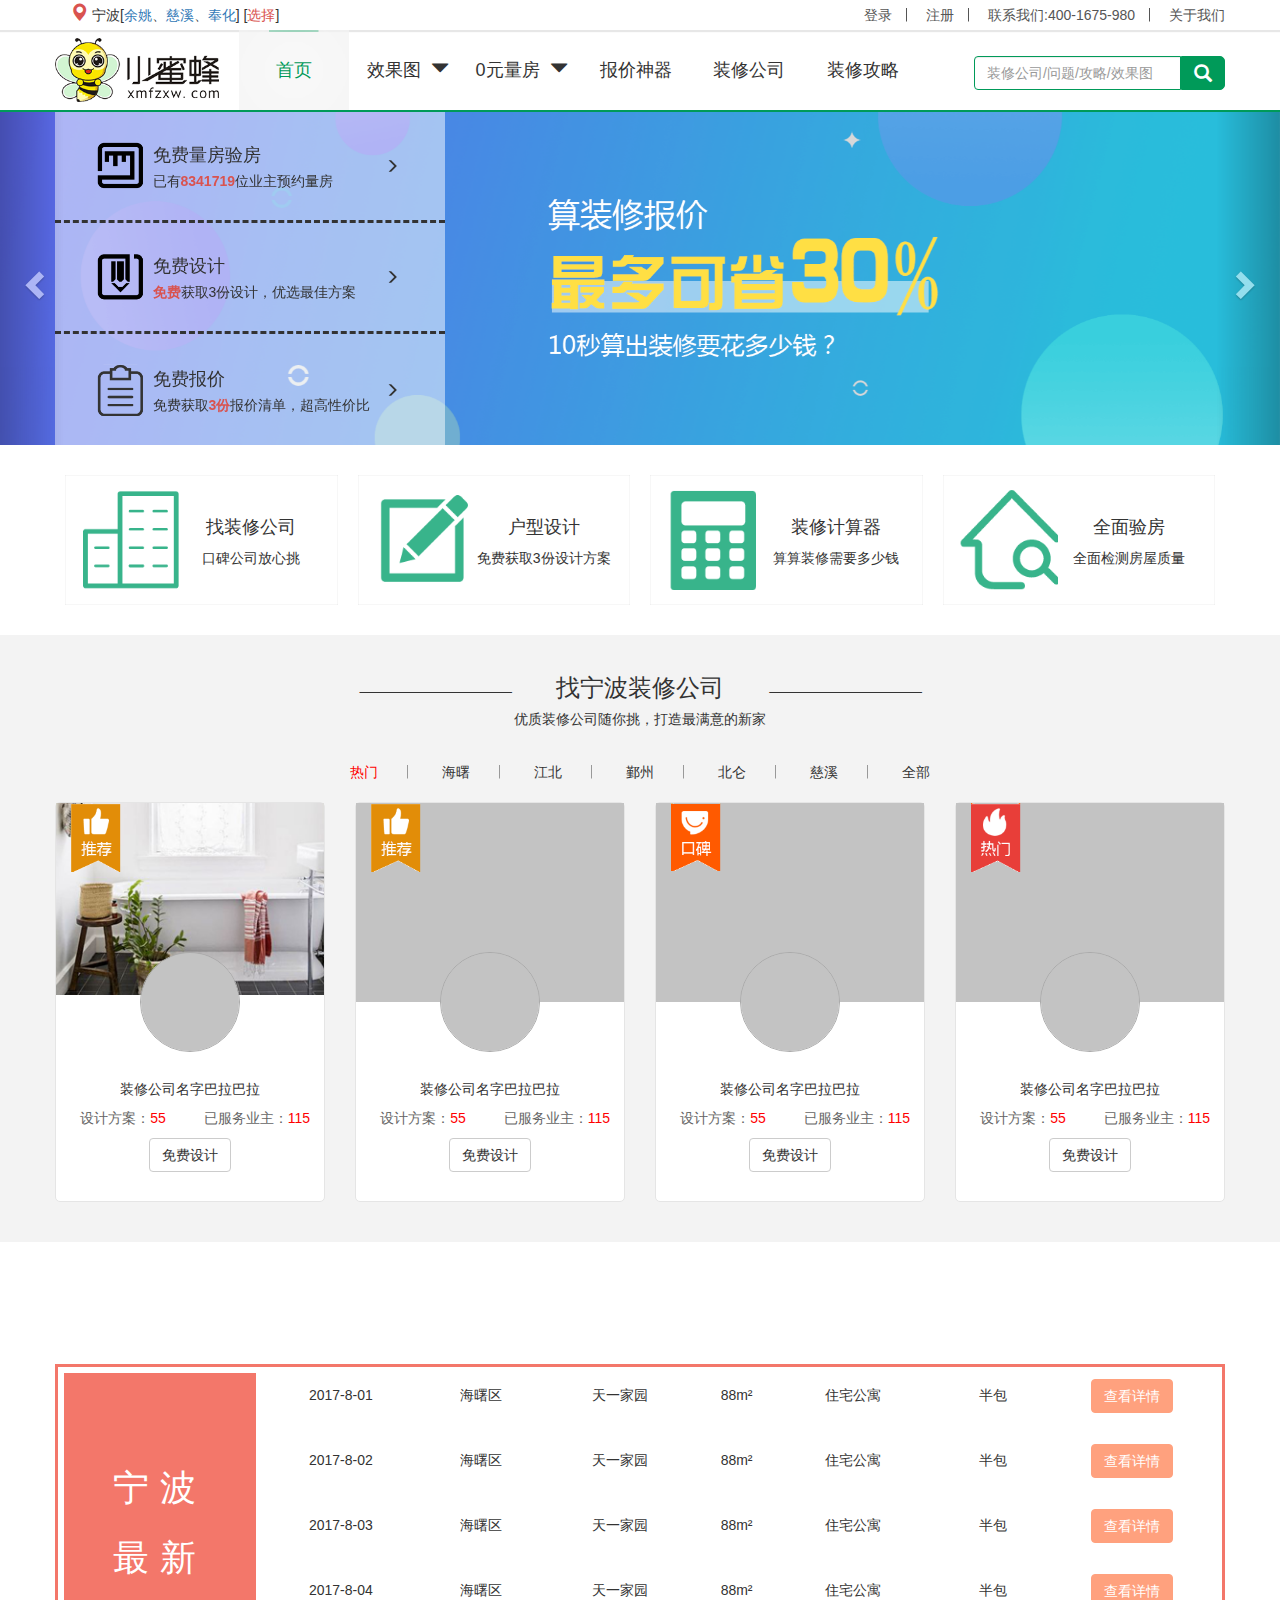
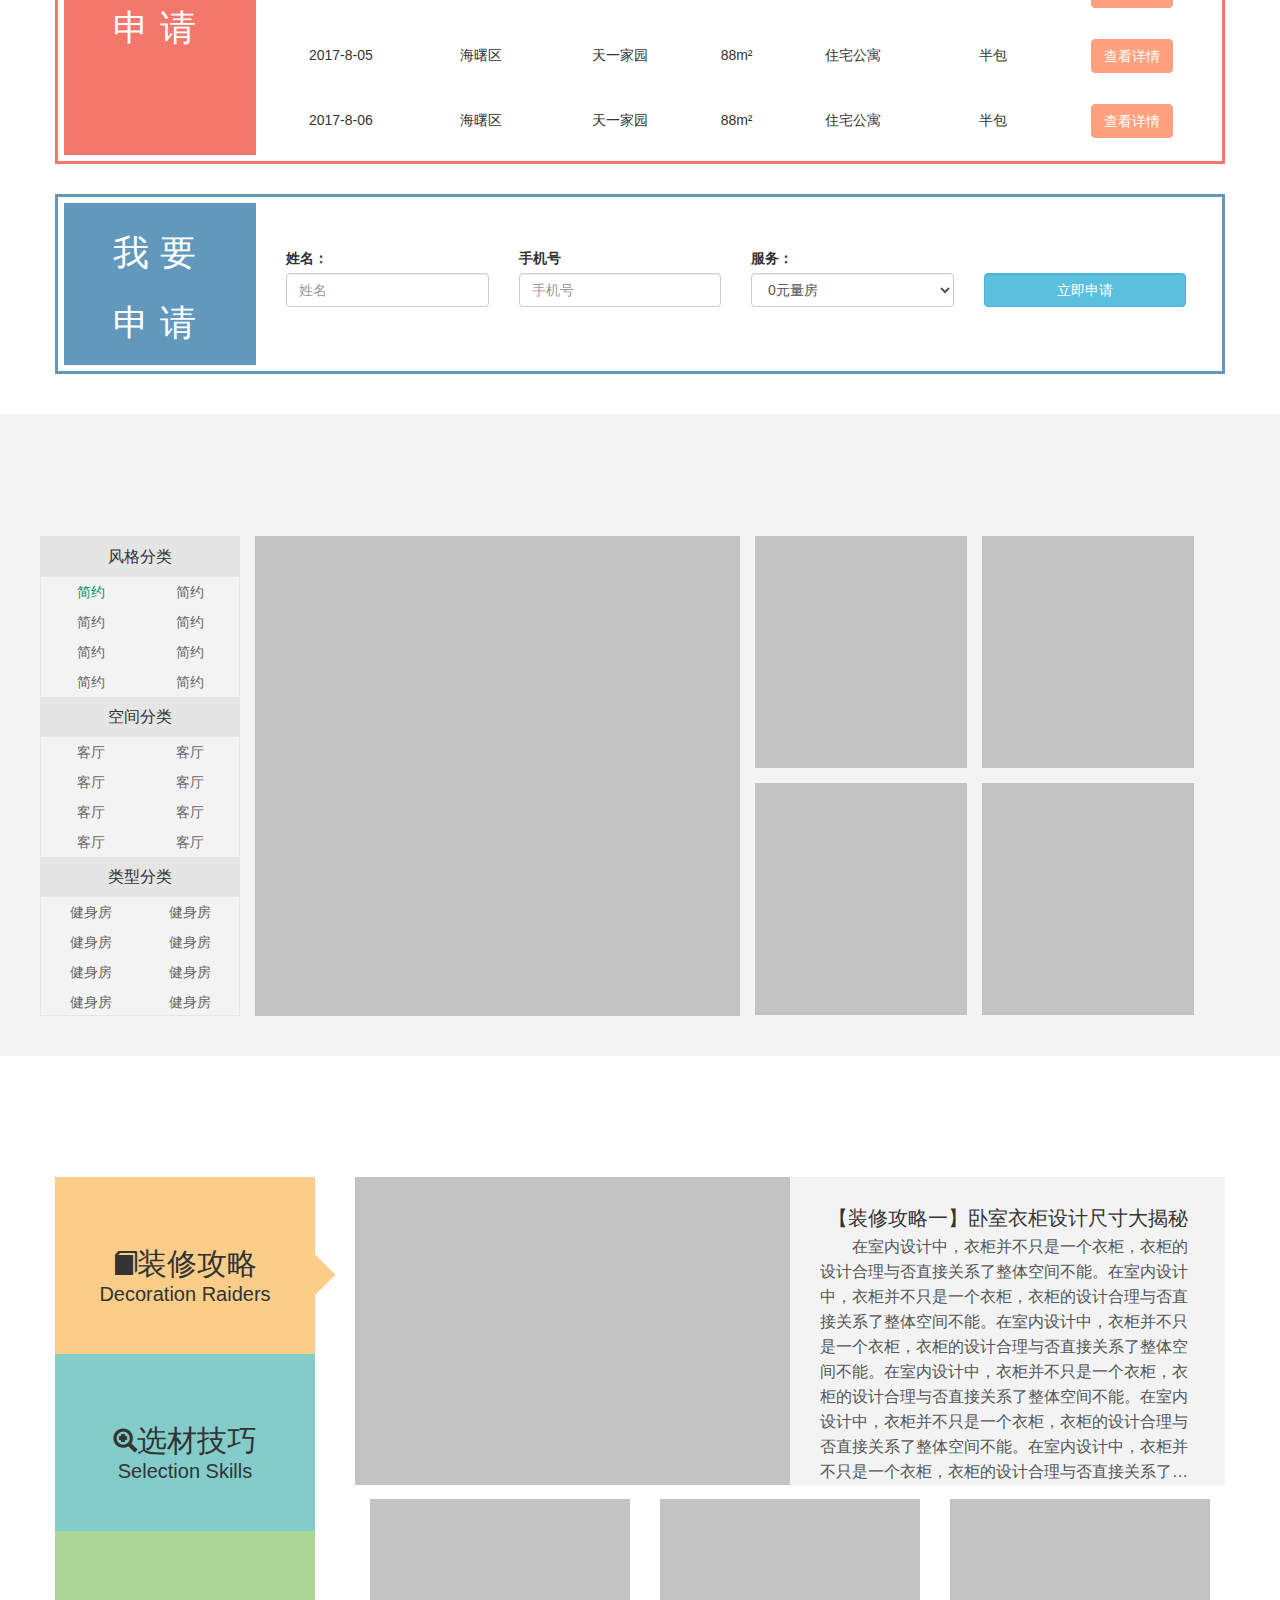
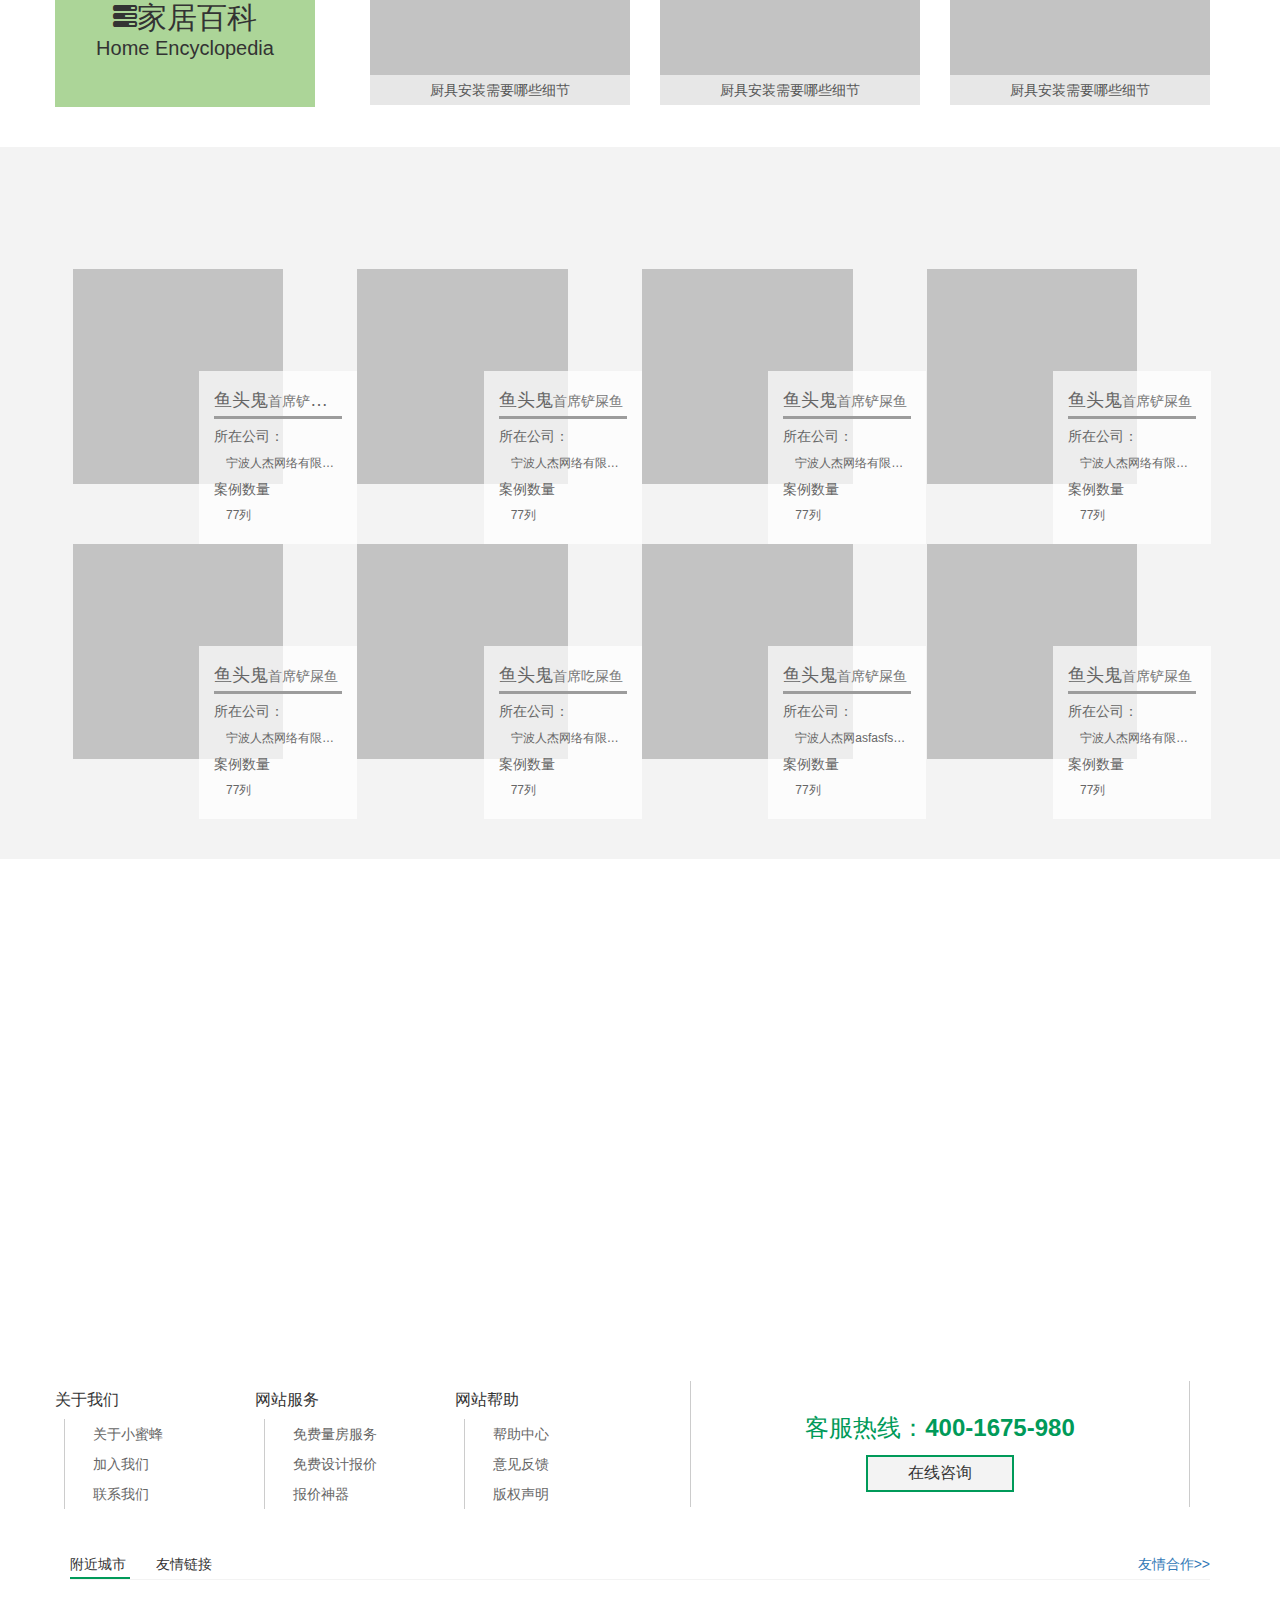
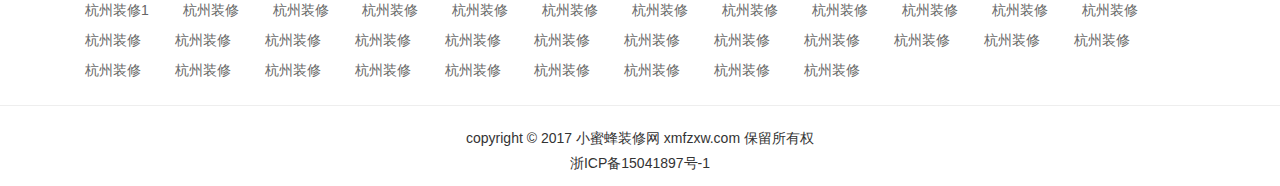
<file: index.html>
<!doctype html>
<html lang="en">
<head>
    <meta charset="UTF-8">
    <meta name="viewport" content="width=device-width, user-scalable=no, initial-scale=1.0, maximum-scale=1.0, minimum-scale=1.0">
    <meta http-equiv="X-UA-Compatible" content="ie=edge">
    <link rel="stylesheet" href="public/PC/1.0/bootstrap/css/bootstrap.min.css">
    <link rel="stylesheet" href="public/PC/1.0/animate.min.css">
    <link rel="stylesheet" href="css/PC/1.0/base.css">
    <link rel="stylesheet" href="css/PC/1.0/index.css">
    <title>首页</title>
</head>
<body>
<!--header start-->
<div class="container-fluid header">
    <div class="w1200">
        <div class="col-xs-3">
            <span class="glyphicon glyphicon-map-marker"></span>
            宁波[<a href="">余姚</a>、<a href="">慈溪</a>、<a href="">奉化</a>]&nbsp;[<a href="" class="choose">选择</a>]
        </div>
        <ul class="pull-right">
            <li><a href="">登录</a></li>
            <li><a href="">注册</a></li>
            <li><a href="">联系我们:400-1675-980</a></li>
            <li><a href="">关于我们</a></li>
        </ul>
    </div>
</div>
<!--header end-->
<!--menu start-->
<div class="container-fluid menu_box">
    <div class="menu">
        <img class="menu_logo" src="images/PC/1.0/logo.png">
        <ul class="menu_list">
            <li><a href="" class="active">首页</a></li>
            <li><a href="">效果图&nbsp;&nbsp;<span class="glyphicon glyphicon-triangle-bottom"></span></a>
                <ul>
                    <li><a href="">家居美图</a></li>
                    <li><a href="">公装效果图</a></li>
                </ul>
            </li>
            <li><a href="">0元量房&nbsp;&nbsp;<span class="glyphicon glyphicon-triangle-bottom"></span></a>
                <ul>
                    <li><a href="">装修流程</a></li>
                    <li><a href="">选材手册</a></li>
                    <li><a href="">装修风水</a></li>
                    <li><a href="">家居百科</a></li>
                    <li><a href="">装修资讯</a></li>
                </ul>
            </li>
            <li><a href="">报价神器</a></li>
            <li><a href="">装修公司</a></li>
            <li><a href="">装修攻略</a></li>
        </ul>
        <form class="form-inline menu_form">
            <div class="form-group">
                <div class="input-group">
                    <input type="text" class="form-control" id="exampleInputAmount" placeholder="装修公司/问题/攻略/效果图">
                    <div class="input-group-addon" id="menu_search"><span class="glyphicon glyphicon-search"></span></div>
                    <button type="submit" style="display: none;" id="menu_search_button"></button>
                </div>
            </div>
        </form>
    </div>
</div>
<!--menu end-->
<!--banner start-->
<div id="carousel-example-generic" class="carousel slide" data-ride="carousel">
    <div class="carousel-inner banner_box" role="listbox">
        <div class="item active">
            <a href="http://www.baidu1.com"><img src="images/PC/1.0/index_banner_bg.png"></a>
        </div>
        <div class="item">
            <a href="http://www.baidu2.com"><img src="images/PC/1.0/index_banner2.png"></a>
        </div>
        <div class="item">
            <a href="http://www.baidu3.com"><img src="images/PC/1.0/index_banner2.png"></a>
        </div>
        <div class="banner">
            <div class="b1">
                <div id="b1_mfyf">
                    <em></em>
                    <h4>免费量房验房
                        <p>已有<strong>8341719</strong>位业主预约量房</p>
                    </h4>
                    <span class="glyphicon glyphicon-menu-right"></span>
                </div>
                <div id="b1_mfsj">
                    <em></em>
                    <h4>免费设计
                        <p><strong>免费</strong>获取3份设计，优选最佳方案</p>
                    </h4>
                    <span class="glyphicon glyphicon-menu-right"></span>
                </div>
                <div id="b1_mfbj">
                    <em></em>
                    <h4>免费报价
                        <p>免费获取<strong>3份</strong>报价清单，超高性价比</p>
                    </h4>
                    <span class="glyphicon glyphicon-menu-right"></span>
                </div>
            </div>
            <div class="b2">
                <form action="" class="form-group">
                    <h4>已有<strong>8341719</strong>位业主预约量房</h4>
                    <input type="text" class="form-control" placeholder="请输入您的姓名" name="name">
                    <input type="text" class="form-control" placeholder="请输入您的手机号" name="mobile">
                    <div class="form-inline">
                        <select class="form-control" name="province">
                            <option selected disabled value="0">选择省份</option>
                            <option>1</option>
                            <option>2</option>
                            <option>3</option>
                            <option>4</option>
                        </select>
                        <select class="form-control" name="city">
                            <option selected disabled value="0">选择市区</option>
                            <option>1</option>
                            <option>2</option>
                            <option>3</option>
                            <option>4</option>
                        </select>
                    </div>
                    <div class="input-group">
                        <input type="text" class="form-control" placeholder="装修面积" name="area">
                        <div class="input-group-addon">m&sup2;</div>
                    </div>
                    <input type="submit" class="btn btn-success form-control" value="立即申请" id="banner_submit">
                    <p class="promise"><span class="glyphicon glyphicon-star text-danger">&nbsp;</span>此服务完全免费，不会向您收取任何费用。</p>
                </form>
            </div>
            <div class="b3">
                <h1>什么是免费量房</h1>
                <span></span>
                <h2>一键申请</h2>
                <h3><em class="text-danger">免费</em>量房验房</h3>
                <p>专业仪器曲察测量，空鼓，脱皮，漏水裂经首房屋质品问题一网打尽，通过精准量房做出准确设计和报价，让装修更省钱</p>
            </div>
        </div>
    </div>
    <!-- Controls -->
    <a class="left carousel-control" href="#carousel-example-generic" role="button" data-slide="prev">
        <span class="glyphicon glyphicon-chevron-left" aria-hidden="true"></span>
        <span class="sr-only">Previous</span>
    </a>
    <a class="right carousel-control" href="#carousel-example-generic" role="button" data-slide="next">
        <span class="glyphicon glyphicon-chevron-right" aria-hidden="true"></span>
        <span class="sr-only">Next</span>
    </a>
</div>
<!--banner end-->
<!--links start-->
<div class="container link_box wow fadeInUp">
    <div class="row">
        <a href="" class="col-xs-3">
            <em></em>
            <h4>找装修公司</h4>
            <p>口碑公司放心挑</p>
        </a>
        <a href="" class="col-xs-3">
            <em></em>
            <h4>户型设计</h4>
            <p>免费获取3份设计方案</p>
        </a>
        <a href="" class="col-xs-3">
            <em></em>
            <h4>装修计算器</h4>
            <p>算算装修需要多少钱</p>
        </a>
        <a href="" class="col-xs-3">
            <em></em>
            <h4>全面验房</h4>
            <p>全面检测房屋质量</p>
        </a>
    </div>
</div>
<!--links end-->
<!--company start-->
<div class="container-fluid company_box">
    <div class="company">
        <h1 class="lm_title wow fadeInUp">找宁波装修公司</h2>
        <h5 class="lm_title_small wow fadeInUp">优质装修公司随你挑，打造最满意的新家</h5>
        <ul class="company_area" id="company_area">
            <li><a href="11" class="active">热门</a></li>
            <li><a href="12">海曙</a></li>
            <li><a href="13">江北</a></li>
            <li><a href="14">鄞州</a></li>
            <li><a href="15">北仑</a></li>
            <li><a href="16">慈溪</a></li>
            <li><a href="17">全部</a></li>
        </ul>
        <div id="company_list">
            <ul>
                <li>
                    <a href="" class="recommend">
                        <div class="mentou">
                            <img data-original="images/PC/1.0/company_mentou_temp.png" alt="">
                        </div>
                        <img data-original="images/PC/1.0/company_logo_temp.png" alt="" class="company_logo">
                        <div class="describe">
                            <h5>装修公司名字巴拉巴拉</h5>
                            <p><span>设计方案：<em>55</em></span><span>已服务业主：<em>115</em></span></p>
                            <b class="btn btn-default">免费设计</b>
                        </div>
                    </a>
                </li>
                <li>
                    <a href="" class="recommend">
                        <div class="mentou">
                            <img data-original="images/PC/1.0/company_mentou_temp.png" alt="">
                        </div>
                        <img data-original="images/PC/1.0/company_logo_temp.png" alt="" class="company_logo">
                        <div class="describe">
                            <h5>装修公司名字巴拉巴拉</h5>
                            <p><span>设计方案：<em>55</em></span><span>已服务业主：<em>115</em></span></p>
                            <b class="btn btn-default">免费设计</b>
                        </div>
                    </a>
                </li>
                <li>
                    <a href="" class="praise">
                        <div class="mentou">
                            <img data-original="images/PC/1.0/company_mentou_temp.png" alt="">
                        </div>
                        <img data-original="images/PC/1.0/company_logo_temp.png" alt="" class="company_logo">
                        <div class="describe">
                            <h5>装修公司名字巴拉巴拉</h5>
                            <p><span>设计方案：<em>55</em></span><span>已服务业主：<em>115</em></span></p>
                            <b class="btn btn-default">免费设计</b>
                        </div>
                    </a>
                </li>
                <li>
                    <a href="" class="hot">
                        <div class="mentou">
                            <img data-original="images/PC/1.0/company_mentou_temp.png" alt="">
                        </div>
                        <img data-original="images/PC/1.0/company_logo_temp.png" alt="" class="company_logo">
                        <div class="describe">
                            <h5>装修公司名字巴拉巴拉</h5>
                            <p><span>设计方案：<em>55</em></span><span>已服务业主：<em>115</em></span></p>
                            <b class="btn btn-default">免费设计</b>
                        </div>
                    </a>
                </li>
            </ul>
        </div>
    </div>
</div>
<!--company end-->
<!--owner start-->
<div class="owner_box">
    <h1 class="lm_title wow fadeInUp">宁波最新申请业主</h2>
    <h5 class="lm_title_small wow fadeInUp">已有<strong>8341719</strong>位业主申请装修服务</h5>
    <div class="owner">
        <div class="col-xs-2">
            宁波最新申请
        </div>
        <div class="col-xs-10">
            <!--<p><span>申请时间</span><span>地区</span><span>所在小区</span><span>面积</span><span>装修类型</span><span>装修方式</span><span>查看详情</span></p>-->
            <ul class="owner_list" id="owner_list">
                <li><span>2017-8-01</span><span>海曙区</span><span>天一家园</span><span>88m&sup2;</span><span>住宅公寓</span><span>半包</span><span><a href="" class="btn btn-danger">查看详情</a></span></li>
                <li><span>2017-8-02</span><span>海曙区</span><span>天一家园</span><span>88m&sup2;</span><span>住宅公寓</span><span>半包</span><span><a href="" class="btn btn-danger">查看详情</a></span></li>
                <li><span>2017-8-03</span><span>海曙区</span><span>天一家园</span><span>88m&sup2;</span><span>住宅公寓</span><span>半包</span><span><a href="" class="btn btn-danger">查看详情</a></span></li>
                <li><span>2017-8-04</span><span>海曙区</span><span>天一家园</span><span>88m&sup2;</span><span>住宅公寓</span><span>半包</span><span><a href="http://www.baidu.com"
                                                                                                                                          class="btn btn-danger">查看详情</a></span></li>
                <li><span>2017-8-05</span><span>海曙区</span><span>天一家园</span><span>88m&sup2;</span><span>住宅公寓</span><span>半包</span><span><a href="" class="btn btn-danger">查看详情</a></span></li>
                <li><span>2017-8-06</span><span>海曙区</span><span>天一家园</span><span>88m&sup2;</span><span>住宅公寓</span><span>半包</span><span><a href="" class="btn btn-danger">查看详情</a></span></li>
                <li><span>2017-8-07</span><span>海曙区</span><span>天一家园</span><span>88m&sup2;</span><span>住宅公寓</span><span>半包</span><span><a href="" class="btn btn-danger">查看详情</a></span></li>
                <li><span>2017-8-08</span><span>海曙区</span><span>天一家园</span><span>88m&sup2;</span><span>住宅公寓</span><span>半包</span><span><a href="" class="btn btn-danger">查看详情</a></span></li>
                <li><span>2017-8-09</span><span>海曙区</span><span>天一家园</span><span>88m&sup2;</span><span>住宅公寓</span><span>半包</span><span><a href="" class="btn btn-danger">查看详情</a></span></li>
            </ul>
        </div>
    </div>
    <div class="apply">
        <div class="col-xs-2">我要申请</div>
        <form class="col-xs-10" id="apply" action="123">
            <div class="col-xs-3">
                <div class="form-group">
                    <label>姓名：</label>
                    <input type="text" class="form-control" placeholder="姓名" name="apply_name">
                </div>
            </div>
            <div class="col-xs-3">
                <div class="form-group">
                    <label>手机号</label>
                    <input type="text" class="form-control" placeholder="手机号" name="apply_mobile">
                </div>
            </div>
            <div class="col-xs-3">
                <div class="form-group">
                    <label>服务：</label>
                    <select class="form-control" name="apply_service">
                        <option>0元量房</option>
                        <option>2</option>
                        <option>3</option>
                        <option>4</option>
                        <option>5</option>
                    </select>
                </div>
            </div>
            <div class="col-xs-3">
                <input type="submit" class="btn btn-info form-control" id="apply_submit" value="立即申请">
            </div>
        </form>
    </div>
</div>
<!--owner end-->
<!--picture start-->
<div class="picture_box container-fluid">
    <div class="picture">
        <h1 class="lm_title wow fadeInUp">装修效果图</h2>
        <h5 class="lm_title_small wow fadeInUp">海量装修美图，带来装修灵感</h5>
        <div class="row">
            <div class="col-xs-2" id="picture_type_control">
                <h1>风格分类</h1>
                <ul>
                    <li><a href="5" class="active">简约</a></li>
                    <li><a href="">简约</a></li>
                    <li><a href="">简约</a></li>
                    <li><a href="">简约</a></li>
                    <li><a href="">简约</a></li>
                    <li><a href="">简约</a></li>
                    <li><a href="">简约</a></li>
                    <li><a href="">简约</a></li>
                </ul>
                <h1>空间分类</h1>
                <ul>
                    <li><a href="4">客厅</a></li>
                    <li><a href="">客厅</a></li>
                    <li><a href="">客厅</a></li>
                    <li><a href="">客厅</a></li>
                    <li><a href="">客厅</a></li>
                    <li><a href="">客厅</a></li>
                    <li><a href="">客厅</a></li>
                    <li><a href="">客厅</a></li>
                </ul>
                <h1>类型分类</h1>
                <ul>
                    <li><a href="1">健身房</a></li>
                    <li><a href="2">健身房</a></li>
                    <li><a href="">健身房</a></li>
                    <li><a href="">健身房</a></li>
                    <li><a href="">健身房</a></li>
                    <li><a href="">健身房</a></li>
                    <li><a href="">健身房</a></li>
                    <li><a href="">健身房</a></li>
                </ul>
            </div>
            <div class="col-xs-10 pictures">
            <a href="" class="col-xs-6 picture_big">
                <img data-original="images/PC/1.0/picture_1_temp.png" alt="">
                <p>(12市)XX小区X室X厅XX风格效果图</p>
            </a>
            <div class="col-xs-6">
                <div class="row">
                    <a href="" class="col-xs-6 picture_small">
                        <img data-original="images/PC/1.0/picture_2_temp.png" alt="">
                        <p>(XX市)XX小区X室X厅XX风格效果图</p>
                    </a>
                    <a href="" class="col-xs-6 picture_small">
                        <img data-original="images/PC/1.0/picture_2_temp.png" alt="">
                        <p>(XX市)XX小区X室X厅XX风格效果图</p>
                    </a>
                    <a href="" class="col-xs-6 picture_small">
                        <img data-original="images/PC/1.0/picture_2_temp.png" alt="">
                        <p>(XX市)XX小区X室X厅XX风格效果图</p>
                    </a>
                    <a href="" class="col-xs-6 picture_small">
                        <img data-original="images/PC/1.0/picture_2_temp.png" alt="">
                        <p>(XX市)XX小区X室X厅XX风格效果图</p>
                    </a>
                </div>
            </div>
        </div>
        </div>
    </div>
</div>
<!--picture end-->
<!--Fitment start-->
<div class="fitment_box">
    <h1 class="lm_title wow fadeInUp">学装修</h2>
    <h5 class="lm_title_small wow fadeInUp">学习装修经验，装修知识全知道</h5>
    <div class="fitment">
        <div class="fitment_menu" id="fitment_menu">
            <div class="active">
                <h3><span class="glyphicon glyphicon-book"></span>装修攻略</h3>
                <p>Decoration Raiders</p>
            </div>
            <div>
                <h3><span class="glyphicon glyphicon-zoom-in"></span>选材技巧</h3>
                <p>Selection Skills</p>
            </div>
            <div>
                <h3><span class="glyphicon glyphicon-tasks"></span>家居百科</h3>
                <p>Home Encyclopedia</p>
            </div>

        </div>
        <div class="fitment_main">
            <div class="in_main">
                <a href="" class="in_main_up">
                    <div class="col-xs-6">
                        <img data-original="images/PC/1.0/picture_1_temp.png" alt="">
                    </div>
                    <div class="col-xs-6">
                        <h4>【装修攻略一】卧室衣柜设计尺寸大揭秘</h4>
                        <p>
                            在室内设计中，衣柜并不只是一个衣柜，衣柜的设计合理与否直接关系了整体空间不能。在室内设计中，衣柜并不只是一个衣柜，衣柜的设计合理与否直接关系了整体空间不能。在室内设计中，衣柜并不只是一个衣柜，衣柜的设计合理与否直接关系了整体空间不能。在室内设计中，衣柜并不只是一个衣柜，衣柜的设计合理与否直接关系了整体空间不能。在室内设计中，衣柜并不只是一个衣柜，衣柜的设计合理与否直接关系了整体空间不能。在室内设计中，衣柜并不只是一个衣柜，衣柜的设计合理与否直接关系了整体空间不能。</p>
                    </div>
                </a>
                <div class="in_main_down">
                    <a href="" class="col-xs-4">
                        <img data-original="images/PC/1.0/picture_1_temp.png" alt="">
                        <p>厨具安装需要哪些细节</p>
                    </a>
                    <a href="" class="col-xs-4">
                        <img data-original="images/PC/1.0/picture_1_temp.png" alt="">
                        <p>厨具安装需要哪些细节</p>
                    </a>
                    <a href="" class="col-xs-4">
                        <img data-original="images/PC/1.0/picture_1_temp.png" alt="">
                        <p>厨具安装需要哪些细节</p>
                    </a>
                </div>
            </div>
            <div class="in_main">
                <a href="" class="in_main_up">
                    <div class="col-xs-6">
                        <img data-original="images/PC/1.0/picture_1_temp.png" alt="">
                    </div>
                    <div class="col-xs-6">
                        <h4>【装修攻略二】卧室衣柜设计尺寸大揭秘</h4>
                        <p>
                            在室内设计中，衣柜并不只是一个衣柜，衣柜的设计合理与否直接关系了整体空间不能。在室内设计中，衣柜并不只是一个衣柜，衣柜的设计合理与否直接关系了整体空间不能。在室内设计中，衣柜并不只是一个衣柜，衣柜的设计合理与否直接关系了整体空间不能。在室内设计中，衣柜并不只是一个衣柜，衣柜的设计合理与否直接关系了整体空间不能。在室内设计中，衣柜并不只是一个衣柜，衣柜的设计合理与否直接关系了整体空间不能。在室内设计中，衣柜并不只是一个衣柜，衣柜的设计合理与否直接关系了整体空间不能。</p>
                    </div>
                </a>
                <div class="in_main_down">
                    <a href="" class="col-xs-4">
                        <img data-original="images/PC/1.0/picture_1_temp.png" alt="">
                        <p>厨具安装需要哪些细节</p>
                    </a>
                    <a href="" class="col-xs-4">
                        <img data-original="images/PC/1.0/picture_1_temp.png" alt="">
                        <p>厨具安装需要哪些细节</p>
                    </a>
                    <a href="" class="col-xs-4">
                        <img data-original="images/PC/1.0/picture_1_temp.png" alt="">
                        <p>厨具安装需要哪些细节</p>
                    </a>
                </div>
            </div>
            <div class="in_main">
                <a href="" class="in_main_up">
                    <div class="col-xs-6">
                        <img data-original="images/PC/1.0/picture_1_temp.png" alt="">
                    </div>
                    <div class="col-xs-6">
                        <h4>【装修攻略三】卧室衣柜设计尺寸大揭秘</h4>
                        <p>
                            在室内设计中，衣柜并不只是一个衣柜，衣柜的设计合理与否直接关系了整体空间不能。在室内设计中，衣柜并不只是一个衣柜，衣柜的设计合理与否直接关系了整体空间不能。在室内设计中，衣柜并不只是一个衣柜，衣柜的设计合理与否直接关系了整体空间不能。在室内设计中，衣柜并不只是一个衣柜，衣柜的设计合理与否直接关系了整体空间不能。在室内设计中，衣柜并不只是一个衣柜，衣柜的设计合理与否直接关系了整体空间不能。在室内设计中，衣柜并不只是一个衣柜，衣柜的设计合理与否直接关系了整体空间不能。</p>
                    </div>
                </a>
                <div class="in_main_down">
                    <a href="" class="col-xs-4">
                        <img data-original="images/PC/1.0/picture_1_temp.png" alt="">
                        <p>厨具安装需要哪些细节</p>
                    </a>
                    <a href="" class="col-xs-4">
                        <img data-original="images/PC/1.0/picture_1_temp.png" alt="">
                        <p>厨具安装需要哪些细节</p>
                    </a>
                    <a href="" class="col-xs-4">
                        <img data-original="images/PC/1.0/picture_1_temp.png" alt="">
                        <p>厨具安装需要哪些细节</p>
                    </a>
                </div>
            </div>
        </div>
    </div>
</div>
<!--Fitment end-->
<!-- designer start -->
<div class="designer_box container-fluid">
    <div class="designer">
        <h1 class="lm_title wow fadeInUp">优秀设计师</h2>
        <h5 class="lm_title_small wow fadeInUp">目前已有<strong>1154897</strong>位设计师入驻小蜜蜂装修网</h5>
        <ul>
            <li>
                <a href="">
                    <img data-original="images/PC/1.0/designer_tmp.png">
                    <div>
                        <h5>鱼头鬼<small>首席铲屎鱼首席铲屎鱼</small></h5>
                        <h6>所在公司：</h6>
                        <p>宁波人杰网络有限公司</p>
                        <h6>案例数量</h6>
                        <p>77列</p>
                    </div>
                </a>
            </li>
            <li>
                <a href="">
                    <img data-original="images/PC/1.0/designer_tmp.png">
                    <div>
                        <h5>鱼头鬼<small>首席铲屎鱼</small></h5>
                        <h6>所在公司：</h6>
                        <p>宁波人杰网络有限公司</p>
                        <h6>案例数量</h6>
                        <p>77列</p>
                    </div>
                </a>
            </li>
            <li>
                <a href="">
                    <img data-original="images/PC/1.0/designer_tmp.png">
                    <div>
                        <h5>鱼头鬼<small>首席铲屎鱼</small></h5>
                        <h6>所在公司：</h6>
                        <p>宁波人杰网络有限公司</p>
                        <h6>案例数量</h6>
                        <p>77列</p>
                    </div>
                </a>
            </li>
            <li>
                <a href="">
                    <img data-original="images/PC/1.0/designer_tmp.png">
                    <div>
                        <h5>鱼头鬼<small>首席铲屎鱼</small></h5>
                        <h6>所在公司：</h6>
                        <p>宁波人杰网络有限公司</p>
                        <h6>案例数量</h6>
                        <p>77列</p>
                    </div>
                </a>
            </li>
            <li>
                <a href="">
                    <img data-original="images/PC/1.0/designer_tmp.png">
                    <div>
                        <h5>鱼头鬼<small>首席铲屎鱼</small></h5>
                        <h6>所在公司：</h6>
                        <p>宁波人杰网络有限公司</p>
                        <h6>案例数量</h6>
                        <p>77列</p>
                    </div>
                </a>
            </li>
            <li>
                <a href="">
                    <img data-original="images/PC/1.0/designer_tmp.png">
                    <div>
                        <h5>鱼头鬼<small>首席吃屎鱼</small></h5>
                        <h6>所在公司：</h6>
                        <p>宁波人杰网络有限公司</p>
                        <h6>案例数量</h6>
                        <p>77列</p>
                    </div>
                </a>
            </li>
            <li>
                <a href="">
                    <img data-original="images/PC/1.0/designer_tmp.png">
                    <div>
                        <h5>鱼头鬼<small>首席铲屎鱼</small></h5>
                        <h6>所在公司：</h6>
                        <p>宁波人杰网asfasfsdf sdf络有限公司</p>
                        <h6>案例数量</h6>
                        <p>77列</p>
                    </div>
                </a>
            </li>
            <li>
                <a href="">
                    <img data-original="images/PC/1.0/designer_tmp.png">
                    <div>
                        <h5>鱼头鬼<small>首席铲屎鱼</small></h5>
                        <h6>所在公司：</h6>
                        <p>宁波人杰网络有限公司</p>
                        <h6>案例数量</h6>
                        <p>77列</p>
                    </div>
                </a>
            </li>
        </ul>
    </div>
</div>
<!-- designer end -->
<!--service start-->
<div class="container-fluid service_box">
    <div class="service">
        <h1 class="lm_title wow fadeInUp">三大特色服务</h2>
        <h5 class="lm_title_small wow fadeInUp">提供专属您的特色服务</h5>
        <div class="row">
            <a href="" class="col-xs-4 wow fadeInLeft">
                <img data-original="images/PC/1.0/service1.png" alt="">
            </a>
            <a href="" class="col-xs-4 wow fadeInUp">
                <img data-original="images/PC/1.0/service3.png" alt="">
            </a>
            <a href="" class="col-xs-4 wow fadeInRight">
                <img data-original="images/PC/1.0/service5.png" alt="">
            </a>
        </div>
    </div>
</div>
<!--service end-->
<!--footer start-->
<div class="container footer_on">
    <div class="row">
        <div class="col-xs-2">
            <h3 class="panel-title">关于我们</h3>
            <ul>
                <li><a href="#">关于小蜜蜂</a></li>
                <li><a href="#">加入我们</a></li>
                <li><a href="#">联系我们</a></li>
            </ul>
        </div>
        <div class="col-xs-2">
            <h3 class="panel-title">网站服务</h3>
            <ul>
                <li><a href="#">免费量房服务</a></li>
                <li><a href="#">免费设计报价</a></li>
                <li><a href="#">报价神器</a></li>
            </ul>
        </div>
        <div class="col-xs-2">
            <h3 class="panel-title">网站帮助</h3>
            <ul>
                <li><a href="#">帮助中心</a></li>
                <li><a href="#">意见反馈</a></li>
                <li><a href="#">版权声明</a></li>
            </ul>
        </div>
        <div class="col-xs-6">
            <div class="col-xs-1 pull-right"></div>
            <div class="col-xs-10 pull-right">
                <p>客服热线：<strong>400-1675-980</strong></p>
                <a href="">在线咨询</a>
            </div>
        </div>
    </div>
</div>
<div class="container footer_down">
    <div id="footer_type_control">
        <span class="active">附近城市</span><span>友情链接</span><a href="">友情合作&gt;&gt;</a>
    </div>
    <ul>
        <li><a href="">杭州装修1</a></li>
        <li><a href="">杭州装修</a></li>
        <li><a href="">杭州装修</a></li>
        <li><a href="">杭州装修</a></li>
        <li><a href="">杭州装修</a></li>
        <li><a href="">杭州装修</a></li>
        <li><a href="">杭州装修</a></li>
        <li><a href="">杭州装修</a></li>
        <li><a href="">杭州装修</a></li>
        <li><a href="">杭州装修</a></li>
        <li><a href="">杭州装修</a></li>
        <li><a href="">杭州装修</a></li>
        <li><a href="">杭州装修</a></li>
        <li><a href="">杭州装修</a></li>
        <li><a href="">杭州装修</a></li>
        <li><a href="">杭州装修</a></li>
        <li><a href="">杭州装修</a></li>
        <li><a href="">杭州装修</a></li>
        <li><a href="">杭州装修</a></li>
        <li><a href="">杭州装修</a></li>
        <li><a href="">杭州装修</a></li>
        <li><a href="">杭州装修</a></li>
        <li><a href="">杭州装修</a></li>
        <li><a href="">杭州装修</a></li>
        <li><a href="">杭州装修</a></li>
        <li><a href="">杭州装修</a></li>
        <li><a href="">杭州装修</a></li>
        <li><a href="">杭州装修</a></li>
        <li><a href="">杭州装修</a></li>
        <li><a href="">杭州装修</a></li>
        <li><a href="">杭州装修</a></li>
        <li><a href="">杭州装修</a></li>
        <li><a href="">杭州装修</a></li>
    </ul>
    <ul>
        <li><a href="">小蜜蜂装修网1</a></li>
        <li><a href="">小蜜蜂装修网</a></li>
        <li><a href="">小蜜蜂装修网</a></li>
        <li><a href="">小蜜蜂装修网</a></li>
        <li><a href="">小蜜蜂装修网</a></li>
        <li><a href="">小蜜蜂装修网</a></li>
        <li><a href="">小蜜蜂装修网</a></li>
        <li><a href="">小蜜蜂装修网</a></li>
        <li><a href="">小蜜蜂装修网</a></li>
        <li><a href="">小蜜蜂装修网</a></li>
        <li><a href="">小蜜蜂装修网</a></li>
        <li><a href="">小蜜蜂装修网</a></li>
        <li><a href="">小蜜蜂装修网</a></li>
        <li><a href="">小蜜蜂装修网</a></li>
        <li><a href="">小蜜蜂装修网</a></li>
    </ul>
</div>
<hr>
<p class="banquan">copyright &copy; 2017 小蜜蜂装修网 xmfzxw.com 保留所有权</p>
<p class="banquan">浙ICP备15041897号-1</p>
<p></p>
<!--footer end-->
<!--modal-->
<div class="modal fade bs-example-modal-sm" id="myModal" tabindex="-1" role="dialog" aria-labelledby="mySmallModalLabel">
    <div class="modal-dialog modal-sm" role="document">
        <div class="modal-content">
            <div class="modal-header">
                <button type="button" class="close" data-dismiss="modal" aria-label="Close"><span aria-hidden="true">&times;</span></button>
                <h4 class="modal-title">提示：</h4>
            </div>
            <div class="modal-body">
                <p></p>
            </div>
        </div>
    </div>
</div>
<!--modal-->
<script src="js/PC/1.0/jquery-1.11.2.min.js"></script>
<script src="public/PC/1.0/bootstrap/js/bootstrap.min.js"></script>
<script src="public/PC/1.0/jquery.lazyload.min.js"></script>
<script src="public/PC/1.0/wow.min.js"></script>
<script src="js/PC/1.0/index.js"></script>
</body>
</html>
</file>
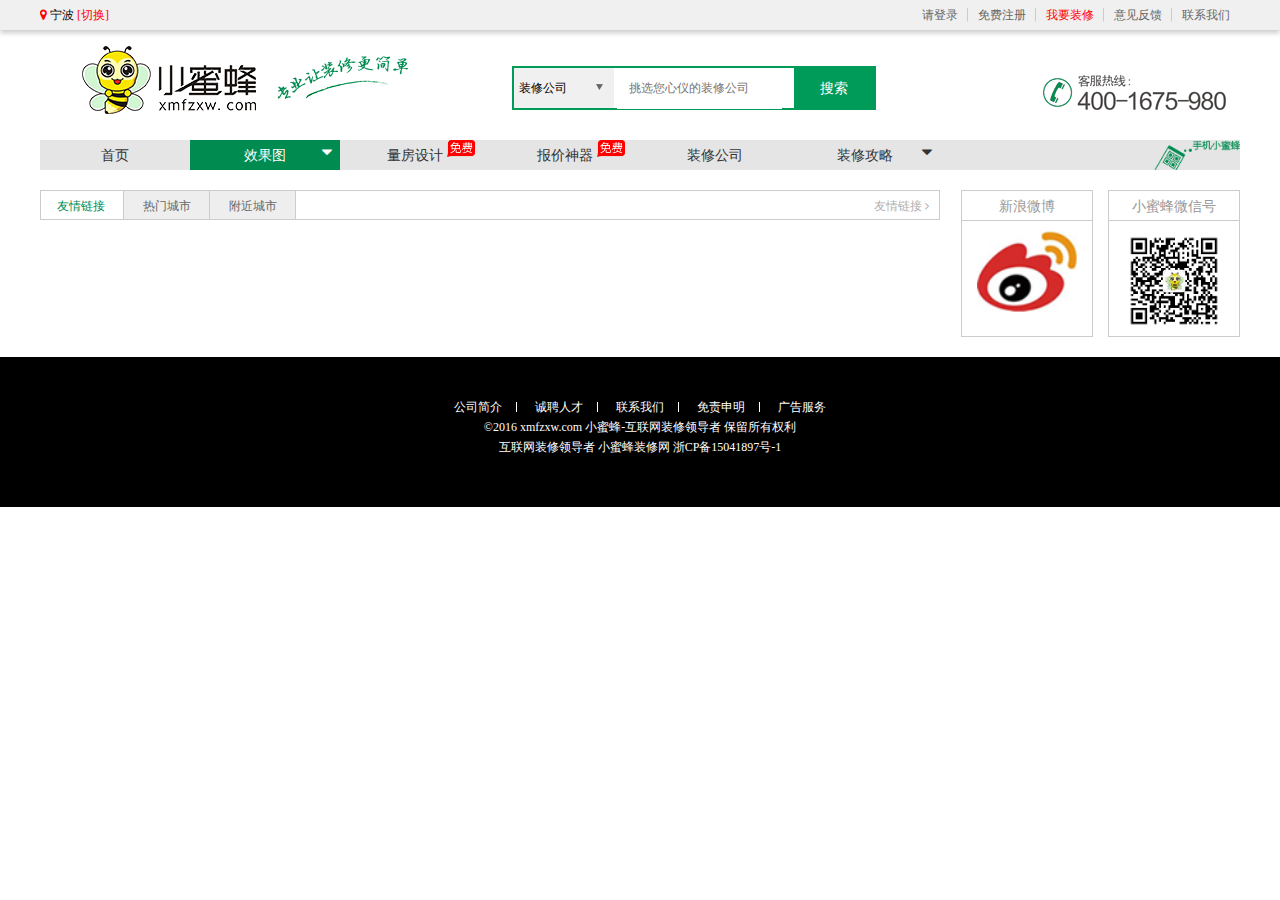
<file: common.html>
<!DOCTYPE html>
<html lang="en">
<head>
    <meta charset="UTF-8">
    <title>公用</title>
    <link rel="stylesheet" href="public/PC/1.0/Font-Awesome-3.2.1/css/font-awesome.min.css">
    <link rel="stylesheet" href="css/PC/1.0/common.css">
</head>

<body>
    <!--头部导航-->
    <header>
        <div class="headerbox w1200">
            <p class="headerbox-left">
                <i class="icon-map-marker"></i>
                <span>宁波</span>
                <em><a href="">[切换]</a></em>
            </p>
            <ul class="headerbox-right">
                <li><a href="">请登录</a></li>
                <li><a href="">免费注册</a></li>
                <li><a href="" class="red">我要装修</a></li>
                <li><a href="">意见反馈</a></li>
                <li><a href="">联系我们</a></li>
            </ul>
        </div>
    </header>
    <!--头部导航-->
    <!--    头部以下搜索、logo、联系方式-->
    <div class="search w1200">
        <img src="images/PC/1.0/common/logo.png" alt="网站logo" class="search-logo">
        <form action="" class="clearfix">
            <div class="search-form">
                <select name="sslx" id="sslx">
                    <option value="">装修公司</option>
                    <option value="">设计师</option>
                    <option value="">装修效果图</option>
                </select>
                <input type="text" placeholder="挑选您心仪的装修公司">
                <input type="submit" value="搜索">
            </div>
            <img src="images/PC/1.0/common/contactphone.gif" alt="联系方式图片" class="search-contact">
        </form>
    </div>
    <!--    头部以下搜索、logo、联系方式-->
    <!--    头部导航-->
    <nav class="header-nav w1200">
        <ul>
            <!--<li>比一比，哪家性价比更高<i class="icon-caret-down icon-2x"></i></li>-->
            <li><a href="">首页</a></li>
            <li><a href="" class="on">效果图<i class="icon-caret-down"></i></a>
                <ul>
                    <li><a href="">家装美图</a></li>
                    <li><a href="">公装美图</a></li>
                    <li><a href="">精品专题</a></li>
                </ul>
            </li>
            <li><a href="">量房设计<img src="images/PC/1.0/common/free.png" alt=""></a></li>
            <li><a href="">报价神器<img src="images/PC/1.0/common/free.png" alt=""></a></li>
            <li><a href="">装修公司</a></li>
            <li><a href="">装修攻略<i class="icon-caret-down"></i></a>
                <ul>
                    <li><a href="">装修流程</a></li>
                    <li><a href="">选材手册</a></li>
                    <li><a href="">装修风水</a></li>
                    <li><a href="">家具百科</a></li>
                    <li><a href="">装修资讯</a></li>
                </ul>
            </li>
        </ul>
        <div class="mobilelogo">
            <img src="images/PC/1.0/common/mobilelogo.png" alt="手机logo" id="wxewm">
            <img src="images/PC/1.0/common/weixin.png" alt="微信二维码">
        </div>
    </nav>
    <!--    头部导航-->

    
    <!--    页脚-->
    <footer>
        <div class="footertop w1200 clearfix">
            <div class="footer-left">
                <p>
                    <span class="on">友情链接</span>
                    <span>热门城市</span>
                    <span>附近城市</span>
                    <em>友情链接&nbsp;<i class="icon-angle-right"></i></em>
                </p>
                <ul>
                    <li><a href="">移动房产网</a></li>
                    <li><a href="">移动房产网</a></li>
                    <li><a href="">移动房产网</a></li>
                    <li><a href="">移动房产网</a></li>
                    <li><a href="">移动房产网</a></li>
                    <li><a href="">移动房产网</a></li>
                    <li><a href="">移动房产网</a></li>
                    <li><a href="">移动房产网</a></li>
                    <li><a href="">移动房产网</a></li>
                    <li><a href="">移动房产网</a></li>
                    <li><a href="">移动房产网</a></li>
                    <li><a href="">移动房产网</a></li>
                    <li><a href="">移动房产网</a></li>
                    <li><a href="">移动房产网</a></li>
                    <li><a href="">移动房产网</a></li>
                    <li><a href="">移动房产网</a></li>
                    <li><a href="">移动房产网</a></li>
                    <li><a href="">移动房产网</a></li>
                    <li><a href="">移动房产网</a></li>
                    <li><a href="">移动房产网</a></li>
                    <li><a href="">移动房产网</a></li>
                    <li><a href="">移动房产网</a></li>
                    <li><a href="">移动房产网</a></li>
                    <li><a href="">移动房产网</a></li>
                    <li><a href="">移动房产网</a></li>
                    <li><a href="">移动房产网</a></li>
                    <li><a href="">移动房产网</a></li>
                    <li><a href="">移动房产网</a></li>
                    <li><a href="">移动房产网</a></li>
                </ul>
                <ul>
                    <li><a href="">小蜜蜂装修网</a></li>
                    <li><a href="">小蜜蜂装修网</a></li>
                    <li><a href="">小蜜蜂装修网</a></li>
                    <li><a href="">小蜜蜂装修网</a></li>
                    <li><a href="">小蜜蜂装修网</a></li>
                    <li><a href="">小蜜蜂装修网</a></li>
                    <li><a href="">小蜜蜂装修网</a></li>
                    <li><a href="">小蜜蜂装修网</a></li>
                    <li><a href="">小蜜蜂装修网</a></li>
                    <li><a href="">小蜜蜂装修网</a></li>
                    <li><a href="">小蜜蜂装修网</a></li>
                    <li><a href="">小蜜蜂装修网</a></li>
                    <li><a href="">小蜜蜂装修网</a></li>
                    <li><a href="">小蜜蜂装修网</a></li>
                    <li><a href="">小蜜蜂装修网</a></li>
                    <li><a href="">小蜜蜂装修网</a></li>
                    <li><a href="">小蜜蜂装修网</a></li>
                    <li><a href="">小蜜蜂装修网</a></li>
                    <li><a href="">小蜜蜂装修网</a></li>
                    <li><a href="">小蜜蜂装修网</a></li>
                    <li><a href="">小蜜蜂装修网</a></li>
                    <li><a href="">小蜜蜂装修网</a></li>
                    <li><a href="">小蜜蜂装修网</a></li>
                    <li><a href="">小蜜蜂装修网</a></li>
                </ul>
                <ul>
                    <li><a href="">中翰装饰</a></li>
                    <li><a href="">中翰装饰</a></li>
                    <li><a href="">中翰装饰</a></li>
                    <li><a href="">中翰装饰</a></li>
                    <li><a href="">中翰装饰</a></li>
                    <li><a href="">中翰装饰</a></li>
                    <li><a href="">中翰装饰</a></li>
                    <li><a href="">中翰装饰</a></li>
                    <li><a href="">中翰装饰</a></li>
                    <li><a href="">中翰装饰</a></li>
                    <li><a href="">中翰装饰</a></li>
                    <li><a href="">中翰装饰</a></li>
                    <li><a href="">中翰装饰</a></li>
                    <li><a href="">中翰装饰</a></li>
                    <li><a href="">中翰装饰</a></li>
                    <li><a href="">中翰装饰</a></li>
                    <li><a href="">中翰装饰</a></li>
                    <li><a href="">中翰装饰</a></li>
                    <li><a href="">中翰装饰</a></li>
                    <li><a href="">中翰装饰</a></li>
                    <li><a href="">中翰装饰</a></li>
                    <li><a href="">中翰装饰</a></li>
                    <li><a href="">中翰装饰</a></li>
                    <li><a href="">中翰装饰</a></li>
                    <li><a href="">中翰装饰</a></li>
                    <li><a href="">中翰装饰</a></li>
                    <li><a href="">中翰装饰</a></li>
                    <li><a href="">中翰装饰</a></li>
                    <li><a href="">中翰装饰</a></li>
                    <li><a href="">中翰装饰</a></li>
                    <li><a href="">中翰装饰</a></li>
                </ul>
            </div>
            <div class="footer-right">
                <dl>
                    <dt>新浪微博</dt>
                    <dd><img src="images/PC/1.0/common/sina.jpg" alt=""></dd>
                </dl>
                <dl>
                    <dt>小蜜蜂微信号</dt>
                    <dd><img src="images/PC/1.0/common/weixin.png" alt=""></dd>
                </dl>
            </div>
        </div>
        <div class="footerbottom clearfix">
            <p>
                <span><a href="">公司简介</a></span>
                <span><a href="">诚聘人才</a></span>
                <span><a href="">联系我们</a></span>
                <span><a href="">免责申明</a></span>
                <span><a href="">广告服务</a></span>
            </p>
            <p>&copy;2016 xmfzxw.com 小蜜蜂-互联网装修领导者 保留所有权利</p>
            <p>互联网装修领导者 小蜜蜂装修网 浙CP备15041897号-1</p>
        </div>
        <!-- 页脚下半部分 -->
    </footer>
    <!--    页脚-->
</body>

</html>
<script type="text/javascript" src="http://apps.bdimg.com/libs/jquery/2.1.4/jquery.min.js"></script>
<script type="text/javascript" src="js/PC/1.0/common.js"></script>
</file>
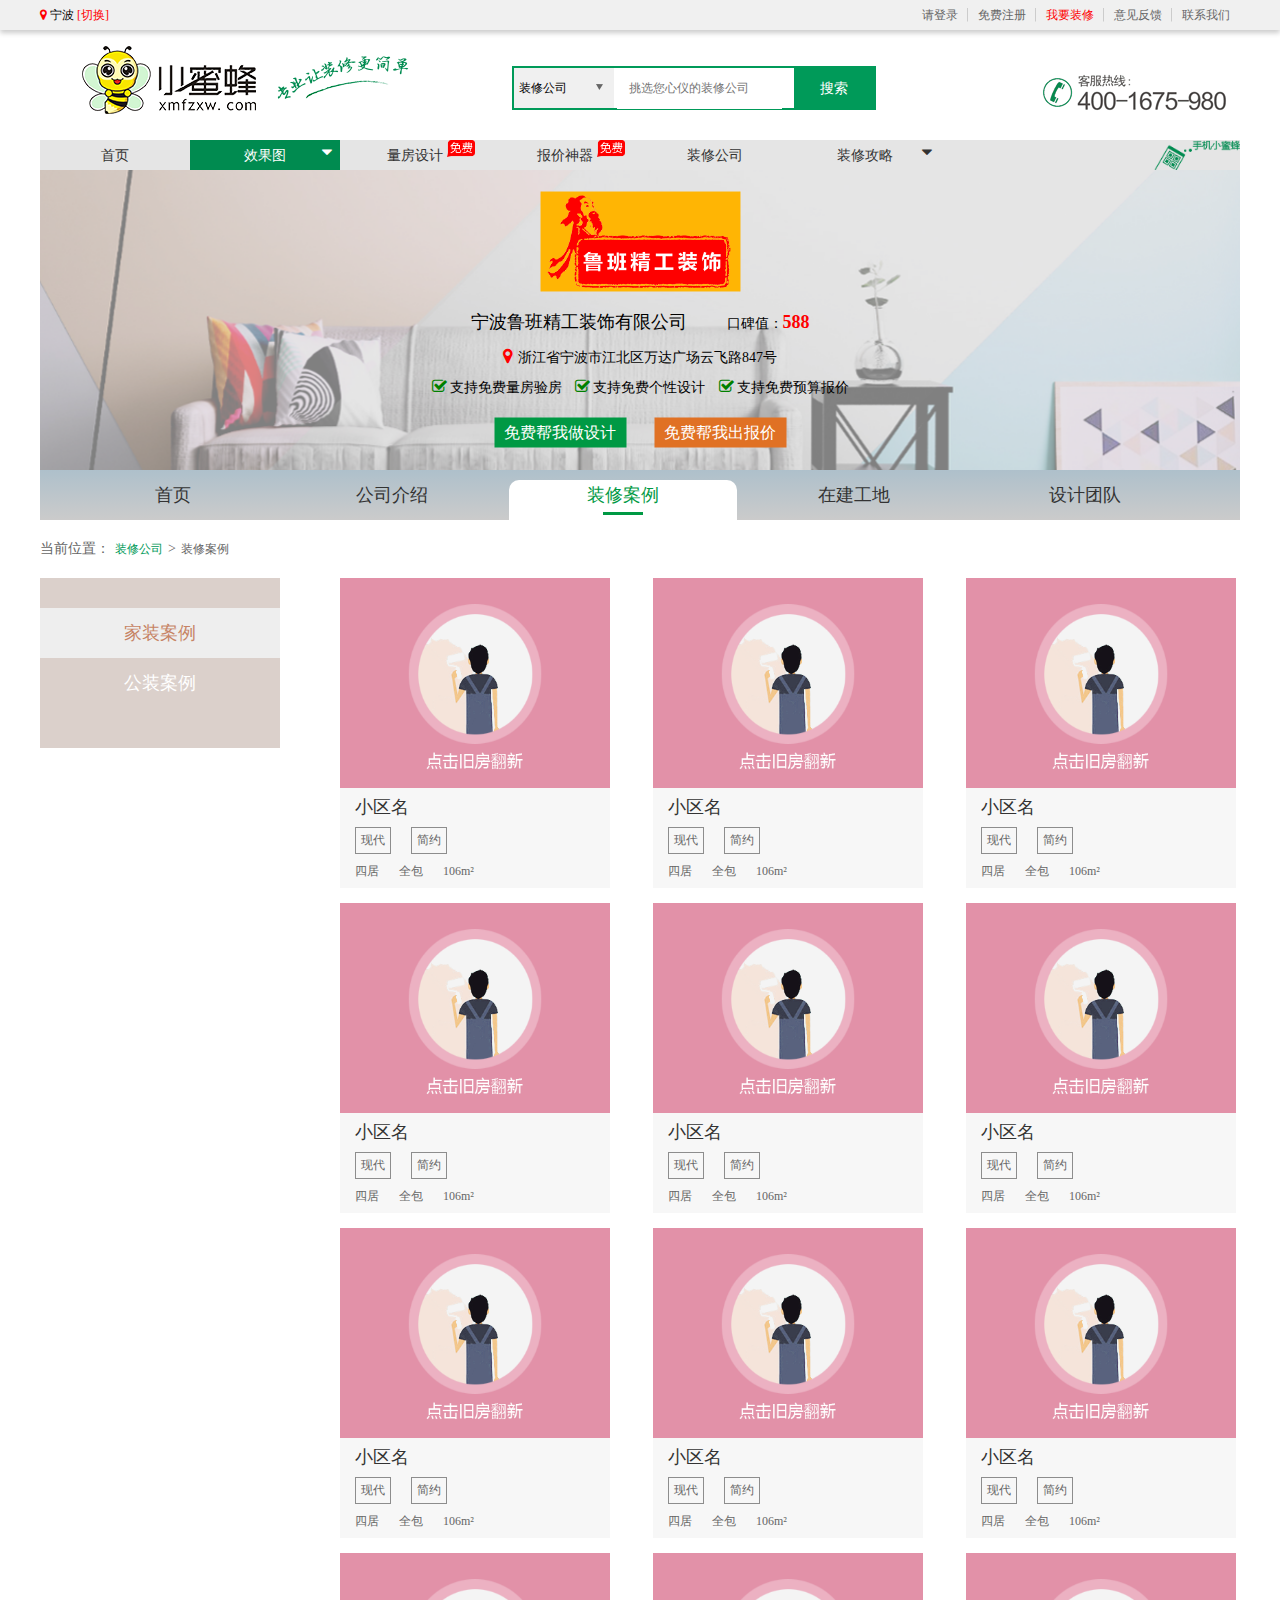
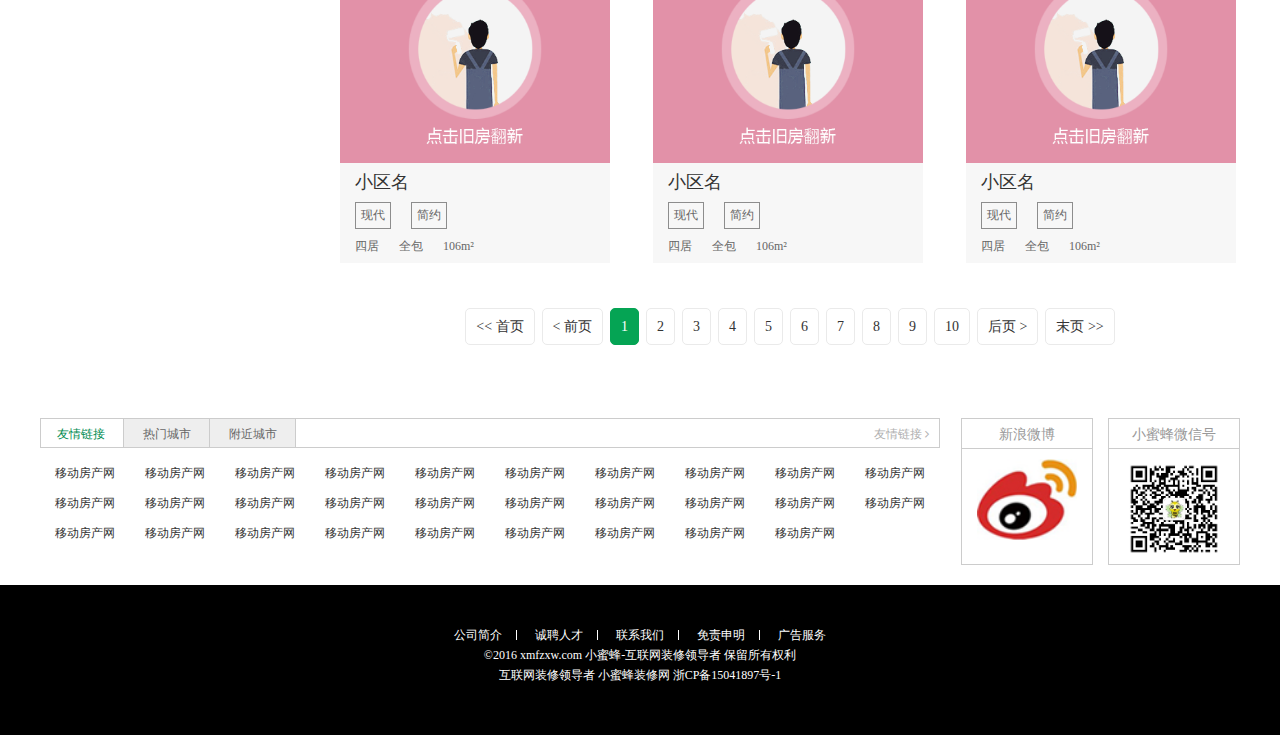
<file: company_case.html>
<!DOCTYPE html>
<html lang="en">
<head>
    <meta charset="UTF-8">
    <title>公用</title>
    <link rel="stylesheet" href="public/PC/1.0/Font-Awesome-3.2.1/css/font-awesome.min.css">
    <link rel="stylesheet" href="css/PC/1.0/common.css">
    <link rel="stylesheet" href="css/PC/1.0/company.css">
</head>
<body>
<!--头部导航-->
<header>
    <div class="headerbox w1200">
        <p class="headerbox-left">
            <i class="icon-map-marker"></i>
            <span>宁波</span>
            <em><a href="">[切换]</a></em>
        </p>
        <ul class="headerbox-right">
            <li><a href="">请登录</a></li>
            <li><a href="">免费注册</a></li>
            <li><a href="" class="red">我要装修</a></li>
            <li><a href="">意见反馈</a></li>
            <li><a href="">联系我们</a></li>
        </ul>
    </div>
</header>
<!--头部导航-->
<!--    头部以下搜索、logo、联系方式-->
<div class="search w1200">
    <img src="images/PC/1.0/common/logo.png" alt="网站logo" class="search-logo">

    <form action="" class="clearfix">
        <div class="search-form">
            <select name="sslx" id="sslx">
                <option value="">装修公司</option>
                <option value="">设计师</option>
                <option value="">装修效果图</option>
            </select>
            <input type="text" placeholder="挑选您心仪的装修公司">
            <input type="submit" value="搜索">
        </div>
        <img src="images/PC/1.0/common/contactphone.gif" alt="联系方式图片" class="search-contact">
    </form>
</div>
<!--    头部以下搜索、logo、联系方式-->
<!--    头部导航-->
<nav class="header-nav w1200">
    <ul>
        <!--<li>比一比，哪家性价比更高<i class="icon-caret-down icon-2x"></i></li>-->
        <li><a href="">首页</a></li>
        <li><a href="" class="on">效果图<i class="icon-caret-down"></i></a>
            <ul>
                <li><a href="">家装美图</a></li>
                <li><a href="">公装美图</a></li>
                <li><a href="">精品专题</a></li>
            </ul>
        </li>
        <li><a href="">量房设计<img src="images/PC/1.0/common/free.png" alt=""></a></li>
        <li><a href="">报价神器<img src="images/PC/1.0/common/free.png" alt=""></a></li>
        <li><a href="">装修公司</a></li>
        <li><a href="">装修攻略<i class="icon-caret-down"></i></a>
            <ul>
                <li><a href="">装修流程</a></li>
                <li><a href="">选材手册</a></li>
                <li><a href="">装修风水</a></li>
                <li><a href="">家具百科</a></li>
                <li><a href="">装修资讯</a></li>
            </ul>
        </li>
    </ul>
    <div class="mobilelogo">
        <img src="images/PC/1.0/common/mobilelogo.png" alt="手机logo" id="wxewm">
        <img src="images/PC/1.0/common/weixin.png" alt="微信二维码">
    </div>
</nav>
<!--    头部导航-->
<div class="banner">
    <div class="banner_in">
        <img src="images/PC/1.0/company/company_logo.png" alt="" class="company_logo">

        <p class="company_name">宁波鲁班精工装饰有限公司<span>口碑值：<b>588</b></span></p>

        <p class="company_address"><i class="icon-map-marker"></i>浙江省宁波市江北区万达广场云飞路847号</p>

        <p class="company_label">
            <!--<span><i class="icon-star"></i>588</span>-->
            <span><i class="icon-check"></i>支持免费量房验房</span>
            <span><i class="icon-check"></i>支持免费个性设计</span>
            <span><i class="icon-check"></i>支持免费预算报价</span>
        </p>

        <p class="company_link"><a href="">免费帮我做设计</a> <a href="">免费帮我出报价</a></p>
    </div>
</div>
<div class="banner_menu">
    <ul>
        <li><a href="">首页</a></li>
        <li><a href="">公司介绍</a></li>
        <li><a href="" class="on">装修案例</a></li>
        <li><a href="">在建工地</a></li>
        <li><a href="">设计团队</a></li>
    </ul>
</div>
<p class="crumbs w1200">当前位置：<span><a href="">装修公司</a></span>&gt;<span>装修案例</span></p>
<div class="case_zxal clearfix">
    <div class="menu">
        <span><a href=""  class="on">家装案例</a></span>
        <span><a href="">公装案例</a></span>
    </div>
    <div class="al_box jz">
        <div class="al">
            <a href="">
                <img src="images/PC/1.0/xiaoguotu-index/service5.png" alt="">
                <p class="al_name">小区名</p>
                <p class="al_style"><span>现代</span><span>简约</span></p>
                <p class="al_type"><em>四居</em><em>全包</em><em>106m&sup2;</em></p>
            </a>
        </div>
        <div class="al">
            <a href="">
                <img src="images/PC/1.0/xiaoguotu-index/service5.png" alt="">
                <p class="al_name">小区名</p>
                <p class="al_style"><span>现代</span><span>简约</span></p>
                <p class="al_type"><em>四居</em><em>全包</em><em>106m&sup2;</em></p>
            </a>
        </div>
        <div class="al">
            <a href="">
                <img src="images/PC/1.0/xiaoguotu-index/service5.png" alt="">
                <p class="al_name">小区名</p>
                <p class="al_style"><span>现代</span><span>简约</span></p>
                <p class="al_type"><em>四居</em><em>全包</em><em>106m&sup2;</em></p>
            </a>
        </div>
        <div class="al">
            <a href="">
                <img src="images/PC/1.0/xiaoguotu-index/service5.png" alt="">
                <p class="al_name">小区名</p>
                <p class="al_style"><span>现代</span><span>简约</span></p>
                <p class="al_type"><em>四居</em><em>全包</em><em>106m&sup2;</em></p>
            </a>
        </div>
        <div class="al">
            <a href="">
                <img src="images/PC/1.0/xiaoguotu-index/service5.png" alt="">
                <p class="al_name">小区名</p>
                <p class="al_style"><span>现代</span><span>简约</span></p>
                <p class="al_type"><em>四居</em><em>全包</em><em>106m&sup2;</em></p>
            </a>
        </div>
        <div class="al">
            <a href="">
                <img src="images/PC/1.0/xiaoguotu-index/service5.png" alt="">
                <p class="al_name">小区名</p>
                <p class="al_style"><span>现代</span><span>简约</span></p>
                <p class="al_type"><em>四居</em><em>全包</em><em>106m&sup2;</em></p>
            </a>
        </div>
        <div class="al">
            <a href="">
                <img src="images/PC/1.0/xiaoguotu-index/service5.png" alt="">
                <p class="al_name">小区名</p>
                <p class="al_style"><span>现代</span><span>简约</span></p>
                <p class="al_type"><em>四居</em><em>全包</em><em>106m&sup2;</em></p>
            </a>
        </div>
        <div class="al">
            <a href="">
                <img src="images/PC/1.0/xiaoguotu-index/service5.png" alt="">
                <p class="al_name">小区名</p>
                <p class="al_style"><span>现代</span><span>简约</span></p>
                <p class="al_type"><em>四居</em><em>全包</em><em>106m&sup2;</em></p>
            </a>
        </div>
        <div class="al">
            <a href="">
                <img src="images/PC/1.0/xiaoguotu-index/service5.png" alt="">
                <p class="al_name">小区名</p>
                <p class="al_style"><span>现代</span><span>简约</span></p>
                <p class="al_type"><em>四居</em><em>全包</em><em>106m&sup2;</em></p>
            </a>
        </div>
        <div class="al">
            <a href="">
                <img src="images/PC/1.0/xiaoguotu-index/service5.png" alt="">
                <p class="al_name">小区名</p>
                <p class="al_style"><span>现代</span><span>简约</span></p>
                <p class="al_type"><em>四居</em><em>全包</em><em>106m&sup2;</em></p>
            </a>
        </div>
        <div class="al">
            <a href="">
                <img src="images/PC/1.0/xiaoguotu-index/service5.png" alt="">
                <p class="al_name">小区名</p>
                <p class="al_style"><span>现代</span><span>简约</span></p>
                <p class="al_type"><em>四居</em><em>全包</em><em>106m&sup2;</em></p>
            </a>
        </div>
        <div class="al">
            <a href="">
                <img src="images/PC/1.0/xiaoguotu-index/service5.png" alt="">
                <p class="al_name">小区名</p>
                <p class="al_style"><span>现代</span><span>简约</span></p>
                <p class="al_type"><em>四居</em><em>全包</em><em>106m&sup2;</em></p>
            </a>
        </div>
        <div class="page_updown"> <ul class="" id="yw0"><li class="first hidden"><a href="/art/list.html">&lt;&lt; 首页</a></li>
            <li class="previous hidden"><a href="/art/list.html">&lt; 前页</a></li>
            <li class="page selected"><a href="/art/list.html">1</a></li>
            <li class="page"><a href="/art/list.html?page=2">2</a></li>
            <li class="page"><a href="/art/list.html?page=3">3</a></li>
            <li class="page"><a href="/art/list.html?page=4">4</a></li>
            <li class="page"><a href="/art/list.html?page=5">5</a></li>
            <li class="page"><a href="/art/list.html?page=6">6</a></li>
            <li class="page"><a href="/art/list.html?page=7">7</a></li>
            <li class="page"><a href="/art/list.html?page=8">8</a></li>
            <li class="page"><a href="/art/list.html?page=9">9</a></li>
            <li class="page"><a href="/art/list.html?page=10">10</a></li>
            <li class="next"><a href="/art/list.html?page=2">后页 &gt;</a></li>
            <li class="last"><a href="/art/list.html?page=10">末页 &gt;&gt;</a></li></ul></div>
    </div>
</div>

<!--    页脚-->
<footer>
    <div class="footertop w1200 clearfix">
        <div class="footer-left">
            <p>
                <span class="on">友情链接</span>
                <span>热门城市</span>
                <span>附近城市</span>
                <em>友情链接&nbsp;<i class="icon-angle-right"></i></em>
            </p>
            <ul>
                <li><a href="">移动房产网</a></li>
                <li><a href="">移动房产网</a></li>
                <li><a href="">移动房产网</a></li>
                <li><a href="">移动房产网</a></li>
                <li><a href="">移动房产网</a></li>
                <li><a href="">移动房产网</a></li>
                <li><a href="">移动房产网</a></li>
                <li><a href="">移动房产网</a></li>
                <li><a href="">移动房产网</a></li>
                <li><a href="">移动房产网</a></li>
                <li><a href="">移动房产网</a></li>
                <li><a href="">移动房产网</a></li>
                <li><a href="">移动房产网</a></li>
                <li><a href="">移动房产网</a></li>
                <li><a href="">移动房产网</a></li>
                <li><a href="">移动房产网</a></li>
                <li><a href="">移动房产网</a></li>
                <li><a href="">移动房产网</a></li>
                <li><a href="">移动房产网</a></li>
                <li><a href="">移动房产网</a></li>
                <li><a href="">移动房产网</a></li>
                <li><a href="">移动房产网</a></li>
                <li><a href="">移动房产网</a></li>
                <li><a href="">移动房产网</a></li>
                <li><a href="">移动房产网</a></li>
                <li><a href="">移动房产网</a></li>
                <li><a href="">移动房产网</a></li>
                <li><a href="">移动房产网</a></li>
                <li><a href="">移动房产网</a></li>
            </ul>
            <ul>
                <li><a href="">小蜜蜂装修网</a></li>
                <li><a href="">小蜜蜂装修网</a></li>
                <li><a href="">小蜜蜂装修网</a></li>
                <li><a href="">小蜜蜂装修网</a></li>
                <li><a href="">小蜜蜂装修网</a></li>
                <li><a href="">小蜜蜂装修网</a></li>
                <li><a href="">小蜜蜂装修网</a></li>
                <li><a href="">小蜜蜂装修网</a></li>
                <li><a href="">小蜜蜂装修网</a></li>
                <li><a href="">小蜜蜂装修网</a></li>
                <li><a href="">小蜜蜂装修网</a></li>
                <li><a href="">小蜜蜂装修网</a></li>
                <li><a href="">小蜜蜂装修网</a></li>
                <li><a href="">小蜜蜂装修网</a></li>
                <li><a href="">小蜜蜂装修网</a></li>
                <li><a href="">小蜜蜂装修网</a></li>
                <li><a href="">小蜜蜂装修网</a></li>
                <li><a href="">小蜜蜂装修网</a></li>
                <li><a href="">小蜜蜂装修网</a></li>
                <li><a href="">小蜜蜂装修网</a></li>
                <li><a href="">小蜜蜂装修网</a></li>
                <li><a href="">小蜜蜂装修网</a></li>
                <li><a href="">小蜜蜂装修网</a></li>
                <li><a href="">小蜜蜂装修网</a></li>
            </ul>
            <ul>
                <li><a href="">中翰装饰</a></li>
                <li><a href="">中翰装饰</a></li>
                <li><a href="">中翰装饰</a></li>
                <li><a href="">中翰装饰</a></li>
                <li><a href="">中翰装饰</a></li>
                <li><a href="">中翰装饰</a></li>
                <li><a href="">中翰装饰</a></li>
                <li><a href="">中翰装饰</a></li>
                <li><a href="">中翰装饰</a></li>
                <li><a href="">中翰装饰</a></li>
                <li><a href="">中翰装饰</a></li>
                <li><a href="">中翰装饰</a></li>
                <li><a href="">中翰装饰</a></li>
                <li><a href="">中翰装饰</a></li>
                <li><a href="">中翰装饰</a></li>
                <li><a href="">中翰装饰</a></li>
                <li><a href="">中翰装饰</a></li>
                <li><a href="">中翰装饰</a></li>
                <li><a href="">中翰装饰</a></li>
                <li><a href="">中翰装饰</a></li>
                <li><a href="">中翰装饰</a></li>
                <li><a href="">中翰装饰</a></li>
                <li><a href="">中翰装饰</a></li>
                <li><a href="">中翰装饰</a></li>
                <li><a href="">中翰装饰</a></li>
                <li><a href="">中翰装饰</a></li>
                <li><a href="">中翰装饰</a></li>
                <li><a href="">中翰装饰</a></li>
                <li><a href="">中翰装饰</a></li>
                <li><a href="">中翰装饰</a></li>
                <li><a href="">中翰装饰</a></li>
            </ul>
        </div>
        <div class="footer-right">
            <dl>
                <dt>新浪微博</dt>
                <dd><img src="images/PC/1.0/common/sina.jpg" alt=""></dd>
            </dl>
            <dl>
                <dt>小蜜蜂微信号</dt>
                <dd><img src="images/PC/1.0/common/weixin.png" alt=""></dd>
            </dl>
        </div>
    </div>
    <div class="footerbottom clearfix">
        <p>
            <span><a href="">公司简介</a></span>
            <span><a href="">诚聘人才</a></span>
            <span><a href="">联系我们</a></span>
            <span><a href="">免责申明</a></span>
            <span><a href="">广告服务</a></span>
        </p>

        <p>&copy;2016 xmfzxw.com 小蜜蜂-互联网装修领导者 保留所有权利</p>

        <p>互联网装修领导者 小蜜蜂装修网 浙CP备15041897号-1</p>
    </div>
    <!-- 页脚下半部分 -->
</footer>
<!--    页脚-->
</body>

</html>
<script type="text/javascript" src="js/PC/1.0/jquery-1.11.2.min.js"></script>
<script type="text/javascript" src="js/PC/1.0/common.js"></script>
<script type="text/javascript" src="js/PC/1.0/company_case.js"></script>
</file>
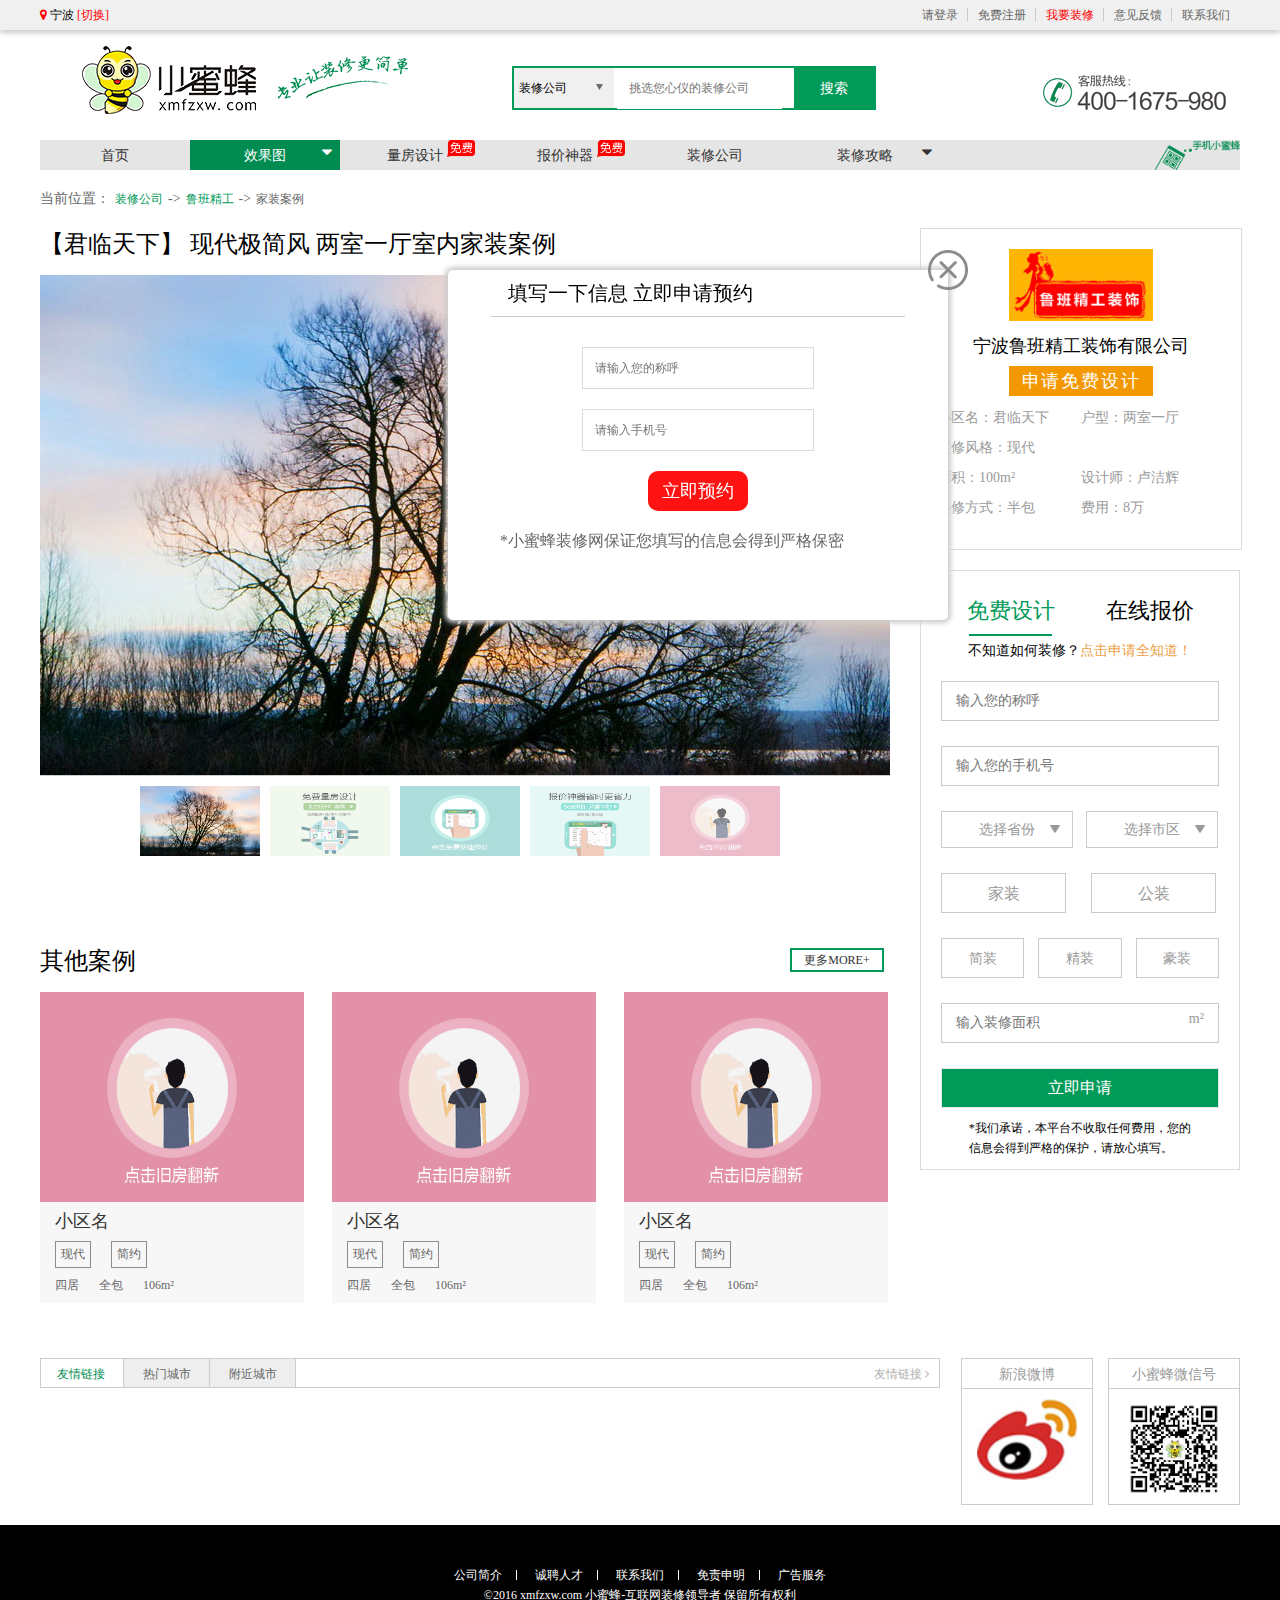
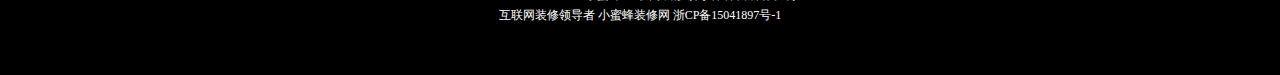
<file: company_case_show.html>
<!DOCTYPE html>
<html lang="en">
<head>
    <meta charset="UTF-8">
    <title>公用</title>
    <link rel="stylesheet" href="public/PC/1.0/Font-Awesome-3.2.1/css/font-awesome.min.css">
    <link rel="stylesheet" href="css/PC/1.0/common.css">
    <link rel="stylesheet" href="css/PC/1.0/company.css">
    <link rel="stylesheet" href="public/PC/1.0/animate.min.css">
    <style type="text/css">
        .play {
            width: 100%;
            height: 650px;
            font: 12px Arial;
            margin: 0 auto
        }

        .big_pic {
            width: 100%;
            height: 500px;
            overflow: hidden;
            border-bottom: 1px solid #ccc;
            background: #222;
            position: relative;
            overflow: hidden;
        }

        .big_pic li {
            width: 100%;
            height: 500px;
            overflow: hidden;
            position: absolute;
            top: 0;
            left: 0;
            z-index: 0;
            background: url(images/PC/1.0/company/loading.gif) no-repeat center center;
        }
        .big_pic li img{
            width: auto;
            height: 500px;
            position: absolute;
    		left: 50%;
    		-webkit-transform: translateX(-50%);
    		transform: translateX(-50%);
    		-webkit-box-shadow: 0 0 0 200px #CCC;
    		box-shadow: 0 0 0 200px #CCC;
        }
        .mark_left {
            width: 400px;
            height: 500px;
            position: absolute;
            left: 0;
            top: 0;
            background: red;
            filter: alpha(opacity:0);
            opacity: 0;
            z-index: 3000;
        }

        .mark_right {
            width: 400px;
            height: 500px;
            position: absolute;
            right: 0;
            top: 0;
            background: green;
            filter: alpha(opacity:0);
            opacity: 0;
            z-index: 3000;
        }

        .big_pic .prev {
            width: 60px;
            height: 60px;
            background: url(images/PC/1.0/company/btn.gif) no-repeat;
            position: absolute;
            top: 260px;
            left: 10px;
            z-index: 3001;
            cursor: pointer;
            filter: alpha(opacity:0);
            opacity: 0;
        }

        .big_pic .next {
            width: 60px;
            height: 60px;
            background: url(images/PC/1.0/company/btn.gif) no-repeat 0 -60px;
            position: absolute;
            top: 260px;
            right: 10px;
            z-index: 3001;
            cursor: pointer;
            filter: alpha(opacity:0);
            opacity: 0;
        }

        .big_pic .text {
            position: absolute;
            left: 10px;
            top: 302px;
            z-index: 3000;
            color: #ccc;
        }

        .big_pic .length {
            position: absolute;
            right: 10px;
            bottom: 4px;
            z-index: 3000;
            color: #ccc;
        }

        .big_pic .bg {
            width: 400px;
            height: 25px;
            background: #000;
            filter: alpha(opacity=60);
            opacity: 0.6;
            position: absolute;
            z-index: 2999;
            bottom: 0;
            left: 0;
        }

        .small_pic {
            width: 100%;
            height: 94px;
            position: relative;
            top: 10px;
            left: 0;
            overflow: hidden;
        }

        .small_pic ul {
            height: 94px;
            position: absolute;
            top: 0;
            left: 50%;
            transform: translateX(-50%);
        }

        .small_pic li {
            width: 120px;
            height: 70px;
            float: left;
            padding-right: 10px;
            background: url(images/PC/1.0/company/loading.gif) no-repeat center center;
            cursor: pointer;
            filter: alpha(opacity=60);
            opacity: 0.6;
        }

        .small_pic img {
            width: 120px;
            height: 70px;
        }
    </style>
</head>

<body>
<!--头部导航-->
<header>
    <div class="headerbox w1200">
        <p class="headerbox-left">
            <i class="icon-map-marker"></i>
            <span>宁波</span>
            <em><a href="">[切换]</a></em>
        </p>
        <ul class="headerbox-right">
            <li><a href="">请登录</a></li>
            <li><a href="">免费注册</a></li>
            <li><a href="" class="red">我要装修</a></li>
            <li><a href="">意见反馈</a></li>
            <li><a href="">联系我们</a></li>
        </ul>
    </div>
</header>
<!--头部导航-->
<!--    头部以下搜索、logo、联系方式-->
<div class="search w1200">
    <img src="images/PC/1.0/common/logo.png" alt="网站logo" class="search-logo">

    <form action="" class="clearfix">
        <div class="search-form">
            <select name="sslx" id="sslx">
                <option value="">装修公司</option>
                <option value="">设计师</option>
                <option value="">装修效果图</option>
            </select>
            <input type="text" placeholder="挑选您心仪的装修公司">
            <input type="submit" value="搜索">
        </div>
        <img src="images/PC/1.0/common/contactphone.gif" alt="联系方式图片" class="search-contact">
    </form>
</div>
<!--    头部以下搜索、logo、联系方式-->
<!--    头部导航-->
<nav class="header-nav w1200">
    <ul>
        <!--<li>比一比，哪家性价比更高<i class="icon-caret-down icon-2x"></i></li>-->
        <li><a href="">首页</a></li>
        <li><a href="" class="on">效果图<i class="icon-caret-down"></i></a>
            <ul>
                <li><a href="">家装美图</a></li>
                <li><a href="">公装美图</a></li>
                <li><a href="">精品专题</a></li>
            </ul>
        </li>
        <li><a href="">量房设计<img src="images/PC/1.0/common/free.png" alt=""></a></li>
        <li><a href="">报价神器<img src="images/PC/1.0/common/free.png" alt=""></a></li>
        <li><a href="">装修公司</a></li>
        <li><a href="">装修攻略<i class="icon-caret-down"></i></a>
            <ul>
                <li><a href="">装修流程</a></li>
                <li><a href="">选材手册</a></li>
                <li><a href="">装修风水</a></li>
                <li><a href="">家具百科</a></li>
                <li><a href="">装修资讯</a></li>
            </ul>
        </li>
    </ul>
    <div class="mobilelogo">
        <img src="images/PC/1.0/common/mobilelogo.png" alt="手机logo" id="wxewm">
        <img src="images/PC/1.0/common/weixin.png" alt="微信二维码">
    </div>
</nav>
<!--    头部导航-->
<p class="crumbs w1200">当前位置：<span><a href="">装修公司</a></span>-&gt;<span><a href="">鲁班精工</a></span>-><span>家装案例</span></p>

<div class="case_show_main clearfix w1200">
    <div class="case_banner">
        <h1 class="company_bt">【君临天下】 现代极简风 两室一厅室内家装案例</h1>
        <div class="case_banner_show">
            <div id="playimages" class="play">
                <ul class="big_pic">
                    <img src="images/PC/1.0/company/money.png" alt="" class="how_money">
                    <div class="prev"></div>
                    <div class="next"></div>
                    <!--<div class="text">加载图片说明……</div>
                    <div class="length">计算图片数量……</div>-->
                    <a class="mark_left" href="javascript:;"></a>
                    <a class="mark_right" href="javascript:;"></a>
                    <!--<div class="bg"></div>	-->
                    <li style="z-index:1;"><img src="images/PC/1.0/company/case.jpg"/></li>
                    <li><img src="images/PC/1.0/xiaoguotu-index/service2.png"/></li>
                    <li><img src="images/PC/1.0/xiaoguotu-index/service3.png"/></li>
                    <li><img src="images/PC/1.0/xiaoguotu-index/service4.png"/></li>
                    <li><img src="images/PC/1.0/xiaoguotu-index/service5.png"/></li>
                </ul>
                <div class="small_pic">
                    <ul style="width:390px;">
                        <li style="filter: 100; opacity: 1;"><img src="images/PC/1.0/company/case.jpg"/></li>
                        <li><img src="images/PC/1.0/xiaoguotu-index/service2.png"/></li>
                        <li><img src="images/PC/1.0/xiaoguotu-index/service3.png"/></li>
                        <li><img src="images/PC/1.0/xiaoguotu-index/service4.png"/></li>
                        <li><img src="images/PC/1.0/xiaoguotu-index/service5.png"/></li>
                    </ul>
                </div>
            </div>
            <!--End-->
        </div>
        <div class="more_case">
            <h1 class="company_bt">其他案例 <span class="more_case_link"><a href="">更多MORE+</a></span></h1>

            <div class="al_box">
                <div class="al">
                    <a href="">
                        <img src="images/PC/1.0/xiaoguotu-index/service5.png" alt="">

                        <p class="al_name">小区名</p>

                        <p class="al_style"><span>现代</span><span>简约</span></p>

                        <p class="al_type"><em>四居</em><em>全包</em><em>106m&sup2;</em></p>
                    </a>
                </div>
                <div class="al">
                    <a href="">
                        <img src="images/PC/1.0/xiaoguotu-index/service5.png" alt="">

                        <p class="al_name">小区名</p>

                        <p class="al_style"><span>现代</span><span>简约</span></p>

                        <p class="al_type"><em>四居</em><em>全包</em><em>106m&sup2;</em></p>
                    </a>
                </div>
                <div class="al">
                    <a href="">
                        <img src="images/PC/1.0/xiaoguotu-index/service5.png" alt="">

                        <p class="al_name">小区名</p>

                        <p class="al_style"><span>现代</span><span>简约</span></p>

                        <p class="al_type"><em>四居</em><em>全包</em><em>106m&sup2;</em></p>
                    </a>
                </div>
            </div>
        </div>
    </div>
    <!--右侧盒子 start-->
    <div class="right_box">
        <div class="right_company_intro">
            <img src="images/PC/1.0/company/company_logo.png" alt="" class="logo">
            <p class="company_name">宁波鲁班精工装饰有限公司</p>
            <p class="company_design_link"><a href="">申请免费设计</a></p>
            <p><span>小区名：<em>君临天下</em></span><span>户型：<em>两室一厅</em></span></p>
            <p><span>装修风格：<em>现代</em></span></p>
            <p><span>面积：<em>100m&sup2;</em></span><span>设计师：<em>卢洁辉</em></span></p>
            <p><span>装修方式：<em>半包</em></span><span>费用：<em>8万</em></span></p>
        </div>
        <div class="baojia_box">
            <p class="leibie"><em class="on">免费设计</em><em>在线报价</em></p>
            <ul>
                <li>
                    <div class="mfsj_box">
                        <p class="biaoyu">不知道如何装修？<em>点击申请全知道！</em></p>

                        <form action="">
                            <input type="text" placeholder="输入您的称呼" class="shuru name">

                            <p class="tishi">*请输入您真实的姓名</p>
                            <input type="text" placeholder="输入您的手机号" class="shuru mobile">

                            <p class="tishi">*请输入您真实的手机号码</p>

                            <div class="my-select">
                                <input type="text" value="选择省份" readonly class="select2 sheng">
                                <ul class="select2">
                                    <li data-value="1">浙江</li>
                                    <li data-value="2">上海</li>
                                    <li data-value="3">江苏</li>
                                </ul>
                            </div>
                            <div class="my-select nomargin">
                                <input type="text" value="选择市区" readonly class="select2 shi">
                                <ul class="select2">
                                    <li data-value="1">浙江</li>
                                    <li data-value="2">上海</li>
                                    <li data-value="3">江苏</li>
                                </ul>
                            </div>
                            <p class="tishi">*请选择地址</p>

                            <p class="zxzl"><span>家装</span><span>公装</span></p>

                            <p class="tishi">*请输入装修种类</p>

                            <p class="zxlx"><span>简装</span><span>精装</span><span>豪装</span></p>

                            <p class="tishi">*请输入装修类型</p>
                            <input type="text" placeholder="输入装修面积" class="shuru mianji"><em class="pfm">m&sup2;</em>

                            <p class="tishi">*请输入装修面积</p>
                            <input type="submit" value="立即申请" class="submit  mfsj_btn">

                            <p class="cn">*我们承诺，本平台不收取任何费用，您的信息会得到严格的保护，请放心填写。</p>
                        </form>
                    </div>
                </li>
                <li style="display: none;">
                    <div class="zxbj_box">
                        <p class="biaoyu">不知道如何装修？<em>点击申请全知道！</em></p>

                        <form action="">
                            <p class="zxzl"><span>家装</span><span>公装</span></p>

                            <p class="tishi">*请输入装修种类</p>

                            <p class="zxlx"><span>简装</span><span>精装</span><span>豪装</span></p>

                            <p class="tishi">*请输入装修类型</p>

                            <div class="my-select">
                                <input type="text" value="选择省份" readonly class="select2 sheng">
                                <ul class="select2">
                                    <li data-value="1">浙江</li>
                                    <li data-value="2">上海</li>
                                    <li data-value="3">江苏</li>
                                </ul>
                            </div>
                            <div class="my-select nomargin">
                                <input type="text" value="选择市区" readonly class="select2 shi">
                                <ul class="select2">
                                    <li data-value="1">浙江</li>
                                    <li data-value="2">上海</li>
                                    <li data-value="3">江苏</li>
                                </ul>
                            </div>
                            <p class="tishi">*请选择地址</p>
                            <input type="text" placeholder="输入装修面积" class="shuru mianji"><em class="pfm">m&sup2;</em>

                            <p class="tishi">*请输入装修面积</p>
                            <input type="text" placeholder="输入您的称呼" class="shuru name">

                            <p class="tishi">*请输入您真实的姓名</p>
                            <input type="text" placeholder="输入您的手机号" class="shuru mobile">

                            <p class="tishi">*请输入您真实的手机号码</p>
                            <input type="submit" value="获取报价" class="submit  zxbj_btn">

                            <p class="cn">*我们承诺，本平台不收取任何费用，您的信息会得到严格的保护，请放心填写。</p>
                        </form>
                    </div>
                </li>
            </ul>
        </div>
        <div class="baojia_jg_box" style="display: none">
            <h5>报价结果</h5>

            <p class="biaoyu">您家毛坯房半包装修预估价<em class="total">0</em>万元</p>

            <div class="bj_jieguo">
                <p>材料费：<em class="clf">0</em>元</p>

                <p>人工费：<em class="rgf">0</em>元</p>

                <p>设计费：<em>0</em>元</p>
            </div>
            <p class="ljqb"><a href="">了解半包全包区别>></a></p>

            <p class="link"><a href="">找装修公司>></a><a href="">装修效果图>></a></p>

            <p class="cn">*稍后客服将会给您回电，向您详细介绍装修预算细节</p>
        </div>
    </div>
    <!--右侧盒子 end-->
</div>
<div class="company_free_modal">
    <h1>
        填写一下信息 立即申请预约
        <img src="images/PC/1.0/common/sjs_modal_close.png" alt="" class="close_btn">
    </h1>
    <form action="">
        <input type="text" placeholder="请输入您的称呼">
        <span>*请输入您的称呼</span>
        <input type="text" placeholder="请输入手机号">
        <span>*请输入正确的手机号</span>
        <button class="order_btn">立即预约</button>
    </form>
    <p class="secrecy">*小蜜蜂装修网保证您填写的信息会得到严格保密</p>
</div>
<div class="company_order_result">
    <h1>
        <img src="images/PC/1.0/company/company_order_logo.png" alt="" class="logo">
        恭喜您，申请成功
        <img src="images/PC/1.0/common/sjs_modal_close.png" alt="" class="close_btn">
    </h1>
    <p class="contact">稍后小蜜蜂装修业主服务中心会联系您，请保持电话畅通。</p>
    <p class="service">小蜜蜂免费提供以下服务</p>
    <ul>
        <li>
            <img src="images/PC/1.0/company/company_order_1.png" alt="">
            <span><em>01</em>免费量房</span>
            <p>测量全屋面积、外墙尺寸，为装修设计、制定预算奠定基础。</p>
        </li>
        <li>
            <img src="images/PC/1.0/company/company_order_2.png" alt="">
            <span><em>01</em>免费量房</span>
            <p>测量全屋面积、外墙尺寸，为装修设计、制定预算奠定基础。</p>
        </li>
        <li>
            <img src="images/PC/1.0/company/company_order_3.png" alt="">
            <span><em>01</em>免费量房</span>
            <p>测量全屋面积、外墙尺寸，为装修设计、制定预算奠定基础。</p>
        </li>
    </ul>
</div>
<!--    页脚-->
<footer>
    <div class="footertop w1200 clearfix">
        <div class="footer-left">
            <p>
                <span class="on">友情链接</span>
                <span>热门城市</span>
                <span>附近城市</span>
                <em>友情链接&nbsp;<i class="icon-angle-right"></i></em>
            </p>
            <ul>
                <li><a href="">移动房产网</a></li>
                <li><a href="">移动房产网</a></li>
                <li><a href="">移动房产网</a></li>
                <li><a href="">移动房产网</a></li>
                <li><a href="">移动房产网</a></li>
                <li><a href="">移动房产网</a></li>
                <li><a href="">移动房产网</a></li>
                <li><a href="">移动房产网</a></li>
                <li><a href="">移动房产网</a></li>
                <li><a href="">移动房产网</a></li>
                <li><a href="">移动房产网</a></li>
                <li><a href="">移动房产网</a></li>
                <li><a href="">移动房产网</a></li>
                <li><a href="">移动房产网</a></li>
                <li><a href="">移动房产网</a></li>
                <li><a href="">移动房产网</a></li>
                <li><a href="">移动房产网</a></li>
                <li><a href="">移动房产网</a></li>
                <li><a href="">移动房产网</a></li>
                <li><a href="">移动房产网</a></li>
                <li><a href="">移动房产网</a></li>
                <li><a href="">移动房产网</a></li>
                <li><a href="">移动房产网</a></li>
                <li><a href="">移动房产网</a></li>
                <li><a href="">移动房产网</a></li>
                <li><a href="">移动房产网</a></li>
                <li><a href="">移动房产网</a></li>
                <li><a href="">移动房产网</a></li>
                <li><a href="">移动房产网</a></li>
            </ul>
            <ul>
                <li><a href="">小蜜蜂装修网</a></li>
                <li><a href="">小蜜蜂装修网</a></li>
                <li><a href="">小蜜蜂装修网</a></li>
                <li><a href="">小蜜蜂装修网</a></li>
                <li><a href="">小蜜蜂装修网</a></li>
                <li><a href="">小蜜蜂装修网</a></li>
                <li><a href="">小蜜蜂装修网</a></li>
                <li><a href="">小蜜蜂装修网</a></li>
                <li><a href="">小蜜蜂装修网</a></li>
                <li><a href="">小蜜蜂装修网</a></li>
                <li><a href="">小蜜蜂装修网</a></li>
                <li><a href="">小蜜蜂装修网</a></li>
                <li><a href="">小蜜蜂装修网</a></li>
                <li><a href="">小蜜蜂装修网</a></li>
                <li><a href="">小蜜蜂装修网</a></li>
                <li><a href="">小蜜蜂装修网</a></li>
                <li><a href="">小蜜蜂装修网</a></li>
                <li><a href="">小蜜蜂装修网</a></li>
                <li><a href="">小蜜蜂装修网</a></li>
                <li><a href="">小蜜蜂装修网</a></li>
                <li><a href="">小蜜蜂装修网</a></li>
                <li><a href="">小蜜蜂装修网</a></li>
                <li><a href="">小蜜蜂装修网</a></li>
                <li><a href="">小蜜蜂装修网</a></li>
            </ul>
            <ul>
                <li><a href="">中翰装饰</a></li>
                <li><a href="">中翰装饰</a></li>
                <li><a href="">中翰装饰</a></li>
                <li><a href="">中翰装饰</a></li>
                <li><a href="">中翰装饰</a></li>
                <li><a href="">中翰装饰</a></li>
                <li><a href="">中翰装饰</a></li>
                <li><a href="">中翰装饰</a></li>
                <li><a href="">中翰装饰</a></li>
                <li><a href="">中翰装饰</a></li>
                <li><a href="">中翰装饰</a></li>
                <li><a href="">中翰装饰</a></li>
                <li><a href="">中翰装饰</a></li>
                <li><a href="">中翰装饰</a></li>
                <li><a href="">中翰装饰</a></li>
                <li><a href="">中翰装饰</a></li>
                <li><a href="">中翰装饰</a></li>
                <li><a href="">中翰装饰</a></li>
                <li><a href="">中翰装饰</a></li>
                <li><a href="">中翰装饰</a></li>
                <li><a href="">中翰装饰</a></li>
                <li><a href="">中翰装饰</a></li>
                <li><a href="">中翰装饰</a></li>
                <li><a href="">中翰装饰</a></li>
                <li><a href="">中翰装饰</a></li>
                <li><a href="">中翰装饰</a></li>
                <li><a href="">中翰装饰</a></li>
                <li><a href="">中翰装饰</a></li>
                <li><a href="">中翰装饰</a></li>
                <li><a href="">中翰装饰</a></li>
                <li><a href="">中翰装饰</a></li>
            </ul>
        </div>
        <div class="footer-right">
            <dl>
                <dt>新浪微博</dt>
                <dd><img src="images/PC/1.0/common/sina.jpg" alt=""></dd>
            </dl>
            <dl>
                <dt>小蜜蜂微信号</dt>
                <dd><img src="images/PC/1.0/common/weixin.png" alt=""></dd>
            </dl>
        </div>
    </div>
    <div class="footerbottom clearfix">
        <p>
            <span><a href="">公司简介</a></span>
            <span><a href="">诚聘人才</a></span>
            <span><a href="">联系我们</a></span>
            <span><a href="">免责申明</a></span>
            <span><a href="">广告服务</a></span>
        </p>

        <p>&copy;2016 xmfzxw.com 小蜜蜂-互联网装修领导者 保留所有权利</p>

        <p>互联网装修领导者 小蜜蜂装修网 浙CP备15041897号-1</p>
    </div>
    <!-- 页脚下半部分 -->
</footer>
<!--    页脚-->
</body>

</html>
<script type="text/javascript" src="http://apps.bdimg.com/libs/jquery/2.1.4/jquery.min.js"></script>
<script type="text/javascript" src="js/PC/1.0/common.js"></script>
<script type="text/javascript" src="js/PC/1.0/mfbj.js"></script>
<script type="text/javascript" src="js/PC/1.0/select.js"></script>
<script type="text/javascript" src="js/PC/1.0/company_case_show.js"></script>
</file>
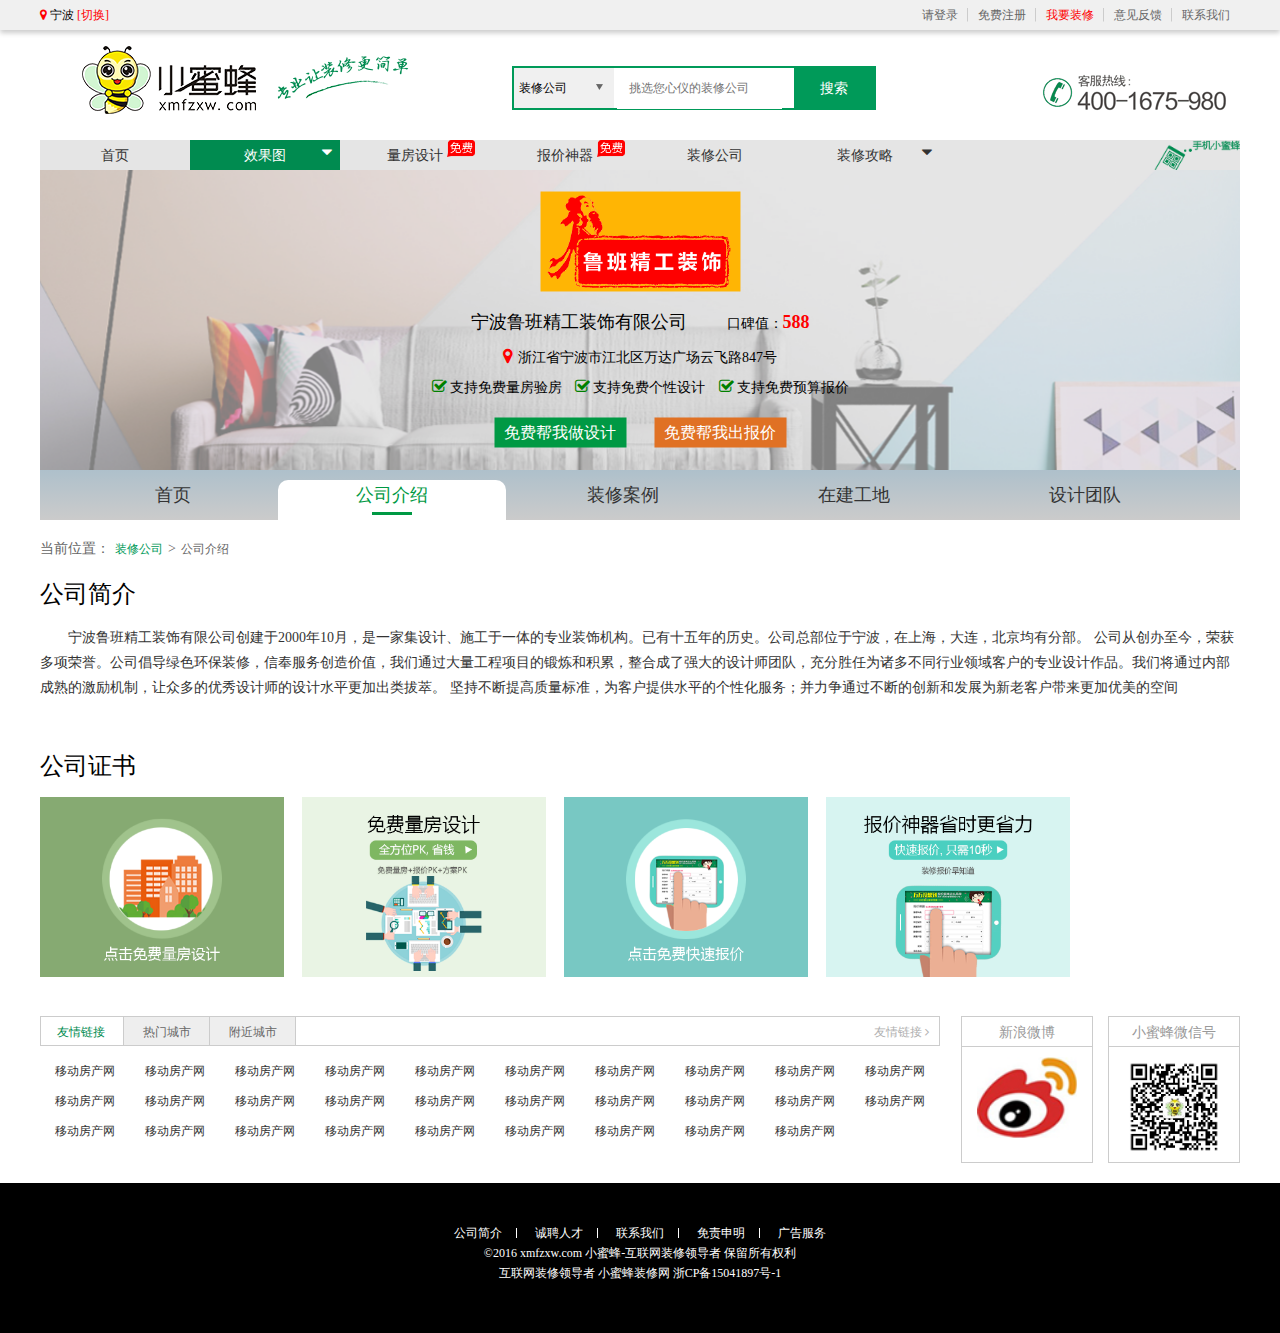
<file: company_intro.html>
<!DOCTYPE html>
<html lang="en">
<head>
    <meta charset="UTF-8">
    <title>公用</title>
    <link rel="stylesheet" href="public/PC/1.0/Font-Awesome-3.2.1/css/font-awesome.min.css">
    <link rel="stylesheet" href="css/PC/1.0/common.css">
    <link rel="stylesheet" href="css/PC/1.0/company.css">
</head>
<body>
<!--头部导航-->
<header>
    <div class="headerbox w1200">
        <p class="headerbox-left">
            <i class="icon-map-marker"></i>
            <span>宁波</span>
            <em><a href="">[切换]</a></em>
        </p>
        <ul class="headerbox-right">
            <li><a href="">请登录</a></li>
            <li><a href="">免费注册</a></li>
            <li><a href="" class="red">我要装修</a></li>
            <li><a href="">意见反馈</a></li>
            <li><a href="">联系我们</a></li>
        </ul>
    </div>
</header>
<!--头部导航-->
<!--    头部以下搜索、logo、联系方式-->
<div class="search w1200">
    <img src="images/PC/1.0/common/logo.png" alt="网站logo" class="search-logo">

    <form action="" class="clearfix">
        <div class="search-form">
            <select name="sslx" id="sslx">
                <option value="">装修公司</option>
                <option value="">设计师</option>
                <option value="">装修效果图</option>
            </select>
            <input type="text" placeholder="挑选您心仪的装修公司">
            <input type="submit" value="搜索">
        </div>
        <img src="images/PC/1.0/common/contactphone.gif" alt="联系方式图片" class="search-contact">
    </form>
</div>
<!--    头部以下搜索、logo、联系方式-->
<!--    头部导航-->
<nav class="header-nav w1200">
    <ul>
        <!--<li>比一比，哪家性价比更高<i class="icon-caret-down icon-2x"></i></li>-->
        <li><a href="">首页</a></li>
        <li><a href="" class="on">效果图<i class="icon-caret-down"></i></a>
            <ul>
                <li><a href="">家装美图</a></li>
                <li><a href="">公装美图</a></li>
                <li><a href="">精品专题</a></li>
            </ul>
        </li>
        <li><a href="">量房设计<img src="images/PC/1.0/common/free.png" alt=""></a></li>
        <li><a href="">报价神器<img src="images/PC/1.0/common/free.png" alt=""></a></li>
        <li><a href="">装修公司</a></li>
        <li><a href="">装修攻略<i class="icon-caret-down"></i></a>
            <ul>
                <li><a href="">装修流程</a></li>
                <li><a href="">选材手册</a></li>
                <li><a href="">装修风水</a></li>
                <li><a href="">家具百科</a></li>
                <li><a href="">装修资讯</a></li>
            </ul>
        </li>
    </ul>
    <div class="mobilelogo">
        <img src="images/PC/1.0/common/mobilelogo.png" alt="手机logo" id="wxewm">
        <img src="images/PC/1.0/common/weixin.png" alt="微信二维码">
    </div>
</nav>
<!--    头部导航-->
<div class="banner">
    <div class="banner_in">
        <img src="images/PC/1.0/company/company_logo.png" alt="" class="company_logo">

        <p class="company_name">宁波鲁班精工装饰有限公司<span>口碑值：<b>588</b></span></p>

        <p class="company_address"><i class="icon-map-marker"></i>浙江省宁波市江北区万达广场云飞路847号</p>

        <p class="company_label">
            <!--<span><i class="icon-star"></i>588</span>-->
            <span><i class="icon-check"></i>支持免费量房验房</span>
            <span><i class="icon-check"></i>支持免费个性设计</span>
            <span><i class="icon-check"></i>支持免费预算报价</span>
        </p>

        <p class="company_link"><a href="">免费帮我做设计</a> <a href="">免费帮我出报价</a></p>
    </div>
</div>
<div class="banner_menu">
    <ul>
        <li><a href="">首页</a></li>
        <li><a href="" class="on">公司介绍</a></li>
        <li><a href="">装修案例</a></li>
        <li><a href="">在建工地</a></li>
        <li><a href="">设计团队</a></li>
    </ul>
</div>
<p class="crumbs w1200">当前位置：<span><a href="">装修公司</a></span>&gt;<span>公司介绍</span></p>

<div class="gsjj w1200">
    <h1 class="company_bt">公司简介</h1>
    <p>
        宁波鲁班精工装饰有限公司创建于2000年10月，是一家集设计、施工于一体的专业装饰机构。已有十五年的历史。公司总部位于宁波，在上海，大连，北京均有分部。
        公司从创办至今，荣获多项荣誉。公司倡导绿色环保装修，信奉服务创造价值，我们通过大量工程项目的锻炼和积累，整合成了强大的设计师团队，充分胜任为诸多不同行业领域客户的专业设计作品。我们将通过内部成熟的激励机制，让众多的优秀设计师的设计水平更加出类拔萃。
        坚持不断提高质量标准，为客户提供水平的个性化服务；并力争通过不断的创新和发展为新老客户带来更加优美的空间
    </p>
</div>
<div class="gszs w1200">
    <h1 class="company_bt">公司证书</h1>
    <div class="gszs_box">
        <img src="images/PC/1.0/xiaoguotu-index/service1.png" alt="">
        <img src="images/PC/1.0/xiaoguotu-index/service2.png" alt="">
        <img src="images/PC/1.0/xiaoguotu-index/service3.png" alt="">
        <img src="images/PC/1.0/xiaoguotu-index/service4.png" alt="">
    </div>
</div>

<!--    页脚-->
<footer>
    <div class="footertop w1200 clearfix">
        <div class="footer-left">
            <p>
                <span class="on">友情链接</span>
                <span>热门城市</span>
                <span>附近城市</span>
                <em>友情链接&nbsp;<i class="icon-angle-right"></i></em>
            </p>
            <ul>
                <li><a href="">移动房产网</a></li>
                <li><a href="">移动房产网</a></li>
                <li><a href="">移动房产网</a></li>
                <li><a href="">移动房产网</a></li>
                <li><a href="">移动房产网</a></li>
                <li><a href="">移动房产网</a></li>
                <li><a href="">移动房产网</a></li>
                <li><a href="">移动房产网</a></li>
                <li><a href="">移动房产网</a></li>
                <li><a href="">移动房产网</a></li>
                <li><a href="">移动房产网</a></li>
                <li><a href="">移动房产网</a></li>
                <li><a href="">移动房产网</a></li>
                <li><a href="">移动房产网</a></li>
                <li><a href="">移动房产网</a></li>
                <li><a href="">移动房产网</a></li>
                <li><a href="">移动房产网</a></li>
                <li><a href="">移动房产网</a></li>
                <li><a href="">移动房产网</a></li>
                <li><a href="">移动房产网</a></li>
                <li><a href="">移动房产网</a></li>
                <li><a href="">移动房产网</a></li>
                <li><a href="">移动房产网</a></li>
                <li><a href="">移动房产网</a></li>
                <li><a href="">移动房产网</a></li>
                <li><a href="">移动房产网</a></li>
                <li><a href="">移动房产网</a></li>
                <li><a href="">移动房产网</a></li>
                <li><a href="">移动房产网</a></li>
            </ul>
            <ul>
                <li><a href="">小蜜蜂装修网</a></li>
                <li><a href="">小蜜蜂装修网</a></li>
                <li><a href="">小蜜蜂装修网</a></li>
                <li><a href="">小蜜蜂装修网</a></li>
                <li><a href="">小蜜蜂装修网</a></li>
                <li><a href="">小蜜蜂装修网</a></li>
                <li><a href="">小蜜蜂装修网</a></li>
                <li><a href="">小蜜蜂装修网</a></li>
                <li><a href="">小蜜蜂装修网</a></li>
                <li><a href="">小蜜蜂装修网</a></li>
                <li><a href="">小蜜蜂装修网</a></li>
                <li><a href="">小蜜蜂装修网</a></li>
                <li><a href="">小蜜蜂装修网</a></li>
                <li><a href="">小蜜蜂装修网</a></li>
                <li><a href="">小蜜蜂装修网</a></li>
                <li><a href="">小蜜蜂装修网</a></li>
                <li><a href="">小蜜蜂装修网</a></li>
                <li><a href="">小蜜蜂装修网</a></li>
                <li><a href="">小蜜蜂装修网</a></li>
                <li><a href="">小蜜蜂装修网</a></li>
                <li><a href="">小蜜蜂装修网</a></li>
                <li><a href="">小蜜蜂装修网</a></li>
                <li><a href="">小蜜蜂装修网</a></li>
                <li><a href="">小蜜蜂装修网</a></li>
            </ul>
            <ul>
                <li><a href="">中翰装饰</a></li>
                <li><a href="">中翰装饰</a></li>
                <li><a href="">中翰装饰</a></li>
                <li><a href="">中翰装饰</a></li>
                <li><a href="">中翰装饰</a></li>
                <li><a href="">中翰装饰</a></li>
                <li><a href="">中翰装饰</a></li>
                <li><a href="">中翰装饰</a></li>
                <li><a href="">中翰装饰</a></li>
                <li><a href="">中翰装饰</a></li>
                <li><a href="">中翰装饰</a></li>
                <li><a href="">中翰装饰</a></li>
                <li><a href="">中翰装饰</a></li>
                <li><a href="">中翰装饰</a></li>
                <li><a href="">中翰装饰</a></li>
                <li><a href="">中翰装饰</a></li>
                <li><a href="">中翰装饰</a></li>
                <li><a href="">中翰装饰</a></li>
                <li><a href="">中翰装饰</a></li>
                <li><a href="">中翰装饰</a></li>
                <li><a href="">中翰装饰</a></li>
                <li><a href="">中翰装饰</a></li>
                <li><a href="">中翰装饰</a></li>
                <li><a href="">中翰装饰</a></li>
                <li><a href="">中翰装饰</a></li>
                <li><a href="">中翰装饰</a></li>
                <li><a href="">中翰装饰</a></li>
                <li><a href="">中翰装饰</a></li>
                <li><a href="">中翰装饰</a></li>
                <li><a href="">中翰装饰</a></li>
                <li><a href="">中翰装饰</a></li>
            </ul>
        </div>
        <div class="footer-right">
            <dl>
                <dt>新浪微博</dt>
                <dd><img src="images/PC/1.0/common/sina.jpg" alt=""></dd>
            </dl>
            <dl>
                <dt>小蜜蜂微信号</dt>
                <dd><img src="images/PC/1.0/common/weixin.png" alt=""></dd>
            </dl>
        </div>
    </div>
    <div class="footerbottom clearfix">
        <p>
            <span><a href="">公司简介</a></span>
            <span><a href="">诚聘人才</a></span>
            <span><a href="">联系我们</a></span>
            <span><a href="">免责申明</a></span>
            <span><a href="">广告服务</a></span>
        </p>

        <p>&copy;2016 xmfzxw.com 小蜜蜂-互联网装修领导者 保留所有权利</p>

        <p>互联网装修领导者 小蜜蜂装修网 浙CP备15041897号-1</p>
    </div>
    <!-- 页脚下半部分 -->
</footer>
<!--    页脚-->
</body>

</html>
<script type="text/javascript" src="js/PC/1.0/jquery-1.11.2.min.js"></script>
<script type="text/javascript" src="js/PC/1.0/common.js"></script>
</file>
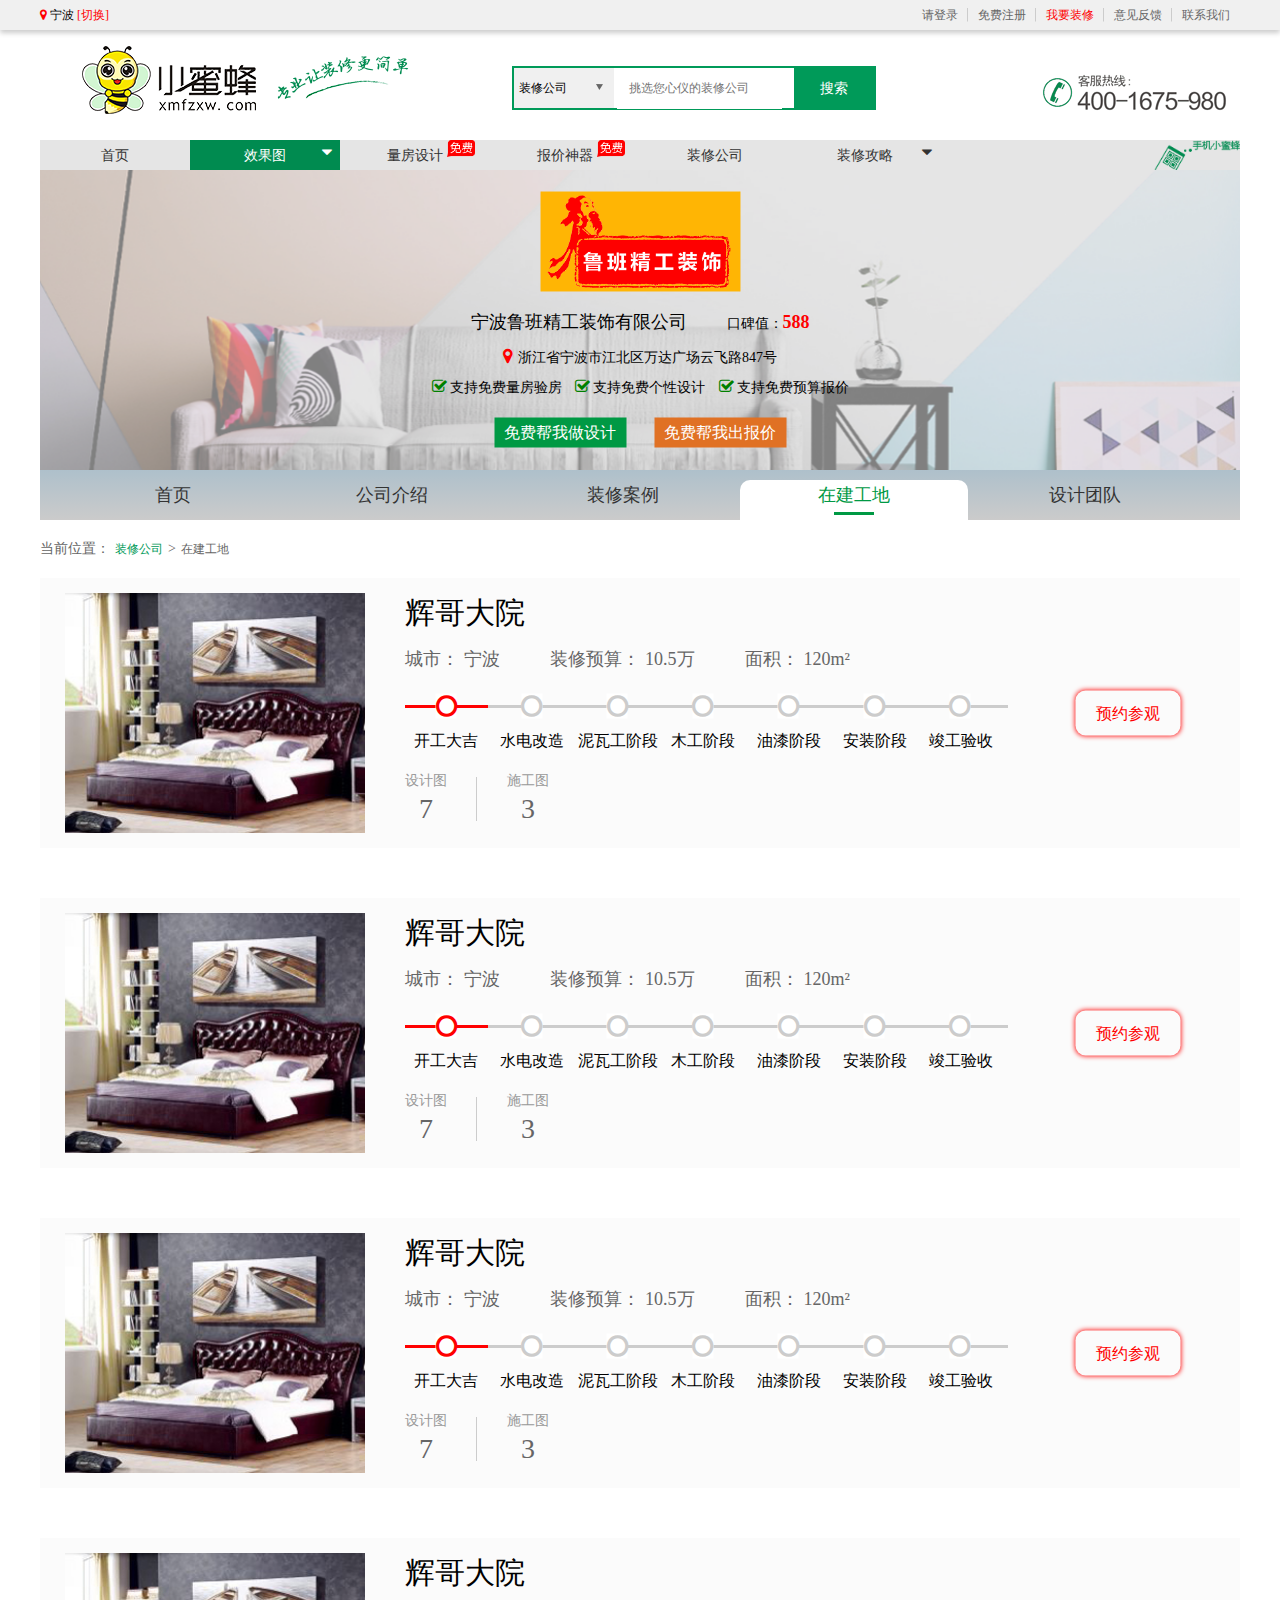
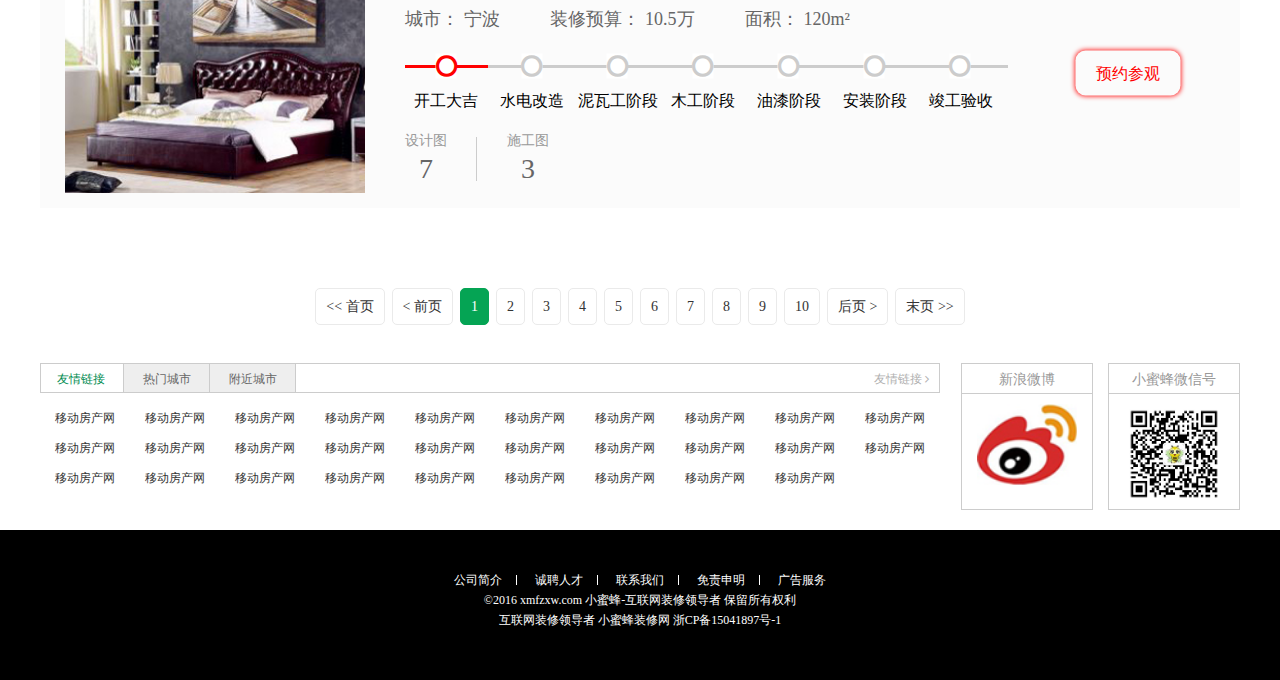
<file: company_site.html>
<!DOCTYPE html>
<html lang="en">
<head>
    <meta charset="UTF-8">
    <title>公用</title>
    <link rel="stylesheet" href="public/PC/1.0/Font-Awesome-3.2.1/css/font-awesome.min.css">
    <link rel="stylesheet" href="css/PC/1.0/common.css">
    <link rel="stylesheet" href="css/PC/1.0/company.css">
</head>
<body>
<!--头部导航-->
<header>
    <div class="headerbox w1200">
        <p class="headerbox-left">
            <i class="icon-map-marker"></i>
            <span>宁波</span>
            <em><a href="">[切换]</a></em>
        </p>
        <ul class="headerbox-right">
            <li><a href="">请登录</a></li>
            <li><a href="">免费注册</a></li>
            <li><a href="" class="red">我要装修</a></li>
            <li><a href="">意见反馈</a></li>
            <li><a href="">联系我们</a></li>
        </ul>
    </div>
</header>
<!--头部导航-->
<!--    头部以下搜索、logo、联系方式-->
<div class="search w1200">
    <img src="images/PC/1.0/common/logo.png" alt="网站logo" class="search-logo">

    <form action="" class="clearfix">
        <div class="search-form">
            <select name="sslx" id="sslx">
                <option value="">装修公司</option>
                <option value="">设计师</option>
                <option value="">装修效果图</option>
            </select>
            <input type="text" placeholder="挑选您心仪的装修公司">
            <input type="submit" value="搜索">
        </div>
        <img src="images/PC/1.0/common/contactphone.gif" alt="联系方式图片" class="search-contact">
    </form>
</div>
<!--    头部以下搜索、logo、联系方式-->
<!--    头部导航-->
<nav class="header-nav w1200">
    <ul>
        <!--<li>比一比，哪家性价比更高<i class="icon-caret-down icon-2x"></i></li>-->
        <li><a href="">首页</a></li>
        <li><a href="" class="on">效果图<i class="icon-caret-down"></i></a>
            <ul>
                <li><a href="">家装美图</a></li>
                <li><a href="">公装美图</a></li>
                <li><a href="">精品专题</a></li>
            </ul>
        </li>
        <li><a href="">量房设计<img src="images/PC/1.0/common/free.png" alt=""></a></li>
        <li><a href="">报价神器<img src="images/PC/1.0/common/free.png" alt=""></a></li>
        <li><a href="">装修公司</a></li>
        <li><a href="">装修攻略<i class="icon-caret-down"></i></a>
            <ul>
                <li><a href="">装修流程</a></li>
                <li><a href="">选材手册</a></li>
                <li><a href="">装修风水</a></li>
                <li><a href="">家具百科</a></li>
                <li><a href="">装修资讯</a></li>
            </ul>
        </li>
    </ul>
    <div class="mobilelogo">
        <img src="images/PC/1.0/common/mobilelogo.png" alt="手机logo" id="wxewm">
        <img src="images/PC/1.0/common/weixin.png" alt="微信二维码">
    </div>
</nav>
<!--    头部导航-->
<div class="banner">
    <div class="banner_in">
        <img src="images/PC/1.0/company/company_logo.png" alt="" class="company_logo">

        <p class="company_name">宁波鲁班精工装饰有限公司<span>口碑值：<b>588</b></span></p>

        <p class="company_address"><i class="icon-map-marker"></i>浙江省宁波市江北区万达广场云飞路847号</p>

        <p class="company_label">
            <!--<span><i class="icon-star"></i>588</span>-->
            <span><i class="icon-check"></i>支持免费量房验房</span>
            <span><i class="icon-check"></i>支持免费个性设计</span>
            <span><i class="icon-check"></i>支持免费预算报价</span>
        </p>

        <p class="company_link"><a href="">免费帮我做设计</a> <a href="">免费帮我出报价</a></p>
    </div>
</div>
<div class="banner_menu">
    <ul>
        <li><a href="">首页</a></li>
        <li><a href="">公司介绍</a></li>
        <li><a href="">装修案例</a></li>
        <li><a href=""  class="on">在建工地</a></li>
        <li><a href="">设计团队</a></li>
    </ul>
</div>
<p class="crumbs w1200">当前位置：<span><a href="">装修公司</a></span>&gt;<span>在建工地</span></p>
<ul class="zjgd_box">
    <li>
            <img src="images/PC/1.0/xiaoguotu-index/jxmt1.jpg" alt="" class="gd_img">
            <div class="center">
                <h3>辉哥大院</h3>
                <p class="label"><span>城市：<em>宁波</em></span><span>装修预算：<em>10.5万</em></span><span>面积：<em>120m&sup2;</em></span></p>
                <p class="schedule_input">
                    <span class="on"><i class="icon-circle-blank"></i></span>
                    <span><i class="icon-circle-blank"></i></span>
                    <span><i class="icon-circle-blank"></i></span>
                    <span><i class="icon-circle-blank"></i></span>
                    <span><i class="icon-circle-blank"></i></span>
                    <span><i class="icon-circle-blank"></i></span>
                    <span><i class="icon-circle-blank"></i></span>
                </p>
                <p class="schedule_label">
                    <span>开工大吉</span><span>水电改造</span><span>泥瓦工阶段</span><span>木工阶段</span><span>油漆阶段</span><span>安装阶段</span><span>竣工验收</span>
                </p>
                <p class="number"><span>设计图<em>7</em></span><span>施工图<em>3</em></span></p>
            </div>
            <div class="yycg"><a href="">预约参观</a></div>
    </li>
    <li>
        <img src="images/PC/1.0/xiaoguotu-index/jxmt1.jpg" alt="" class="gd_img">
        <div class="center">
            <h3>辉哥大院</h3>
            <p class="label"><span>城市：<em>宁波</em></span><span>装修预算：<em>10.5万</em></span><span>面积：<em>120m&sup2;</em></span></p>
            <p class="schedule_input">
                <span class="on"><i class="icon-circle-blank"></i></span>
                <span><i class="icon-circle-blank"></i></span>
                <span><i class="icon-circle-blank"></i></span>
                <span><i class="icon-circle-blank"></i></span>
                <span><i class="icon-circle-blank"></i></span>
                <span><i class="icon-circle-blank"></i></span>
                <span><i class="icon-circle-blank"></i></span>
            </p>
            <p class="schedule_label">
                <span>开工大吉</span><span>水电改造</span><span>泥瓦工阶段</span><span>木工阶段</span><span>油漆阶段</span><span>安装阶段</span><span>竣工验收</span>
            </p>
            <p class="number"><span>设计图<em>7</em></span><span>施工图<em>3</em></span></p>
        </div>
        <div class="yycg"><a href="">预约参观</a></div>
    </li>
    <li>
        <img src="images/PC/1.0/xiaoguotu-index/jxmt1.jpg" alt="" class="gd_img">
        <div class="center">
            <h3>辉哥大院</h3>
            <p class="label"><span>城市：<em>宁波</em></span><span>装修预算：<em>10.5万</em></span><span>面积：<em>120m&sup2;</em></span></p>
            <p class="schedule_input">
                <span class="on"><i class="icon-circle-blank"></i></span>
                <span><i class="icon-circle-blank"></i></span>
                <span><i class="icon-circle-blank"></i></span>
                <span><i class="icon-circle-blank"></i></span>
                <span><i class="icon-circle-blank"></i></span>
                <span><i class="icon-circle-blank"></i></span>
                <span><i class="icon-circle-blank"></i></span>
            </p>
            <p class="schedule_label">
                <span>开工大吉</span><span>水电改造</span><span>泥瓦工阶段</span><span>木工阶段</span><span>油漆阶段</span><span>安装阶段</span><span>竣工验收</span>
            </p>
            <p class="number"><span>设计图<em>7</em></span><span>施工图<em>3</em></span></p>
        </div>
        <div class="yycg"><a href="">预约参观</a></div>
    </li>
    <li>
        <img src="images/PC/1.0/xiaoguotu-index/jxmt1.jpg" alt="" class="gd_img">
        <div class="center">
            <h3>辉哥大院</h3>
            <p class="label"><span>城市：<em>宁波</em></span><span>装修预算：<em>10.5万</em></span><span>面积：<em>120m&sup2;</em></span></p>
            <p class="schedule_input">
                <span class="on"><i class="icon-circle-blank"></i></span>
                <span><i class="icon-circle-blank"></i></span>
                <span><i class="icon-circle-blank"></i></span>
                <span><i class="icon-circle-blank"></i></span>
                <span><i class="icon-circle-blank"></i></span>
                <span><i class="icon-circle-blank"></i></span>
                <span><i class="icon-circle-blank"></i></span>
            </p>
            <p class="schedule_label">
                <span>开工大吉</span><span>水电改造</span><span>泥瓦工阶段</span><span>木工阶段</span><span>油漆阶段</span><span>安装阶段</span><span>竣工验收</span>
            </p>
            <p class="number"><span>设计图<em>7</em></span><span>施工图<em>3</em></span></p>
        </div>
        <div class="yycg"><a href="">预约参观</a></div>
    </li>


</ul>
<!--page start-->
<div class="page_updown">
    <ul class="" id="yw0">
        <li class="first hidden"><a href="/art/list.html">&lt;&lt; 首页</a></li>
        <li class="previous hidden"><a href="/art/list.html">&lt; 前页</a></li>
        <li class="page selected"><a href="/art/list.html">1</a></li>
        <li class="page"><a href="/art/list.html?page=2">2</a></li>
        <li class="page"><a href="/art/list.html?page=3">3</a></li>
        <li class="page"><a href="/art/list.html?page=4">4</a></li>
        <li class="page"><a href="/art/list.html?page=5">5</a></li>
        <li class="page"><a href="/art/list.html?page=6">6</a></li>
        <li class="page"><a href="/art/list.html?page=7">7</a></li>
        <li class="page"><a href="/art/list.html?page=8">8</a></li>
        <li class="page"><a href="/art/list.html?page=9">9</a></li>
        <li class="page"><a href="/art/list.html?page=10">10</a></li>
        <li class="next"><a href="/art/list.html?page=2">后页 &gt;</a></li>
        <li class="last"><a href="/art/list.html?page=10">末页 &gt;&gt;</a></li>
    </ul>
</div>

<!--    页脚-->
<footer>
    <div class="footertop w1200 clearfix">
        <div class="footer-left">
            <p>
                <span class="on">友情链接</span>
                <span>热门城市</span>
                <span>附近城市</span>
                <em>友情链接&nbsp;<i class="icon-angle-right"></i></em>
            </p>
            <ul>
                <li><a href="">移动房产网</a></li>
                <li><a href="">移动房产网</a></li>
                <li><a href="">移动房产网</a></li>
                <li><a href="">移动房产网</a></li>
                <li><a href="">移动房产网</a></li>
                <li><a href="">移动房产网</a></li>
                <li><a href="">移动房产网</a></li>
                <li><a href="">移动房产网</a></li>
                <li><a href="">移动房产网</a></li>
                <li><a href="">移动房产网</a></li>
                <li><a href="">移动房产网</a></li>
                <li><a href="">移动房产网</a></li>
                <li><a href="">移动房产网</a></li>
                <li><a href="">移动房产网</a></li>
                <li><a href="">移动房产网</a></li>
                <li><a href="">移动房产网</a></li>
                <li><a href="">移动房产网</a></li>
                <li><a href="">移动房产网</a></li>
                <li><a href="">移动房产网</a></li>
                <li><a href="">移动房产网</a></li>
                <li><a href="">移动房产网</a></li>
                <li><a href="">移动房产网</a></li>
                <li><a href="">移动房产网</a></li>
                <li><a href="">移动房产网</a></li>
                <li><a href="">移动房产网</a></li>
                <li><a href="">移动房产网</a></li>
                <li><a href="">移动房产网</a></li>
                <li><a href="">移动房产网</a></li>
                <li><a href="">移动房产网</a></li>
            </ul>
            <ul>
                <li><a href="">小蜜蜂装修网</a></li>
                <li><a href="">小蜜蜂装修网</a></li>
                <li><a href="">小蜜蜂装修网</a></li>
                <li><a href="">小蜜蜂装修网</a></li>
                <li><a href="">小蜜蜂装修网</a></li>
                <li><a href="">小蜜蜂装修网</a></li>
                <li><a href="">小蜜蜂装修网</a></li>
                <li><a href="">小蜜蜂装修网</a></li>
                <li><a href="">小蜜蜂装修网</a></li>
                <li><a href="">小蜜蜂装修网</a></li>
                <li><a href="">小蜜蜂装修网</a></li>
                <li><a href="">小蜜蜂装修网</a></li>
                <li><a href="">小蜜蜂装修网</a></li>
                <li><a href="">小蜜蜂装修网</a></li>
                <li><a href="">小蜜蜂装修网</a></li>
                <li><a href="">小蜜蜂装修网</a></li>
                <li><a href="">小蜜蜂装修网</a></li>
                <li><a href="">小蜜蜂装修网</a></li>
                <li><a href="">小蜜蜂装修网</a></li>
                <li><a href="">小蜜蜂装修网</a></li>
                <li><a href="">小蜜蜂装修网</a></li>
                <li><a href="">小蜜蜂装修网</a></li>
                <li><a href="">小蜜蜂装修网</a></li>
                <li><a href="">小蜜蜂装修网</a></li>
            </ul>
            <ul>
                <li><a href="">中翰装饰</a></li>
                <li><a href="">中翰装饰</a></li>
                <li><a href="">中翰装饰</a></li>
                <li><a href="">中翰装饰</a></li>
                <li><a href="">中翰装饰</a></li>
                <li><a href="">中翰装饰</a></li>
                <li><a href="">中翰装饰</a></li>
                <li><a href="">中翰装饰</a></li>
                <li><a href="">中翰装饰</a></li>
                <li><a href="">中翰装饰</a></li>
                <li><a href="">中翰装饰</a></li>
                <li><a href="">中翰装饰</a></li>
                <li><a href="">中翰装饰</a></li>
                <li><a href="">中翰装饰</a></li>
                <li><a href="">中翰装饰</a></li>
                <li><a href="">中翰装饰</a></li>
                <li><a href="">中翰装饰</a></li>
                <li><a href="">中翰装饰</a></li>
                <li><a href="">中翰装饰</a></li>
                <li><a href="">中翰装饰</a></li>
                <li><a href="">中翰装饰</a></li>
                <li><a href="">中翰装饰</a></li>
                <li><a href="">中翰装饰</a></li>
                <li><a href="">中翰装饰</a></li>
                <li><a href="">中翰装饰</a></li>
                <li><a href="">中翰装饰</a></li>
                <li><a href="">中翰装饰</a></li>
                <li><a href="">中翰装饰</a></li>
                <li><a href="">中翰装饰</a></li>
                <li><a href="">中翰装饰</a></li>
                <li><a href="">中翰装饰</a></li>
            </ul>
        </div>
        <div class="footer-right">
            <dl>
                <dt>新浪微博</dt>
                <dd><img src="images/PC/1.0/common/sina.jpg" alt=""></dd>
            </dl>
            <dl>
                <dt>小蜜蜂微信号</dt>
                <dd><img src="images/PC/1.0/common/weixin.png" alt=""></dd>
            </dl>
        </div>
    </div>
    <div class="footerbottom clearfix">
        <p>
            <span><a href="">公司简介</a></span>
            <span><a href="">诚聘人才</a></span>
            <span><a href="">联系我们</a></span>
            <span><a href="">免责申明</a></span>
            <span><a href="">广告服务</a></span>
        </p>

        <p>&copy;2016 xmfzxw.com 小蜜蜂-互联网装修领导者 保留所有权利</p>

        <p>互联网装修领导者 小蜜蜂装修网 浙CP备15041897号-1</p>
    </div>
    <!-- 页脚下半部分 -->
</footer>
<!--    页脚-->
</body>

</html>
<script type="text/javascript" src="js/PC/1.0/jquery-1.11.2.min.js"></script>
<script type="text/javascript" src="js/PC/1.0/common.js"></script>
</file>
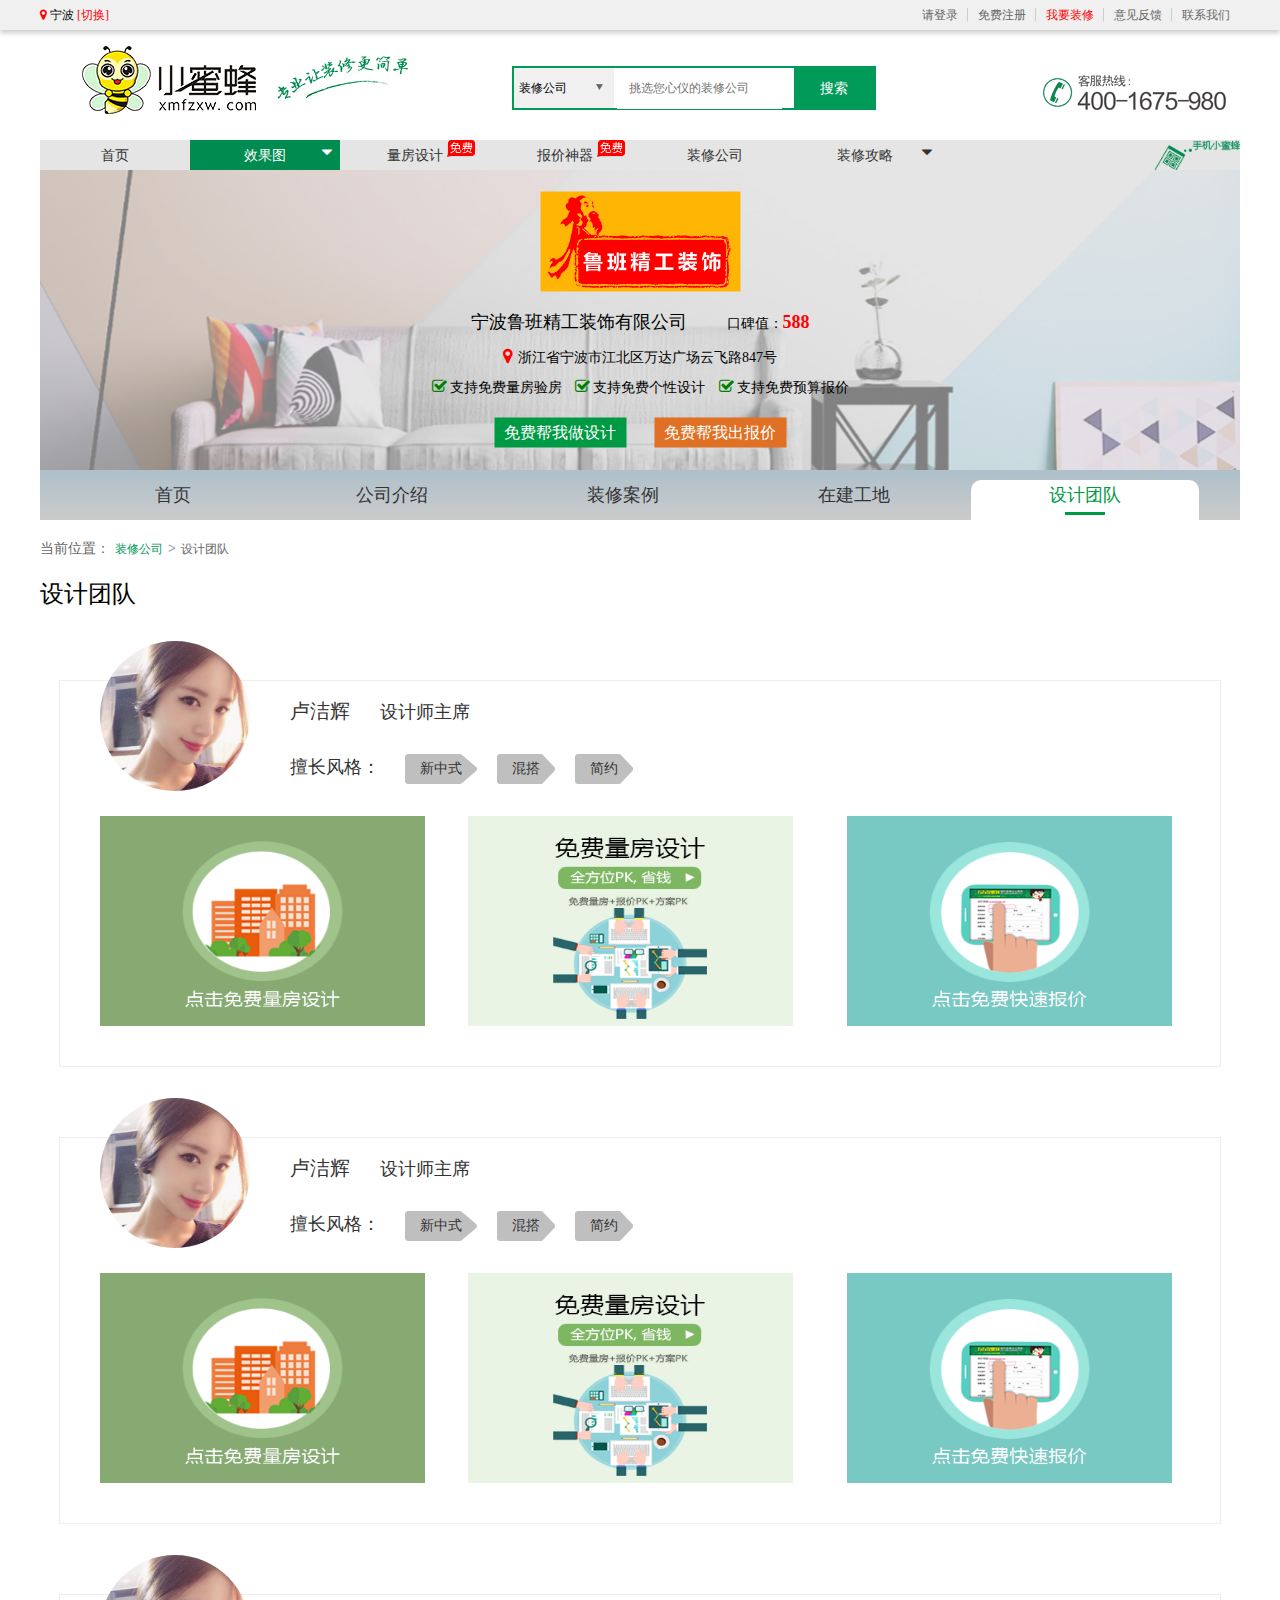
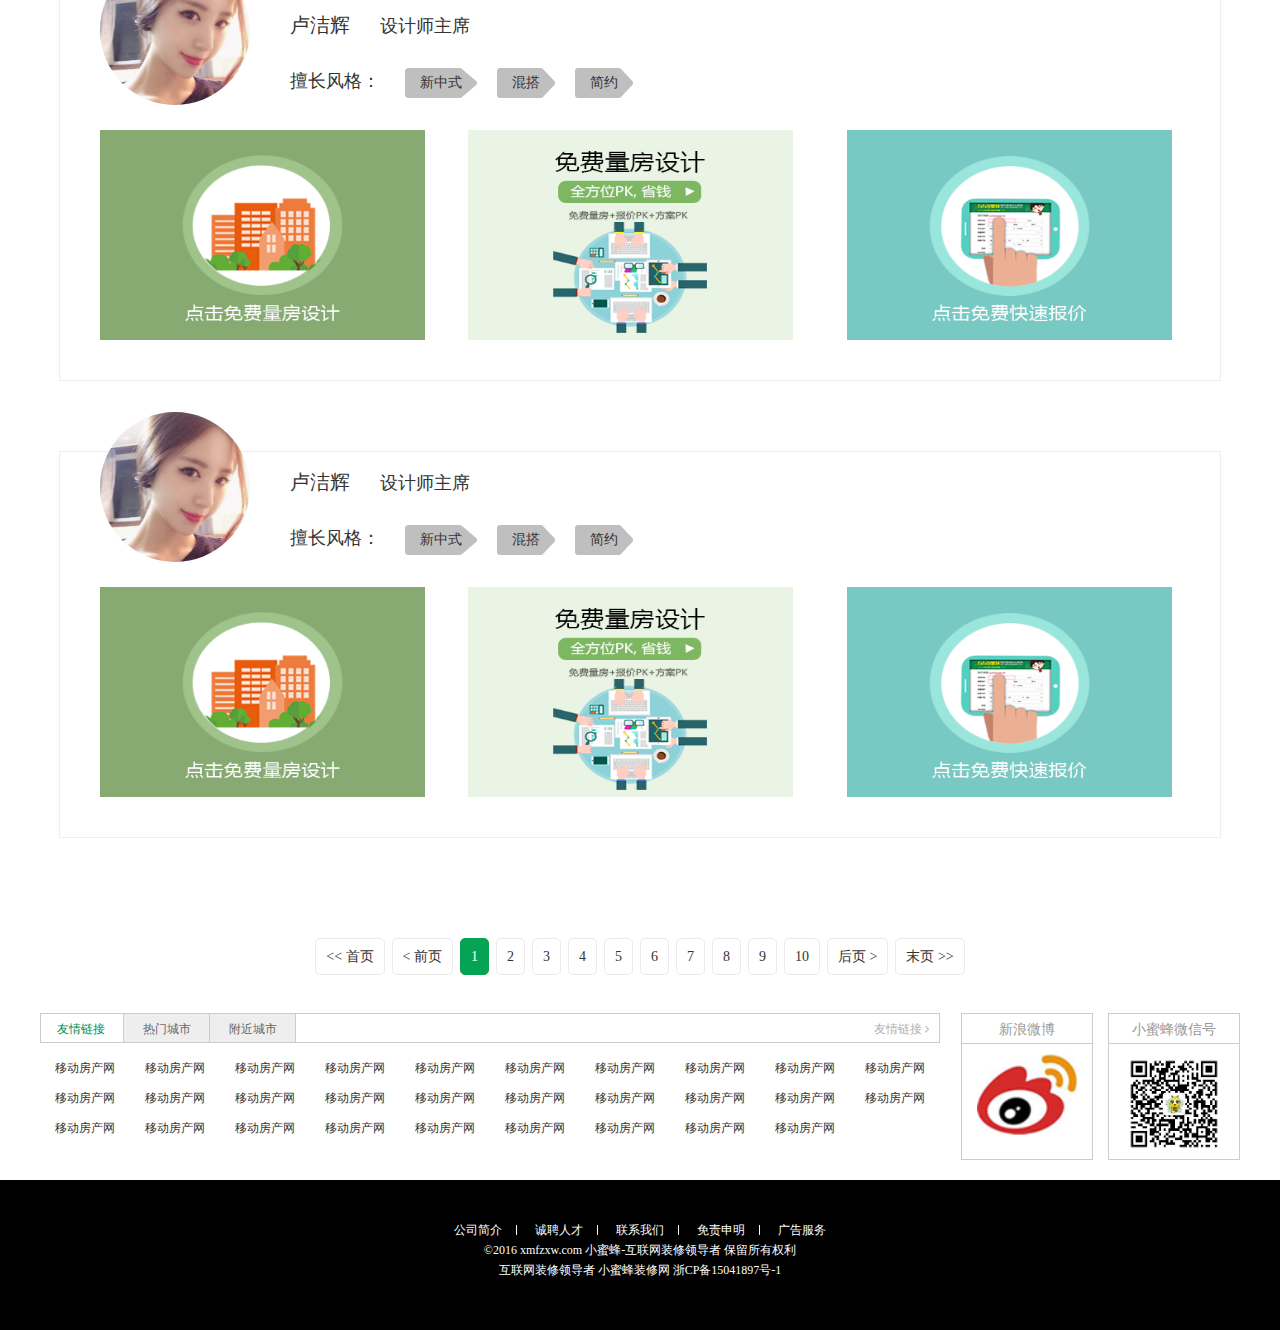
<file: company_team.html>
<!DOCTYPE html>
<html lang="en">
<head>
    <meta charset="UTF-8">
    <title>公用</title>
    <link rel="stylesheet" href="public/PC/1.0/Font-Awesome-3.2.1/css/font-awesome.min.css">
    <link rel="stylesheet" href="css/PC/1.0/common.css">
    <link rel="stylesheet" href="css/PC/1.0/company.css">
</head>
<body>
<!--头部导航-->
<header>
    <div class="headerbox w1200">
        <p class="headerbox-left">
            <i class="icon-map-marker"></i>
            <span>宁波</span>
            <em><a href="">[切换]</a></em>
        </p>
        <ul class="headerbox-right">
            <li><a href="">请登录</a></li>
            <li><a href="">免费注册</a></li>
            <li><a href="" class="red">我要装修</a></li>
            <li><a href="">意见反馈</a></li>
            <li><a href="">联系我们</a></li>
        </ul>
    </div>
</header>
<!--头部导航-->
<!--    头部以下搜索、logo、联系方式-->
<div class="search w1200">
    <img src="images/PC/1.0/common/logo.png" alt="网站logo" class="search-logo">

    <form action="" class="clearfix">
        <div class="search-form">
            <select name="sslx" id="sslx">
                <option value="">装修公司</option>
                <option value="">设计师</option>
                <option value="">装修效果图</option>
            </select>
            <input type="text" placeholder="挑选您心仪的装修公司">
            <input type="submit" value="搜索">
        </div>
        <img src="images/PC/1.0/common/contactphone.gif" alt="联系方式图片" class="search-contact">
    </form>
</div>
<!--    头部以下搜索、logo、联系方式-->
<!--    头部导航-->
<nav class="header-nav w1200">
    <ul>
        <!--<li>比一比，哪家性价比更高<i class="icon-caret-down icon-2x"></i></li>-->
        <li><a href="">首页</a></li>
        <li><a href="" class="on">效果图<i class="icon-caret-down"></i></a>
            <ul>
                <li><a href="">家装美图</a></li>
                <li><a href="">公装美图</a></li>
                <li><a href="">精品专题</a></li>
            </ul>
        </li>
        <li><a href="">量房设计<img src="images/PC/1.0/common/free.png" alt=""></a></li>
        <li><a href="">报价神器<img src="images/PC/1.0/common/free.png" alt=""></a></li>
        <li><a href="">装修公司</a></li>
        <li><a href="">装修攻略<i class="icon-caret-down"></i></a>
            <ul>
                <li><a href="">装修流程</a></li>
                <li><a href="">选材手册</a></li>
                <li><a href="">装修风水</a></li>
                <li><a href="">家具百科</a></li>
                <li><a href="">装修资讯</a></li>
            </ul>
        </li>
    </ul>
    <div class="mobilelogo">
        <img src="images/PC/1.0/common/mobilelogo.png" alt="手机logo" id="wxewm">
        <img src="images/PC/1.0/common/weixin.png" alt="微信二维码">
    </div>
</nav>
<!--    头部导航-->
<div class="banner">
    <div class="banner_in">
        <img src="images/PC/1.0/company/company_logo.png" alt="" class="company_logo">

        <p class="company_name">宁波鲁班精工装饰有限公司<span>口碑值：<b>588</b></span></p>

        <p class="company_address"><i class="icon-map-marker"></i>浙江省宁波市江北区万达广场云飞路847号</p>

        <p class="company_label">
            <!--<span><i class="icon-star"></i>588</span>-->
            <span><i class="icon-check"></i>支持免费量房验房</span>
            <span><i class="icon-check"></i>支持免费个性设计</span>
            <span><i class="icon-check"></i>支持免费预算报价</span>
        </p>

        <p class="company_link"><a href="">免费帮我做设计</a> <a href="">免费帮我出报价</a></p>
    </div>
</div>
<div class="banner_menu">
    <ul>
        <li><a href="">首页</a></li>
        <li><a href="">公司介绍</a></li>
        <li><a href="">装修案例</a></li>
        <li><a href="">在建工地</a></li>
        <li><a href="" class="on">设计团队</a></li>
    </ul>
</div>
<p class="crumbs w1200">当前位置：<span><a href="">装修公司</a></span>&gt;<span>设计团队</span></p>

<div class="team w1200">
    <h1 class="company_bt">设计团队</h1>
    <ul class="team_list">
        <li>
            <div class="abstract">
                <a href="">
                    <img src="images/PC/1.0/company/1122.jpg" alt="" class="avatar">
                    <p class="ab_on"><span>卢洁辉</span><em>设计师主席</em></p>
                    <p class="ab_down"><span>擅长风格：</span><em>新中式</em><em>混搭</em><em>简约</em></p>
                </a>
            </div>
            <p class="img_box">
                <a href=""><img src="images/PC/1.0/xiaoguotu-index/service1.png" alt=""></a>
                <a href=""><img src="images/PC/1.0/xiaoguotu-index/service2.png" alt=""></a>
                <a href=""><img src="images/PC/1.0/xiaoguotu-index/service3.png" alt=""></a>
            </p>
        </li>
        <li>
            <div class="abstract">
                <a href="">
                    <img src="images/PC/1.0/company/1122.jpg" alt="" class="avatar">
                    <p class="ab_on"><span>卢洁辉</span><em>设计师主席</em></p>
                    <p class="ab_down"><span>擅长风格：</span><em>新中式</em><em>混搭</em><em>简约</em></p>
                </a>
            </div>
            <p class="img_box">
                <a href=""><img src="images/PC/1.0/xiaoguotu-index/service1.png" alt=""></a>
                <a href=""><img src="images/PC/1.0/xiaoguotu-index/service2.png" alt=""></a>
                <a href=""><img src="images/PC/1.0/xiaoguotu-index/service3.png" alt=""></a>
            </p>
        </li>
        <li>
            <div class="abstract">
                <a href="">
                    <img src="images/PC/1.0/company/1122.jpg" alt="" class="avatar">
                    <p class="ab_on"><span>卢洁辉</span><em>设计师主席</em></p>
                    <p class="ab_down"><span>擅长风格：</span><em>新中式</em><em>混搭</em><em>简约</em></p>
                </a>
            </div>
            <p class="img_box">
                <a href=""><img src="images/PC/1.0/xiaoguotu-index/service1.png" alt=""></a>
                <a href=""><img src="images/PC/1.0/xiaoguotu-index/service2.png" alt=""></a>
                <a href=""><img src="images/PC/1.0/xiaoguotu-index/service3.png" alt=""></a>
            </p>
        </li>
        <li>
            <div class="abstract">
                <a href="">
                    <img src="images/PC/1.0/company/1122.jpg" alt="" class="avatar">
                    <p class="ab_on"><span>卢洁辉</span><em>设计师主席</em></p>
                    <p class="ab_down"><span>擅长风格：</span><em>新中式</em><em>混搭</em><em>简约</em></p>
                </a>
            </div>
            <p class="img_box">
                <a href=""><img src="images/PC/1.0/xiaoguotu-index/service1.png" alt=""></a>
                <a href=""><img src="images/PC/1.0/xiaoguotu-index/service2.png" alt=""></a>
                <a href=""><img src="images/PC/1.0/xiaoguotu-index/service3.png" alt=""></a>
            </p>
        </li>
    </ul>
</div>
<!--page start-->
<div class="page_updown">
    <ul class="" id="yw0">
        <li class="first hidden"><a href="/art/list.html">&lt;&lt; 首页</a></li>
        <li class="previous hidden"><a href="/art/list.html">&lt; 前页</a></li>
        <li class="page selected"><a href="/art/list.html">1</a></li>
        <li class="page"><a href="/art/list.html?page=2">2</a></li>
        <li class="page"><a href="/art/list.html?page=3">3</a></li>
        <li class="page"><a href="/art/list.html?page=4">4</a></li>
        <li class="page"><a href="/art/list.html?page=5">5</a></li>
        <li class="page"><a href="/art/list.html?page=6">6</a></li>
        <li class="page"><a href="/art/list.html?page=7">7</a></li>
        <li class="page"><a href="/art/list.html?page=8">8</a></li>
        <li class="page"><a href="/art/list.html?page=9">9</a></li>
        <li class="page"><a href="/art/list.html?page=10">10</a></li>
        <li class="next"><a href="/art/list.html?page=2">后页 &gt;</a></li>
        <li class="last"><a href="/art/list.html?page=10">末页 &gt;&gt;</a></li>
    </ul>
</div>

<!--    页脚-->
<footer>
    <div class="footertop w1200 clearfix">
        <div class="footer-left">
            <p>
                <span class="on">友情链接</span>
                <span>热门城市</span>
                <span>附近城市</span>
                <em>友情链接&nbsp;<i class="icon-angle-right"></i></em>
            </p>
            <ul>
                <li><a href="">移动房产网</a></li>
                <li><a href="">移动房产网</a></li>
                <li><a href="">移动房产网</a></li>
                <li><a href="">移动房产网</a></li>
                <li><a href="">移动房产网</a></li>
                <li><a href="">移动房产网</a></li>
                <li><a href="">移动房产网</a></li>
                <li><a href="">移动房产网</a></li>
                <li><a href="">移动房产网</a></li>
                <li><a href="">移动房产网</a></li>
                <li><a href="">移动房产网</a></li>
                <li><a href="">移动房产网</a></li>
                <li><a href="">移动房产网</a></li>
                <li><a href="">移动房产网</a></li>
                <li><a href="">移动房产网</a></li>
                <li><a href="">移动房产网</a></li>
                <li><a href="">移动房产网</a></li>
                <li><a href="">移动房产网</a></li>
                <li><a href="">移动房产网</a></li>
                <li><a href="">移动房产网</a></li>
                <li><a href="">移动房产网</a></li>
                <li><a href="">移动房产网</a></li>
                <li><a href="">移动房产网</a></li>
                <li><a href="">移动房产网</a></li>
                <li><a href="">移动房产网</a></li>
                <li><a href="">移动房产网</a></li>
                <li><a href="">移动房产网</a></li>
                <li><a href="">移动房产网</a></li>
                <li><a href="">移动房产网</a></li>
            </ul>
            <ul>
                <li><a href="">小蜜蜂装修网</a></li>
                <li><a href="">小蜜蜂装修网</a></li>
                <li><a href="">小蜜蜂装修网</a></li>
                <li><a href="">小蜜蜂装修网</a></li>
                <li><a href="">小蜜蜂装修网</a></li>
                <li><a href="">小蜜蜂装修网</a></li>
                <li><a href="">小蜜蜂装修网</a></li>
                <li><a href="">小蜜蜂装修网</a></li>
                <li><a href="">小蜜蜂装修网</a></li>
                <li><a href="">小蜜蜂装修网</a></li>
                <li><a href="">小蜜蜂装修网</a></li>
                <li><a href="">小蜜蜂装修网</a></li>
                <li><a href="">小蜜蜂装修网</a></li>
                <li><a href="">小蜜蜂装修网</a></li>
                <li><a href="">小蜜蜂装修网</a></li>
                <li><a href="">小蜜蜂装修网</a></li>
                <li><a href="">小蜜蜂装修网</a></li>
                <li><a href="">小蜜蜂装修网</a></li>
                <li><a href="">小蜜蜂装修网</a></li>
                <li><a href="">小蜜蜂装修网</a></li>
                <li><a href="">小蜜蜂装修网</a></li>
                <li><a href="">小蜜蜂装修网</a></li>
                <li><a href="">小蜜蜂装修网</a></li>
                <li><a href="">小蜜蜂装修网</a></li>
            </ul>
            <ul>
                <li><a href="">中翰装饰</a></li>
                <li><a href="">中翰装饰</a></li>
                <li><a href="">中翰装饰</a></li>
                <li><a href="">中翰装饰</a></li>
                <li><a href="">中翰装饰</a></li>
                <li><a href="">中翰装饰</a></li>
                <li><a href="">中翰装饰</a></li>
                <li><a href="">中翰装饰</a></li>
                <li><a href="">中翰装饰</a></li>
                <li><a href="">中翰装饰</a></li>
                <li><a href="">中翰装饰</a></li>
                <li><a href="">中翰装饰</a></li>
                <li><a href="">中翰装饰</a></li>
                <li><a href="">中翰装饰</a></li>
                <li><a href="">中翰装饰</a></li>
                <li><a href="">中翰装饰</a></li>
                <li><a href="">中翰装饰</a></li>
                <li><a href="">中翰装饰</a></li>
                <li><a href="">中翰装饰</a></li>
                <li><a href="">中翰装饰</a></li>
                <li><a href="">中翰装饰</a></li>
                <li><a href="">中翰装饰</a></li>
                <li><a href="">中翰装饰</a></li>
                <li><a href="">中翰装饰</a></li>
                <li><a href="">中翰装饰</a></li>
                <li><a href="">中翰装饰</a></li>
                <li><a href="">中翰装饰</a></li>
                <li><a href="">中翰装饰</a></li>
                <li><a href="">中翰装饰</a></li>
                <li><a href="">中翰装饰</a></li>
                <li><a href="">中翰装饰</a></li>
            </ul>
        </div>
        <div class="footer-right">
            <dl>
                <dt>新浪微博</dt>
                <dd><img src="images/PC/1.0/common/sina.jpg" alt=""></dd>
            </dl>
            <dl>
                <dt>小蜜蜂微信号</dt>
                <dd><img src="images/PC/1.0/common/weixin.png" alt=""></dd>
            </dl>
        </div>
    </div>
    <div class="footerbottom clearfix">
        <p>
            <span><a href="">公司简介</a></span>
            <span><a href="">诚聘人才</a></span>
            <span><a href="">联系我们</a></span>
            <span><a href="">免责申明</a></span>
            <span><a href="">广告服务</a></span>
        </p>

        <p>&copy;2016 xmfzxw.com 小蜜蜂-互联网装修领导者 保留所有权利</p>

        <p>互联网装修领导者 小蜜蜂装修网 浙CP备15041897号-1</p>
    </div>
    <!-- 页脚下半部分 -->
</footer>
<!--    页脚-->
</body>

</html>
<script type="text/javascript" src="js/PC/1.0/jquery-1.11.2.min.js"></script>
<script type="text/javascript" src="js/PC/1.0/common.js"></script>
</file>
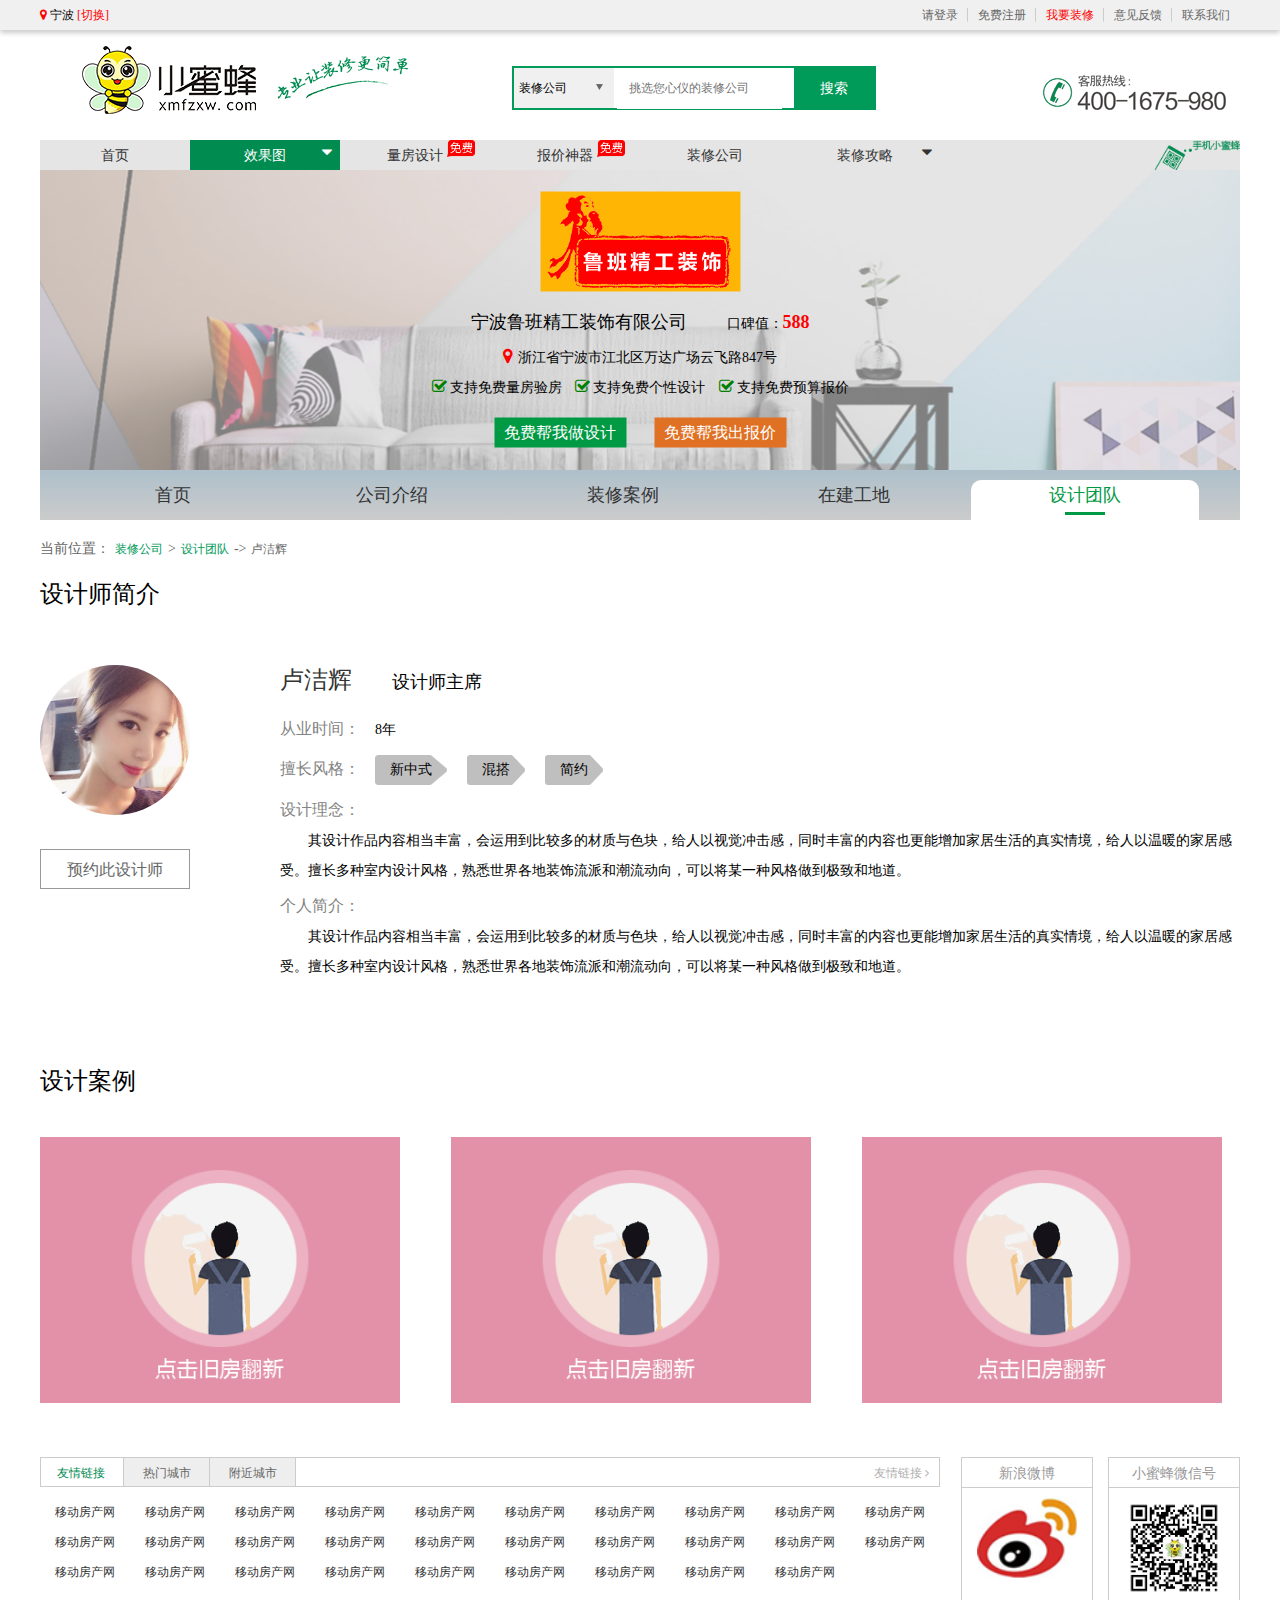
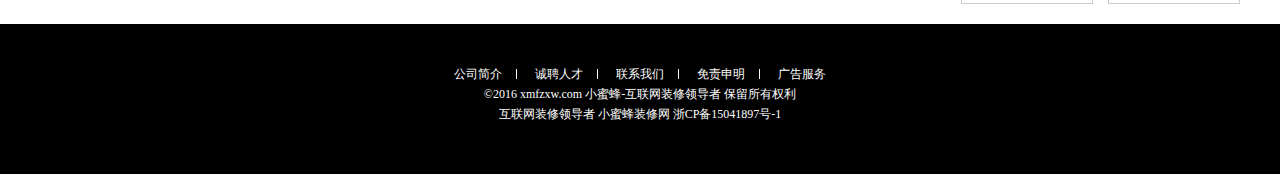
<file: company_team_show.html>
<!DOCTYPE html>
<html lang="en">
<head>
    <meta charset="UTF-8">
    <title>公用</title>
    <link rel="stylesheet" href="public/PC/1.0/Font-Awesome-3.2.1/css/font-awesome.min.css">
    <link rel="stylesheet" href="css/PC/1.0/common.css">
    <link rel="stylesheet" href="css/PC/1.0/company.css">
</head>
<body>
<!--头部导航-->
<header>
    <div class="headerbox w1200">
        <p class="headerbox-left">
            <i class="icon-map-marker"></i>
            <span>宁波</span>
            <em><a href="">[切换]</a></em>
        </p>
        <ul class="headerbox-right">
            <li><a href="">请登录</a></li>
            <li><a href="">免费注册</a></li>
            <li><a href="" class="red">我要装修</a></li>
            <li><a href="">意见反馈</a></li>
            <li><a href="">联系我们</a></li>
        </ul>
    </div>
</header>
<!--头部导航-->
<!--    头部以下搜索、logo、联系方式-->
<div class="search w1200">
    <img src="images/PC/1.0/common/logo.png" alt="网站logo" class="search-logo">

    <form action="" class="clearfix">
        <div class="search-form">
            <select name="sslx" id="sslx">
                <option value="">装修公司</option>
                <option value="">设计师</option>
                <option value="">装修效果图</option>
            </select>
            <input type="text" placeholder="挑选您心仪的装修公司">
            <input type="submit" value="搜索">
        </div>
        <img src="images/PC/1.0/common/contactphone.gif" alt="联系方式图片" class="search-contact">
    </form>
</div>
<!--    头部以下搜索、logo、联系方式-->
<!--    头部导航-->
<nav class="header-nav w1200">
    <ul>
        <!--<li>比一比，哪家性价比更高<i class="icon-caret-down icon-2x"></i></li>-->
        <li><a href="">首页</a></li>
        <li><a href="" class="on">效果图<i class="icon-caret-down"></i></a>
            <ul>
                <li><a href="">家装美图</a></li>
                <li><a href="">公装美图</a></li>
                <li><a href="">精品专题</a></li>
            </ul>
        </li>
        <li><a href="">量房设计<img src="images/PC/1.0/common/free.png" alt=""></a></li>
        <li><a href="">报价神器<img src="images/PC/1.0/common/free.png" alt=""></a></li>
        <li><a href="">装修公司</a></li>
        <li><a href="">装修攻略<i class="icon-caret-down"></i></a>
            <ul>
                <li><a href="">装修流程</a></li>
                <li><a href="">选材手册</a></li>
                <li><a href="">装修风水</a></li>
                <li><a href="">家具百科</a></li>
                <li><a href="">装修资讯</a></li>
            </ul>
        </li>
    </ul>
    <div class="mobilelogo">
        <img src="images/PC/1.0/common/mobilelogo.png" alt="手机logo" id="wxewm">
        <img src="images/PC/1.0/common/weixin.png" alt="微信二维码">
    </div>
</nav>
<!--    头部导航-->
<div class="banner">
    <div class="banner_in">
        <img src="images/PC/1.0/company/company_logo.png" alt="" class="company_logo">

        <p class="company_name">宁波鲁班精工装饰有限公司<span>口碑值：<b>588</b></span></p>

        <p class="company_address"><i class="icon-map-marker"></i>浙江省宁波市江北区万达广场云飞路847号</p>

        <p class="company_label">
            <!--<span><i class="icon-star"></i>588</span>-->
            <span><i class="icon-check"></i>支持免费量房验房</span>
            <span><i class="icon-check"></i>支持免费个性设计</span>
            <span><i class="icon-check"></i>支持免费预算报价</span>
        </p>

        <p class="company_link"><a href="">免费帮我做设计</a> <a href="">免费帮我出报价</a></p>
    </div>
</div>
<div class="banner_menu">
    <ul>
        <li><a href="">首页</a></li>
        <li><a href="">公司介绍</a></li>
        <li><a href="">装修案例</a></li>
        <li><a href="">在建工地</a></li>
        <li><a href="" class="on">设计团队</a></li>
    </ul>
</div>
<p class="crumbs w1200">当前位置：<span><a href="">装修公司</a></span>&gt;<span><a href="">设计团队</a></span>-><span>卢洁辉</span></p>

<div class="designer w1200">
    <h1 class="company_bt">设计师简介</h1>
    <div class="tianchong"></div><!--填充高度-->
    <div class="img_box">
        <img src="images/PC/1.0/company/1122.jpg" alt="">
        <span class="designer_order"><a href="">预约此设计师</a></span>
    </div>
    <div class="designer_intro">
        <p class="designer_name"><span>卢洁辉</span><em>设计师主席</em></p>

        <p class="designer_year"><span>从业时间：</span><em>8年</em></p>

        <p class="designer_style"><span>擅长风格：</span><em>新中式</em><em>混搭</em><em>简约</em></p>

        <p class="designer_idea"><span>设计理念：</span><em>其设计作品内容相当丰富，会运用到比较多的材质与色块，给人以视觉冲击感，同时丰富的内容也更能增加家居生活的真实情境，给人以温暖的家居感受。擅长多种室内设计风格，熟悉世界各地装饰流派和潮流动向，可以将某一种风格做到极致和地道。</em></p>

        <p class="designer_resume"><span>个人简介：</span><em>其设计作品内容相当丰富，会运用到比较多的材质与色块，给人以视觉冲击感，同时丰富的内容也更能增加家居生活的真实情境，给人以温暖的家居感受。擅长多种室内设计风格，熟悉世界各地装饰流派和潮流动向，可以将某一种风格做到极致和地道。</em></p>
    </div>
    <h1 class="company_bt">设计案例</h1>
    <div class="case_img">
        <a href=""><img src="images/PC/1.0/xiaoguotu-index/service5.png" alt=""></a>
        <a href=""><img src="images/PC/1.0/xiaoguotu-index/service5.png" alt=""></a>
        <a href=""><img src="images/PC/1.0/xiaoguotu-index/service5.png" alt=""></a>
    </div>
</div>

<!--    页脚-->
<footer>
    <div class="footertop w1200 clearfix">
        <div class="footer-left">
            <p>
                <span class="on">友情链接</span>
                <span>热门城市</span>
                <span>附近城市</span>
                <em>友情链接&nbsp;<i class="icon-angle-right"></i></em>
            </p>
            <ul>
                <li><a href="">移动房产网</a></li>
                <li><a href="">移动房产网</a></li>
                <li><a href="">移动房产网</a></li>
                <li><a href="">移动房产网</a></li>
                <li><a href="">移动房产网</a></li>
                <li><a href="">移动房产网</a></li>
                <li><a href="">移动房产网</a></li>
                <li><a href="">移动房产网</a></li>
                <li><a href="">移动房产网</a></li>
                <li><a href="">移动房产网</a></li>
                <li><a href="">移动房产网</a></li>
                <li><a href="">移动房产网</a></li>
                <li><a href="">移动房产网</a></li>
                <li><a href="">移动房产网</a></li>
                <li><a href="">移动房产网</a></li>
                <li><a href="">移动房产网</a></li>
                <li><a href="">移动房产网</a></li>
                <li><a href="">移动房产网</a></li>
                <li><a href="">移动房产网</a></li>
                <li><a href="">移动房产网</a></li>
                <li><a href="">移动房产网</a></li>
                <li><a href="">移动房产网</a></li>
                <li><a href="">移动房产网</a></li>
                <li><a href="">移动房产网</a></li>
                <li><a href="">移动房产网</a></li>
                <li><a href="">移动房产网</a></li>
                <li><a href="">移动房产网</a></li>
                <li><a href="">移动房产网</a></li>
                <li><a href="">移动房产网</a></li>
            </ul>
            <ul>
                <li><a href="">小蜜蜂装修网</a></li>
                <li><a href="">小蜜蜂装修网</a></li>
                <li><a href="">小蜜蜂装修网</a></li>
                <li><a href="">小蜜蜂装修网</a></li>
                <li><a href="">小蜜蜂装修网</a></li>
                <li><a href="">小蜜蜂装修网</a></li>
                <li><a href="">小蜜蜂装修网</a></li>
                <li><a href="">小蜜蜂装修网</a></li>
                <li><a href="">小蜜蜂装修网</a></li>
                <li><a href="">小蜜蜂装修网</a></li>
                <li><a href="">小蜜蜂装修网</a></li>
                <li><a href="">小蜜蜂装修网</a></li>
                <li><a href="">小蜜蜂装修网</a></li>
                <li><a href="">小蜜蜂装修网</a></li>
                <li><a href="">小蜜蜂装修网</a></li>
                <li><a href="">小蜜蜂装修网</a></li>
                <li><a href="">小蜜蜂装修网</a></li>
                <li><a href="">小蜜蜂装修网</a></li>
                <li><a href="">小蜜蜂装修网</a></li>
                <li><a href="">小蜜蜂装修网</a></li>
                <li><a href="">小蜜蜂装修网</a></li>
                <li><a href="">小蜜蜂装修网</a></li>
                <li><a href="">小蜜蜂装修网</a></li>
                <li><a href="">小蜜蜂装修网</a></li>
            </ul>
            <ul>
                <li><a href="">中翰装饰</a></li>
                <li><a href="">中翰装饰</a></li>
                <li><a href="">中翰装饰</a></li>
                <li><a href="">中翰装饰</a></li>
                <li><a href="">中翰装饰</a></li>
                <li><a href="">中翰装饰</a></li>
                <li><a href="">中翰装饰</a></li>
                <li><a href="">中翰装饰</a></li>
                <li><a href="">中翰装饰</a></li>
                <li><a href="">中翰装饰</a></li>
                <li><a href="">中翰装饰</a></li>
                <li><a href="">中翰装饰</a></li>
                <li><a href="">中翰装饰</a></li>
                <li><a href="">中翰装饰</a></li>
                <li><a href="">中翰装饰</a></li>
                <li><a href="">中翰装饰</a></li>
                <li><a href="">中翰装饰</a></li>
                <li><a href="">中翰装饰</a></li>
                <li><a href="">中翰装饰</a></li>
                <li><a href="">中翰装饰</a></li>
                <li><a href="">中翰装饰</a></li>
                <li><a href="">中翰装饰</a></li>
                <li><a href="">中翰装饰</a></li>
                <li><a href="">中翰装饰</a></li>
                <li><a href="">中翰装饰</a></li>
                <li><a href="">中翰装饰</a></li>
                <li><a href="">中翰装饰</a></li>
                <li><a href="">中翰装饰</a></li>
                <li><a href="">中翰装饰</a></li>
                <li><a href="">中翰装饰</a></li>
                <li><a href="">中翰装饰</a></li>
            </ul>
        </div>
        <div class="footer-right">
            <dl>
                <dt>新浪微博</dt>
                <dd><img src="images/PC/1.0/common/sina.jpg" alt=""></dd>
            </dl>
            <dl>
                <dt>小蜜蜂微信号</dt>
                <dd><img src="images/PC/1.0/common/weixin.png" alt=""></dd>
            </dl>
        </div>
    </div>
    <div class="footerbottom clearfix">
        <p>
            <span><a href="">公司简介</a></span>
            <span><a href="">诚聘人才</a></span>
            <span><a href="">联系我们</a></span>
            <span><a href="">免责申明</a></span>
            <span><a href="">广告服务</a></span>
        </p>

        <p>&copy;2016 xmfzxw.com 小蜜蜂-互联网装修领导者 保留所有权利</p>

        <p>互联网装修领导者 小蜜蜂装修网 浙CP备15041897号-1</p>
    </div>
    <!-- 页脚下半部分 -->
</footer>
<!--    页脚-->
</body>

</html>
<script type="text/javascript" src="js/PC/1.0/jquery-1.11.2.min.js"></script>
<script type="text/javascript" src="js/PC/1.0/common.js"></script>
</file>
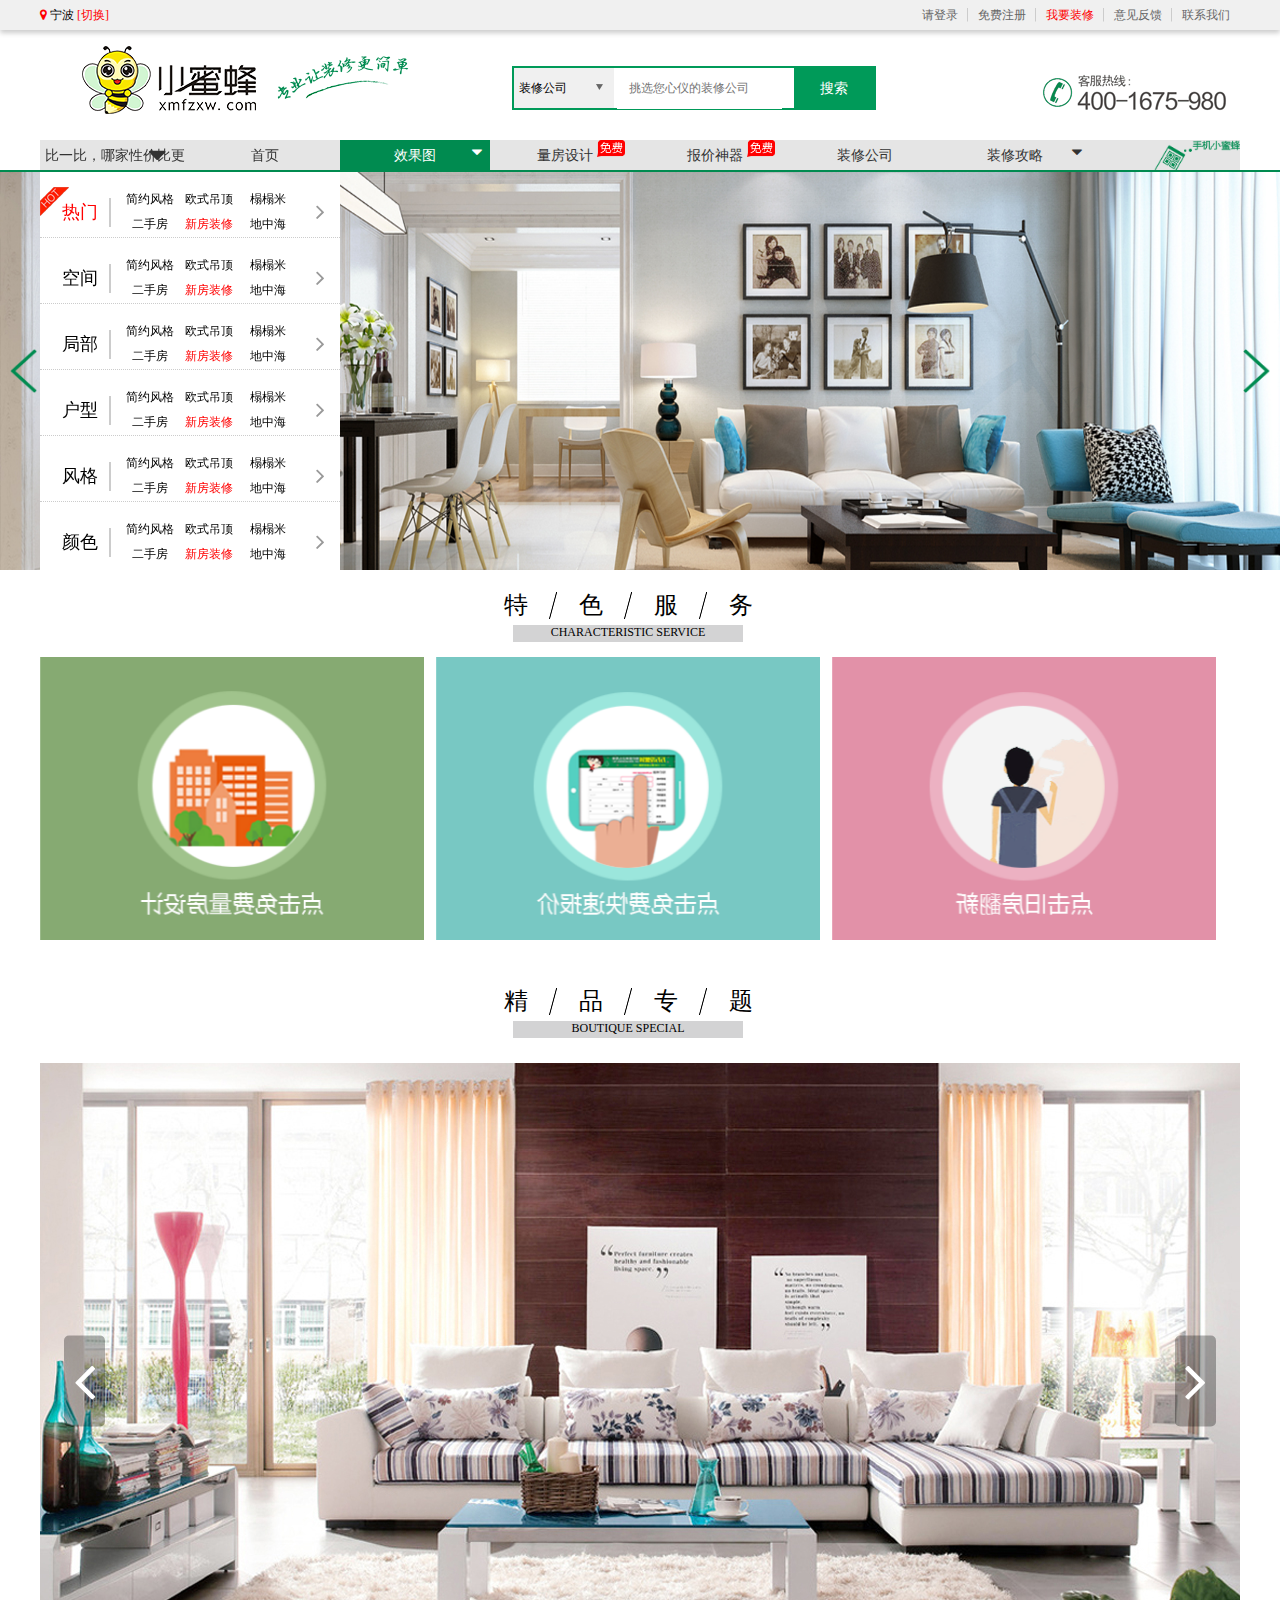
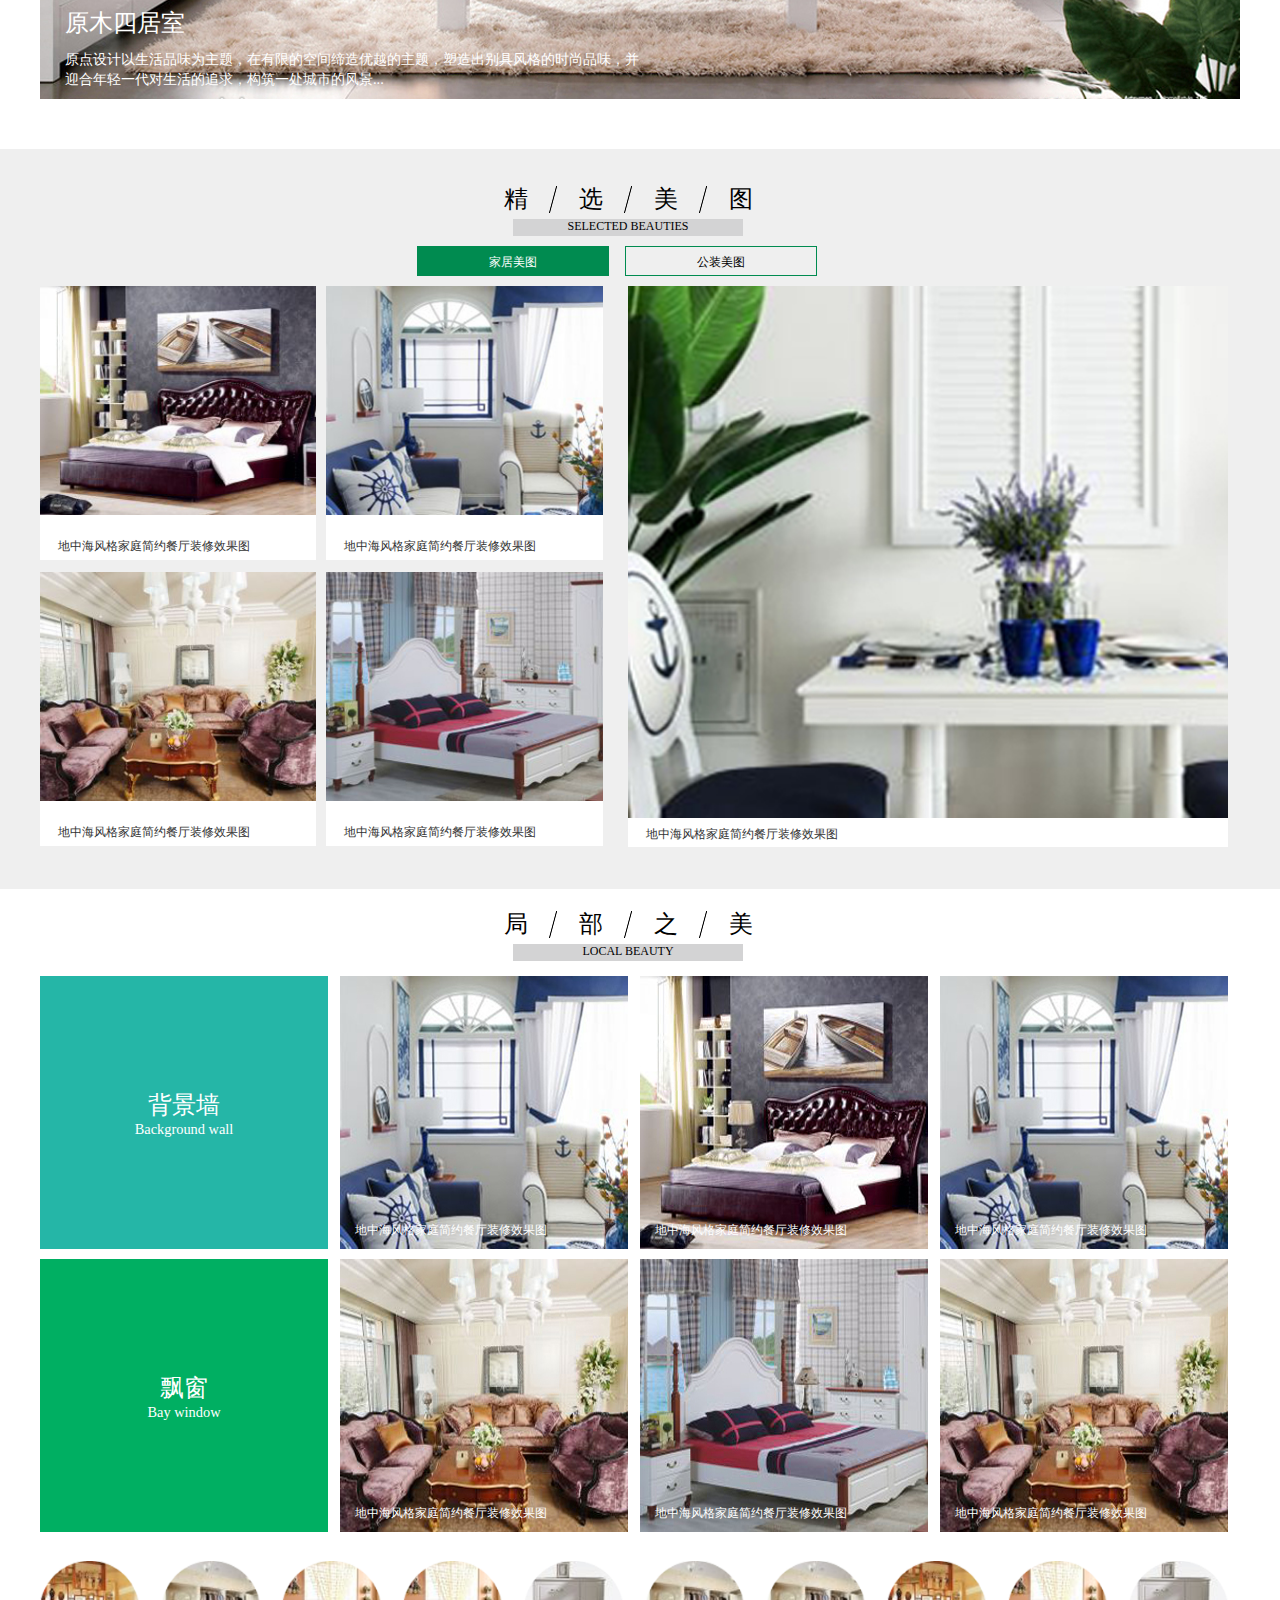
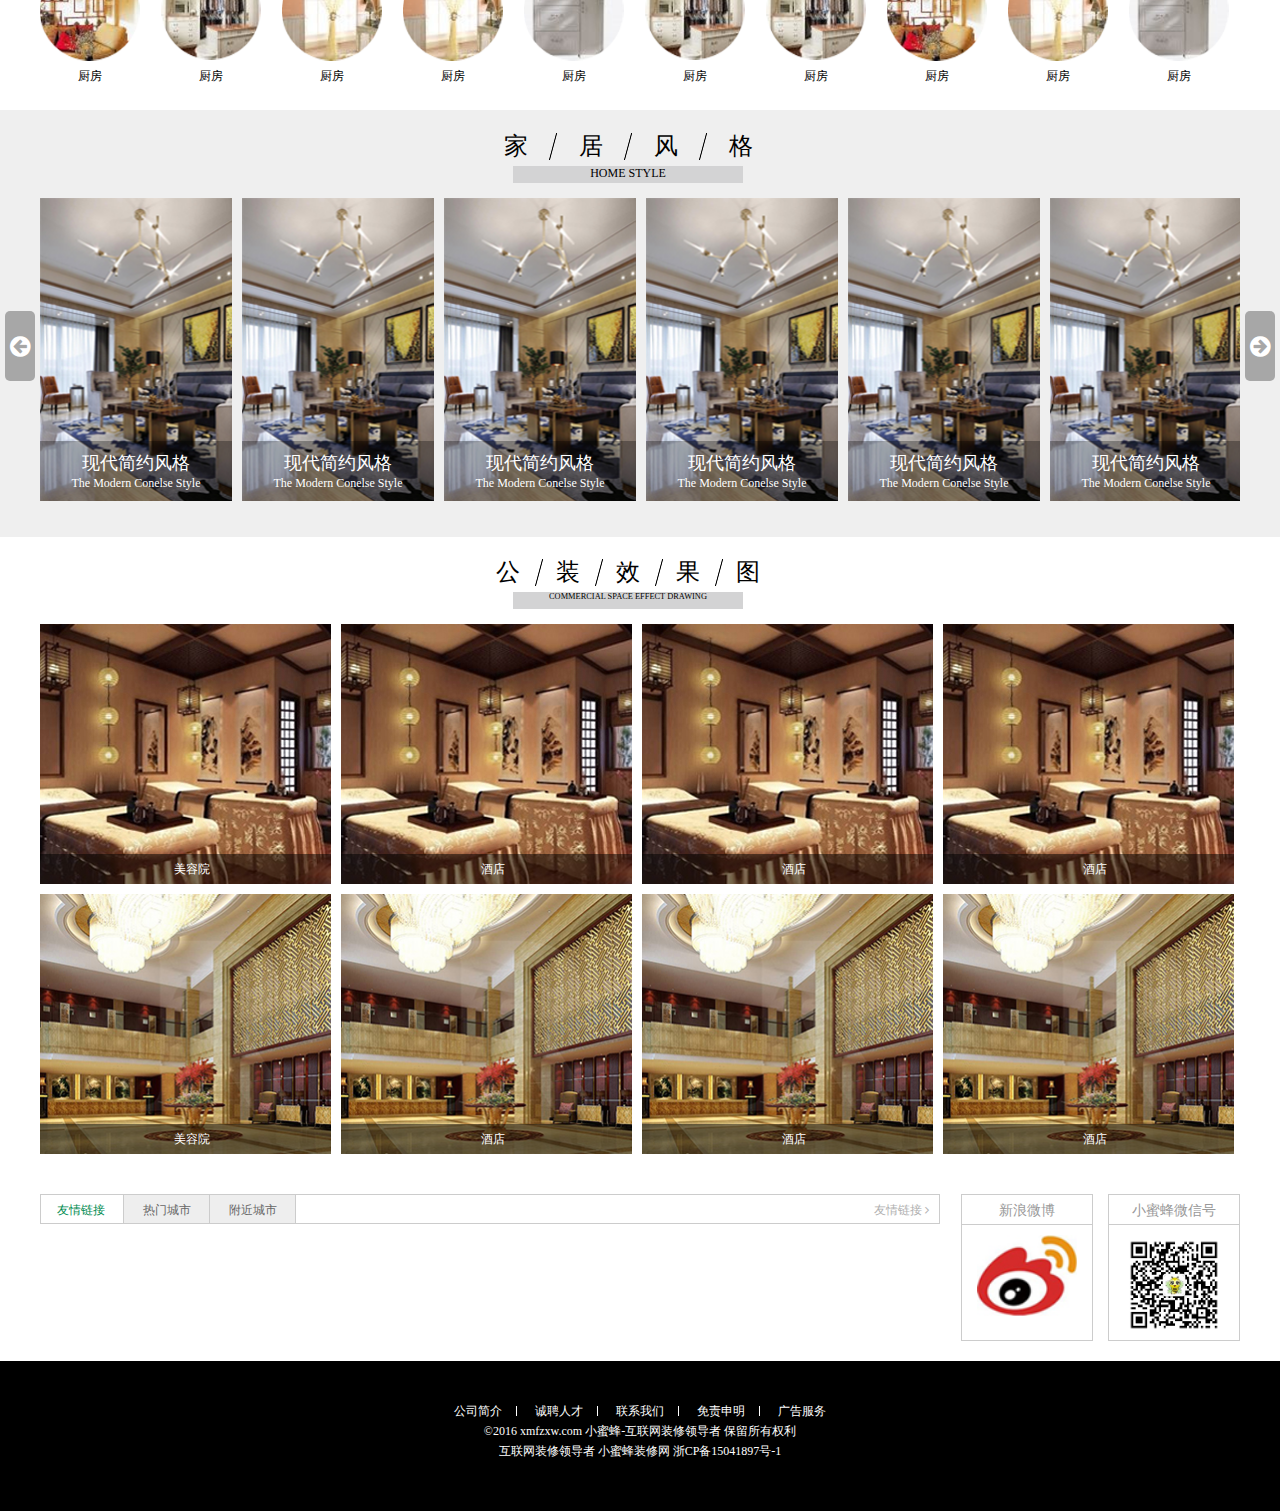
<file: xiaoguotu-index.html>
<!DOCTYPE html>
<html lang="en">

<head>
    <meta charset="UTF-8">
    <title>效果图首页</title>
    <link rel="stylesheet" href="public/PC/1.0/Font-Awesome-3.2.1/css/font-awesome.min.css">
    <link rel="stylesheet" href="css/PC/1.0/common.css">
    <link rel="stylesheet" href="public/PC/1.0/leftright/css/demo.css">
    <link rel="stylesheet" href="css/PC/1.0/xiaoguotu-index.css">
    <link rel="stylesheet" href="public/PC/1.0/swiper/swiper.min.css">
</head>

<body>
    <!--头部导航-->
    <header>
        <div class="headerbox w1200">
            <p class="headerbox-left">
                <i class="icon-map-marker"></i>
                <span>宁波</span>
                <em><a href="">[切换]</a></em>
            </p>
            <ul class="headerbox-right">
                <li><a href="">请登录</a></li>
                <li><a href="">免费注册</a></li>
                <li><a href="" class="red">我要装修</a></li>
                <li><a href="">意见反馈</a></li>
                <li><a href="">联系我们</a></li>
            </ul>
        </div>
    </header>
    <!--头部导航-->
    <!--    头部以下搜索、logo、联系方式-->
    <div class="search w1200">
        <img src="images/PC/1.0/common/logo.png" alt="网站logo" class="search-logo">
        <form action="" class="clearfix">
            <div class="search-form">
                <select name="sslx" id="sslx">
                    <option value="">装修公司</option>
                    <option value="">设计师</option>
                    <option value="">装修效果图</option>
                </select>
                <input type="text" placeholder="挑选您心仪的装修公司">
                <input type="submit" value="搜索">
            </div>
            <img src="images/PC/1.0/common/contactphone.gif" alt="联系方式图片" class="search-contact">
        </form>
    </div>
    <!--    头部以下搜索、logo、联系方式-->
    <!--    头部导航-->
    <nav class="header-nav w1200">
        <ul>
            <li>比一比，哪家性价比更高<i class="icon-caret-down icon-2x"></i></li>
            <li><a href="">首页</a></li>
            <li><a href="" class="on">效果图<i class="icon-caret-down"></i></a>
                <ul>
                    <li><a href="">家装美图</a></li>
                    <li><a href="">公装美图</a></li>
                    <li><a href="">精品专题</a></li>
                </ul>
            </li>
            <li><a href="">量房设计<img src="images/PC/1.0/common/free.png" alt=""></a></li>
            <li><a href="">报价神器<img src="images/PC/1.0/common/free.png" alt=""></a></li>
            <li><a href="">装修公司</a></li>
            <li><a href="">装修攻略<i class="icon-caret-down"></i></a>
                <ul>
                    <li><a href="">装修流程</a></li>
                    <li><a href="">选材手册</a></li>
                    <li><a href="">装修风水</a></li>
                    <li><a href="">家具百科</a></li>
                    <li><a href="">装修资讯</a></li>
                </ul>
            </li>
        </ul>
        <div class="mobilelogo">
            <img src="images/PC/1.0/common/mobilelogo.png" alt="手机logo" id="wxewm">
            <img src="images/PC/1.0/common/weixin.png" alt="微信二维码">
        </div>
    </nav>
    <!--    头部导航-->
    <!--banner-->
    <div class="banner">
        <div class="menubox">
            <div class="menu">
                <div class="leimu clearfix">
                    <div class="leimubt hot">热门</div>
                    <ul>
                        <li><a href="">简约风格</a></li>
                        <li><a href="">欧式吊顶</a></li>
                        <li><a href="">榻榻米</a></li>
                        <li><a href="">二手房</a></li>
                        <li><a href="" class="red">新房装修</a></li>
                        <li><a href="">地中海</a></li>
                    </ul>
                    <i class="icon-angle-right icon-2x moremenubtn"></i>
                    <div class="moremenubox" id="hotbox">
                        <h6><i class="icon-home">&nbsp;</i>热门</h6>
                        <ul>
                            <li><a href="">客厅</a></li>
                            <li><a href="">卧室</a></li>
                            <li><a href="">餐厅</a></li>
                            <li><a href="">厨房</a></li>
                            <li><a href="">卫生间</a></li>
                            <li><a href="">阳台</a></li>
                            <li><a href="">书房</a></li>
                            <li><a href="">玄关</a></li>
                            <li><a href="">儿童房</a></li>
                            <li><a href="">衣帽间</a></li>
                            <li><a href="">花园</a></li>
                            <li><a href="">休闲娱乐区</a></li>
                        </ul>
                    </div>
                </div>
                <div class="leimu clearfix">
                    <div class="leimubt">空间</div>
                    <ul>
                        <li><a href="">简约风格</a></li>
                        <li><a href="">欧式吊顶</a></li>
                        <li><a href="">榻榻米</a></li>
                        <li><a href="">二手房</a></li>
                        <li><a href="" class="red">新房装修</a></li>
                        <li><a href="">地中海</a></li>
                    </ul>
                    <i class="icon-angle-right icon-2x moremenubtn"></i>
                    <div class="moremenubox" id="kongjianbox">
                        <h6><i class="icon-home">&nbsp;</i>空间</h6>
                        <ul>
                            <li><a href="">客厅</a></li>
                            <li><a href="">卧室</a></li>
                            <li><a href="">餐厅</a></li>
                            <li><a href="">厨房</a></li>
                            <li><a href="">卫生间</a></li>
                            <li><a href="">阳台</a></li>
                            <li><a href="">书房</a></li>
                            <li><a href="">玄关</a></li>
                            <li><a href="">儿童房</a></li>
                            <li><a href="">衣帽间</a></li>
                            <li><a href="">花园</a></li>
                            <li><a href="">休闲娱乐区</a></li>
                        </ul>
                    </div>
                </div>
                <div class="leimu clearfix">
                    <div class="leimubt">局部</div>
                    <ul>
                        <li><a href="">简约风格</a></li>
                        <li><a href="">欧式吊顶</a></li>
                        <li><a href="">榻榻米</a></li>
                        <li><a href="">二手房</a></li>
                        <li><a href="" class="red">新房装修</a></li>
                        <li><a href="">地中海</a></li>
                    </ul>
                    <i class="icon-angle-right icon-2x moremenubtn"></i>
                    <div class="moremenubox" id="jububox">
                        <h6><i class="icon-home">&nbsp;</i>局部</h6>
                        <ul>
                            <li><a href="">客厅</a></li>
                            <li><a href="">卧室</a></li>
                            <li><a href="">餐厅</a></li>
                            <li><a href="">厨房</a></li>
                            <li><a href="">卫生间</a></li>
                            <li><a href="">阳台</a></li>
                            <li><a href="">书房</a></li>
                            <li><a href="">玄关</a></li>
                            <li><a href="">儿童房</a></li>
                            <li><a href="">衣帽间</a></li>
                            <li><a href="">花园</a></li>
                            <li><a href="">休闲娱乐区</a></li>
                        </ul>
                    </div>
                </div>
                <div class="leimu clearfix">
                    <div class="leimubt">户型</div>
                    <ul>
                        <li><a href="">简约风格</a></li>
                        <li><a href="">欧式吊顶</a></li>
                        <li><a href="">榻榻米</a></li>
                        <li><a href="">二手房</a></li>
                        <li><a href="" class="red">新房装修</a></li>
                        <li><a href="">地中海</a></li>
                    </ul>
                    <i class="icon-angle-right icon-2x moremenubtn"></i>
                    <div class="moremenubox" id="huxingbox">
                        <h6><i class="icon-home">&nbsp;</i>户型</h6>
                        <ul>
                            <li><a href="">客厅</a></li>
                            <li><a href="">卧室</a></li>
                            <li><a href="">餐厅</a></li>
                            <li><a href="">厨房</a></li>
                            <li><a href="">卫生间</a></li>
                            <li><a href="">阳台</a></li>
                            <li><a href="">书房</a></li>
                            <li><a href="">玄关</a></li>
                            <li><a href="">儿童房</a></li>
                            <li><a href="">衣帽间</a></li>
                            <li><a href="">花园</a></li>
                            <li><a href="">休闲娱乐区</a></li>
                        </ul>
                    </div>
                </div>
                <div class="leimu clearfix">
                    <div class="leimubt">风格</div>
                    <ul>
                        <li><a href="">简约风格</a></li>
                        <li><a href="">欧式吊顶</a></li>
                        <li><a href="">榻榻米</a></li>
                        <li><a href="">二手房</a></li>
                        <li><a href="" class="red">新房装修</a></li>
                        <li><a href="">地中海</a></li>
                    </ul>
                    <i class="icon-angle-right icon-2x moremenubtn"></i>
                    <div class="moremenubox" id="fenggebox">
                        <h6><i class="icon-home">&nbsp;</i>风格</h6>
                        <ul>
                            <li><a href="">客厅</a></li>
                            <li><a href="">卧室</a></li>
                            <li><a href="">餐厅</a></li>
                            <li><a href="">厨房</a></li>
                            <li><a href="">卫生间</a></li>
                            <li><a href="">阳台</a></li>
                            <li><a href="">书房</a></li>
                            <li><a href="">玄关</a></li>
                            <li><a href="">儿童房</a></li>
                            <li><a href="">衣帽间</a></li>
                            <li><a href="">花园</a></li>
                            <li><a href="">休闲娱乐区</a></li>
                        </ul>
                    </div>
                </div>
                <div class="leimu clearfix">
                    <div class="leimubt">颜色</div>
                    <ul>
                        <li><a href="">简约风格</a></li>
                        <li><a href="">欧式吊顶</a></li>
                        <li><a href="">榻榻米</a></li>
                        <li><a href="">二手房</a></li>
                        <li><a href="" class="red">新房装修</a></li>
                        <li><a href="">地中海</a></li>
                    </ul>
                    <i class="icon-angle-right icon-2x moremenubtn"></i>
                    <div class="moremenubox" id="yansebox">
                        <h6><i class="icon-home">&nbsp;</i>颜色</h6>
                        <ul>
                            <li><a href="">客厅</a></li>
                            <li><a href="">卧室</a></li>
                            <li><a href="">餐厅</a></li>
                            <li><a href="">厨房</a></li>
                            <li><a href="">卫生间</a></li>
                            <li><a href="">阳台</a></li>
                            <li><a href="">书房</a></li>
                            <li><a href="">玄关</a></li>
                            <li><a href="">儿童房</a></li>
                            <li><a href="">衣帽间</a></li>
                            <li><a href="">花园</a></li>
                            <li><a href="">休闲娱乐区</a></li>
                        </ul>
                    </div>
                </div>
            </div>
        </div>
        <div class="bannerimg">
            <div class="swiper-container">
                <div class="swiper-wrapper">
                    <div class="swiper-slide"><a href=""><img src="images/PC/1.0/xiaoguotu-index/banner.jpg" alt=""></a></div>
                    <div class="swiper-slide"><a href=""><img src="images/PC/1.0/xiaoguotu-index/banner2.jpg" alt=""></a></div>
                    <div class="swiper-slide"><a href=""><img src="images/PC/1.0/xiaoguotu-index/banner.jpg" alt=""></a></div>
                    <div class="swiper-slide"><a href=""><img src="images/PC/1.0/xiaoguotu-index/banner2.jpg" alt=""></a></div>
                </div>
                <!-- Add Pagination -->
                <div class="swiper-pagination"></div>
                <!-- Add Arrows -->
                <div class="swiper-button-next"></div>
                <div class="swiper-button-prev"></div>
            </div>
        </div>
    </div>
    <!--banner-->
    <!-- 特色服务 -->
    <div class="servicebox w1200">
        <div class="dbt">
            <p><em>特</em><em>色</em><em>服</em><em>务</em></p>
            <span>CHARACTERISTIC SERVICE</span>
        </div>
        <div class="service">
            <a href="">
                <div class="serviceimg">
                    <div class="fanzuan">
                        <div class="fanzuan1"><img src="images/PC/1.0/xiaoguotu-index/service2.png" alt=""></div>
                        <div class="fanzuan2"><img src="images/PC/1.0/xiaoguotu-index/service1.png" alt=""></div>
                    </div>
                </div>
            </a>
            <a href="">
                <div class="serviceimg">
                    <div class="fanzuan">
                        <div class="fanzuan1"><img src="images/PC/1.0/xiaoguotu-index/service4.png" alt=""></div>
                        <div class="fanzuan2"><img src="images/PC/1.0/xiaoguotu-index/service3.png" alt=""></div>
                    </div>
                </div>
            </a>
            <a href="">
                <div class="serviceimg">
                    <div class="fanzuan">
                        <div class="fanzuan1"><img src="images/PC/1.0/xiaoguotu-index/service6.png" alt=""></div>
                        <div class="fanzuan2"><img src="images/PC/1.0/xiaoguotu-index/service5.png" alt=""></div>
                    </div>
                </div>
            </a>
        </div>
    </div>
    <!-- 特色服务 -->
    <div class="jpzt w1200">
        <div class="dbt">
            <p><em>精</em><em>品</em><em>专</em><em>题</em></p>
            <span>BOUTIQUE SPECIAL</span>
        </div>
        <div class="jpztbox">
            <div class="jpztshow on">
                <a href="">
                    <img src="images/PC/1.0/xiaoguotu-index/jpzt1.jpg" alt="">
                    <div class="jpztms">
                        <h4>原木四居室</h4>
                        <p>原点设计以生活品味为主题，在有限的空间缔造优越的主题，塑造出别具风格的时尚品味，并迎合年轻一代对生活的追求，构筑一处城市的风景...</p>
                    </div>
                </a>
            </div>
            <div class="jpztshow">
                <a href="">
                    <img src="images/PC/1.0/xiaoguotu-index/jpzt2.jpg" alt="">
                    <div class="jpztms">
                        <h4>原木四居室</h4>
                        <p>原点设计以生活品味为主题，在有限的空间缔造优越的主题，塑造出别具风格的时尚品味，并迎合年轻一代对生活的追求，构筑一处城市的风景...</p>
                    </div>
                </a>
            </div>
            <div id="pre"><i class="icon-angle-left icon-5x"></i></div>
            <div id="next"><i class="icon-angle-right  icon-5x"></i></div>
        </div>
    </div>
    <!--精品专题-->
    <div class="jxmtout">
        <div class="jxmt w1200">
            <div class="dbt">
                <p><em>精</em><em>选</em><em>美</em><em>图</em></p>
                <span>SELECTED BEAUTIES</span>
            </div>
            <p id="mtlx"><span class="on">家居美图</span><span>公装美图</span></p>
            <div class="jxmtlist on">
                <div class="jxmtlist-left">
                    <a href=""><span><img src="images/PC/1.0/xiaoguotu-index/jxmt1.jpg" alt=""><em>地中海风格家庭简约餐厅装修效果图</em></span></a>
                    <a href=""><span><img src="images/PC/1.0/xiaoguotu-index/jxmt2.jpg" alt=""><em>地中海风格家庭简约餐厅装修效果图</em></span></a>
                    <a href=""><span><img src="images/PC/1.0/xiaoguotu-index/jxmt5.jpg" alt=""><em>地中海风格家庭简约餐厅装修效果图</em></span></a>
                    <a href=""><span><img src="images/PC/1.0/xiaoguotu-index/jxmt4.jpg" alt=""><em>地中海风格家庭简约餐厅装修效果图</em></span></a>
                </div>
                <div class="jxmtlist-right">
                    <a href=""><span><img src="images/PC/1.0/xiaoguotu-index/jxmt3.jpg" alt=""><em>地中海风格家庭简约餐厅装修效果图</em></span></a>
                </div>
            </div>
            <div class="jxmtlist">
                <div class="jxmtlist-left">
                    <a href=""><span><img src="images/PC/1.0/xiaoguotu-index/jxmt1.jpg" alt=""><em>地中海风格家庭简约餐厅装修效果图</em></span></a>
                    <a href=""><span><img src="images/PC/1.0/xiaoguotu-index/jxmt2.jpg" alt=""><em>地中海风格家庭简约餐厅装修效果图</em></span></a>
                    <a href=""><span><img src="images/PC/1.0/xiaoguotu-index/jxmt5.jpg" alt=""><em>地中海风格家庭简约餐厅装修效果图</em></span></a>
                    <a href=""><span><img src="images/PC/1.0/xiaoguotu-index/jxmt4.jpg" alt=""><em>地中海风格家庭简约餐厅装修效果图</em></span></a>
                </div>
                <div class="jxmtlist-right">
                    <a href=""><span><img src="images/PC/1.0/xiaoguotu-index/jxmt3.jpg" alt=""><em>地中海</em></span></a>
                </div>
            </div>
        </div>
    </div>
    <!--精选美图-->
    <div class="jbzm w1200">
        <div class="dbt">
            <p><em>局</em><em>部</em><em>之</em><em>美</em></p>
            <span>LOCAL BEAUTY</span>
        </div>
        <div class="jbzmbox">
            <ul>
                <li><a href=""><span>背景墙<em>Background wall</em></span></a></li>
                <li>
                    <a href=""><img src="images/PC/1.0/xiaoguotu-index/jbzm1.jpg" alt="">
                        <p>地中海风格家庭简约餐厅装修效果图</p>
                    </a>
                </li>
                <li>
                    <a href=""><img src="images/PC/1.0/xiaoguotu-index/jbzm2.jpg" alt="">
                        <p>地中海风格家庭简约餐厅装修效果图</p>
                    </a>
                </li>
                <li>
                    <a href=""><img src="images/PC/1.0/xiaoguotu-index/jbzm3.jpg" alt="">
                        <p>地中海风格家庭简约餐厅装修效果图</p>
                    </a>
                </li>
                <li><a href=""><span>飘窗<em>Bay window</em></span></a></li>
                <li>
                    <a href=""><img src="images/PC/1.0/xiaoguotu-index/jbzm4.jpg" alt="">
                        <p>地中海风格家庭简约餐厅装修效果图</p>
                    </a>
                </li>
                <li>
                    <a href=""><img src="images/PC/1.0/xiaoguotu-index/jbzm5.jpg" alt="">
                        <p>地中海风格家庭简约餐厅装修效果图</p>
                    </a>
                </li>
                <li>
                    <a href=""><img src="images/PC/1.0/xiaoguotu-index/jbzm6.jpg" alt="">
                        <p>地中海风格家庭简约餐厅装修效果图</p>
                    </a>
                </li>
            </ul>
            <div class="w1200">
                <div class="roll-wrap roll_row" id="b">
                    <ul class="roll__list" style="position: absolute; left: 0; top: 0;">
                        <li>
                            <a href=""><img src="images/PC/1.0/xiaoguotu-index/jbzm03.png" alt=""><em>厨房</em></a>
                        </li>
                        <li>
                            <a href=""><img src="images/PC/1.0/xiaoguotu-index/jbzm02.png" alt=""><em>厨房</em></a>
                        </li>
                        <li>
                            <a href=""><img src="images/PC/1.0/xiaoguotu-index/jbzm05.png" alt=""><em>厨房</em></a>
                        </li>
                        <li>
                            <a href=""><img src="images/PC/1.0/xiaoguotu-index/jbzm05.png" alt=""><em>厨房</em></a>
                        </li>
                        <li>
                            <a href=""><img src="images/PC/1.0/xiaoguotu-index/jbzm06.png" alt=""><em>厨房</em></a>
                        </li>
                        <li>
                            <a href=""><img src="images/PC/1.0/xiaoguotu-index/jbzm02.png" alt=""><em>厨房</em></a>
                        </li>
                        <li>
                            <a href=""><img src="images/PC/1.0/xiaoguotu-index/jbzm02.png" alt=""><em>厨房</em></a>
                        </li>
                        <li>
                            <a href=""><img src="images/PC/1.0/xiaoguotu-index/jbzm03.png" alt=""><em>厨房</em></a>
                        </li>
                        <li>
                            <a href=""><img src="images/PC/1.0/xiaoguotu-index/jbzm05.png" alt=""><em>厨房</em></a>
                        </li>
                        <li>
                            <a href=""><img src="images/PC/1.0/xiaoguotu-index/jbzm06.png" alt=""><em>厨房</em></a>
                        </li>
                        <li>
                            <a href=""><img src="images/PC/1.0/xiaoguotu-index/jbzm06.png" alt=""><em>厨房</em></a>
                        </li>
                    </ul>
                    <a class="control pre" href="javascript:;">&lt;</a>
                    <a class="control next" href="javascript:;">&gt;</a>
                </div>
            </div>
        </div>
    </div>
    <!--局部之美-->
    <div class="jjfgbox">
        <div class="jjfg w1200">
            <div class="dbt">
                <p><em>家</em><em>居</em><em>风</em><em>格</em></p>
                <span>HOME STYLE</span>
            </div>
            <div class="jjfgshow">
                <ul id="jjfglist">
                    <li>
                        <a href=""><img src="images/PC/1.0/xiaoguotu-index/jjfg01.png" alt="">
                            <div><span>现代简约风格</span><em>The Modern Conelse Style</em></div>
                        </a>
                    </li>
                    <li>
                        <a href=""><img src="images/PC/1.0/xiaoguotu-index/jjfg01.png" alt="">
                            <div><span>现代简约风格</span><em>The Modern Conelse Style</em></div>
                        </a>
                    </li>
                    <li>
                        <a href=""><img src="images/PC/1.0/xiaoguotu-index/jjfg01.png" alt="">
                            <div><span>现代简约风格</span><em>The Modern Conelse Style</em></div>
                        </a>
                    </li>
                    <li>
                        <a href=""><img src="images/PC/1.0/xiaoguotu-index/jjfg01.png" alt="">
                            <div><span>现代简约风格</span><em>The Modern Conelse Style</em></div>
                        </a>
                    </li>
                    <li>
                        <a href=""><img src="images/PC/1.0/xiaoguotu-index/jjfg01.png" alt="">
                            <div><span>现代简约风格</span><em>The Modern Conelse Style</em></div>
                        </a>
                    </li>
                    <li>
                        <a href=""><img src="images/PC/1.0/xiaoguotu-index/jjfg01.png" alt="">
                            <div><span>现代简约风格</span><em>The Modern Conelse Style</em></div>
                        </a>
                    </li>
                    <li>
                        <a href=""><img src="images/PC/1.0/xiaoguotu-index/jjfg01.png" alt="">
                            <div><span>现代简约风格</span><em>The Modern Conelse Style</em></div>
                        </a>
                    </li>
                    <li>
                        <a href=""><img src="images/PC/1.0/xiaoguotu-index/jjfg01.png" alt="">
                            <div><span>现代简约风格</span><em>The Modern Conelse Style</em></div>
                        </a>
                    </li>
                    <li>
                        <a href=""><img src="images/PC/1.0/xiaoguotu-index/jjfg01.png" alt="">
                            <div><span>现代简约风格</span><em>The Modern Conelse Style</em></div>
                        </a>
                    </li>
                    <li>
                        <a href=""><img src="images/PC/1.0/xiaoguotu-index/jjfg01.png" alt="">
                            <div><span>现代简约风格</span><em>The Modern Conelse Style</em></div>
                        </a>
                    </li>
                    <li>
                        <a href=""><img src="images/PC/1.0/xiaoguotu-index/jjfg01.png" alt="">
                            <div><span>现代简约风格</span><em>The Modern Conelse Style</em></div>
                        </a>
                    </li>
                    <li>
                        <a href=""><img src="images/PC/1.0/xiaoguotu-index/jjfg01.png" alt="">
                            <div><span>现代简约风格</span><em>The Modern Conelse Style</em></div>
                        </a>
                    </li>
                </ul>
            </div>
            <div id="jjfgcontrol">
                <div class="pre"><i class="icon-circle-arrow-left icon-2x"></i></div>
                <div class="next"><i class="icon-circle-arrow-right icon-2x"></i></div>
            </div>
        </div>
    </div>
    <!--家居风格-->
    <div class="gzxgt w1200">
        <div class="dbt">
            <p><em>公</em><em>装</em><em>效</em><em>果</em><em>图</em></p>
            <span>COMMERCIAL SPACE EFFECT DRAWING</span>
        </div>
        <div class="gzxgtlist" id="gzxgtgd">
            <ul>
                <li>
                    <a href=""><img src="images/PC/1.0/xiaoguotu-index/gzxgt1.jpg" alt=""><span>美容院</span></a>
                    <a href=""><img src="images/PC/1.0/xiaoguotu-index/gzxgt2.jpg" alt=""><span>美容院</span></a>
                </li>
                <li>
                    <a href=""><img src="images/PC/1.0/xiaoguotu-index/gzxgt1.jpg" alt=""><span>酒店</span></a>
                    <a href=""><img src="images/PC/1.0/xiaoguotu-index/gzxgt2.jpg" alt=""><span>酒店</span></a>
                </li>
                <li>
                    <a href=""><img src="images/PC/1.0/xiaoguotu-index/gzxgt1.jpg" alt=""><span>酒店</span></a>
                    <a href=""><img src="images/PC/1.0/xiaoguotu-index/gzxgt2.jpg" alt=""><span>酒店</span></a>
                </li>
                <li>
                    <a href=""><img src="images/PC/1.0/xiaoguotu-index/gzxgt1.jpg" alt=""><span>酒店</span></a>
                    <a href=""><img src="images/PC/1.0/xiaoguotu-index/gzxgt2.jpg" alt=""><span>酒店</span></a>
                </li>
                <li>
                    <a href=""><img src="images/PC/1.0/xiaoguotu-index/gzxgt1.jpg" alt=""><span>酒店</span></a>
                    <a href=""><img src="images/PC/1.0/xiaoguotu-index/gzxgt2.jpg" alt=""><span>酒店</span></a>
                </li>
                <li>
                    <a href=""><img src="images/PC/1.0/xiaoguotu-index/gzxgt1.jpg" alt=""><span>服装店</span></a>
                    <a href=""><img src="images/PC/1.0/xiaoguotu-index/gzxgt2.jpg" alt=""><span>服装店</span></a>
                </li>
            </ul>
        </div>
    </div>
    <!--公装效果图-->


    <!--    页脚-->
    <footer>
        <div class="footertop w1200 clearfix">
            <div class="footer-left">
                <p>
                    <span class="on">友情链接</span>
                    <span>热门城市</span>
                    <span>附近城市</span>
                    <em>友情链接&nbsp;<i class="icon-angle-right"></i></em>
                </p>
                <ul>
                    <li><a href="">移动房产网</a></li>
                    <li><a href="">移动房产网</a></li>
                    <li><a href="">移动房产网</a></li>
                    <li><a href="">移动房产网</a></li>
                    <li><a href="">移动房产网</a></li>
                    <li><a href="">移动房产网</a></li>
                    <li><a href="">移动房产网</a></li>
                    <li><a href="">移动房产网</a></li>
                    <li><a href="">移动房产网</a></li>
                    <li><a href="">移动房产网</a></li>
                    <li><a href="">移动房产网</a></li>
                    <li><a href="">移动房产网</a></li>
                    <li><a href="">移动房产网</a></li>
                    <li><a href="">移动房产网</a></li>
                    <li><a href="">移动房产网</a></li>
                    <li><a href="">移动房产网</a></li>
                    <li><a href="">移动房产网</a></li>
                    <li><a href="">移动房产网</a></li>
                    <li><a href="">移动房产网</a></li>
                    <li><a href="">移动房产网</a></li>
                    <li><a href="">移动房产网</a></li>
                    <li><a href="">移动房产网</a></li>
                    <li><a href="">移动房产网</a></li>
                    <li><a href="">移动房产网</a></li>
                    <li><a href="">移动房产网</a></li>
                    <li><a href="">移动房产网</a></li>
                    <li><a href="">移动房产网</a></li>
                    <li><a href="">移动房产网</a></li>
                    <li><a href="">移动房产网</a></li>
                </ul>
                <ul>
                    <li><a href="">小蜜蜂装修网</a></li>
                    <li><a href="">小蜜蜂装修网</a></li>
                    <li><a href="">小蜜蜂装修网</a></li>
                    <li><a href="">小蜜蜂装修网</a></li>
                    <li><a href="">小蜜蜂装修网</a></li>
                    <li><a href="">小蜜蜂装修网</a></li>
                    <li><a href="">小蜜蜂装修网</a></li>
                    <li><a href="">小蜜蜂装修网</a></li>
                    <li><a href="">小蜜蜂装修网</a></li>
                    <li><a href="">小蜜蜂装修网</a></li>
                    <li><a href="">小蜜蜂装修网</a></li>
                    <li><a href="">小蜜蜂装修网</a></li>
                    <li><a href="">小蜜蜂装修网</a></li>
                    <li><a href="">小蜜蜂装修网</a></li>
                    <li><a href="">小蜜蜂装修网</a></li>
                    <li><a href="">小蜜蜂装修网</a></li>
                    <li><a href="">小蜜蜂装修网</a></li>
                    <li><a href="">小蜜蜂装修网</a></li>
                    <li><a href="">小蜜蜂装修网</a></li>
                    <li><a href="">小蜜蜂装修网</a></li>
                    <li><a href="">小蜜蜂装修网</a></li>
                    <li><a href="">小蜜蜂装修网</a></li>
                    <li><a href="">小蜜蜂装修网</a></li>
                    <li><a href="">小蜜蜂装修网</a></li>
                </ul>
                <ul>
                    <li><a href="">中翰装饰</a></li>
                    <li><a href="">中翰装饰</a></li>
                    <li><a href="">中翰装饰</a></li>
                    <li><a href="">中翰装饰</a></li>
                    <li><a href="">中翰装饰</a></li>
                    <li><a href="">中翰装饰</a></li>
                    <li><a href="">中翰装饰</a></li>
                    <li><a href="">中翰装饰</a></li>
                    <li><a href="">中翰装饰</a></li>
                    <li><a href="">中翰装饰</a></li>
                    <li><a href="">中翰装饰</a></li>
                    <li><a href="">中翰装饰</a></li>
                    <li><a href="">中翰装饰</a></li>
                    <li><a href="">中翰装饰</a></li>
                    <li><a href="">中翰装饰</a></li>
                    <li><a href="">中翰装饰</a></li>
                    <li><a href="">中翰装饰</a></li>
                    <li><a href="">中翰装饰</a></li>
                    <li><a href="">中翰装饰</a></li>
                    <li><a href="">中翰装饰</a></li>
                    <li><a href="">中翰装饰</a></li>
                    <li><a href="">中翰装饰</a></li>
                    <li><a href="">中翰装饰</a></li>
                    <li><a href="">中翰装饰</a></li>
                    <li><a href="">中翰装饰</a></li>
                    <li><a href="">中翰装饰</a></li>
                    <li><a href="">中翰装饰</a></li>
                    <li><a href="">中翰装饰</a></li>
                    <li><a href="">中翰装饰</a></li>
                    <li><a href="">中翰装饰</a></li>
                    <li><a href="">中翰装饰</a></li>
                </ul>
            </div>
            <div class="footer-right">
                <dl>
                    <dt>新浪微博</dt>
                    <dd><img src="images/PC/1.0/common/sina.jpg" alt=""></dd>
                </dl>
                <dl>
                    <dt>小蜜蜂微信号</dt>
                    <dd><img src="images/PC/1.0/common/weixin.png" alt=""></dd>
                </dl>
            </div>
        </div>
        <div class="footerbottom clearfix">
            <p>
                <span><a href="">公司简介</a></span>
                <span><a href="">诚聘人才</a></span>
                <span><a href="">联系我们</a></span>
                <span><a href="">免责申明</a></span>
                <span><a href="">广告服务</a></span>
            </p>
            <p>&copy;2016 xmfzxw.com 小蜜蜂-互联网装修领导者 保留所有权利</p>
            <p>互联网装修领导者 小蜜蜂装修网 浙CP备15041897号-1</p>
        </div>
        <!-- 页脚下半部分-->
    </footer>
    <!--    页脚-->
</body>

</html>
<script type="text/javascript" src="http://apps.bdimg.com/libs/jquery/2.1.4/jquery.min.js"></script>
<script type="text/javascript" src="public/PC/1.0/leftright/js/rollSlide.js"></script>
<script type="text/javascript" src="js/PC/1.0/common.js"></script>
<script type="text/javascript" src="js/PC/1.0/xiaoguotu-index.js"></script>
<script type="text/javascript" src="public/PC/1.0/swiper/swiper.jquery.min.js"></script>
</file>
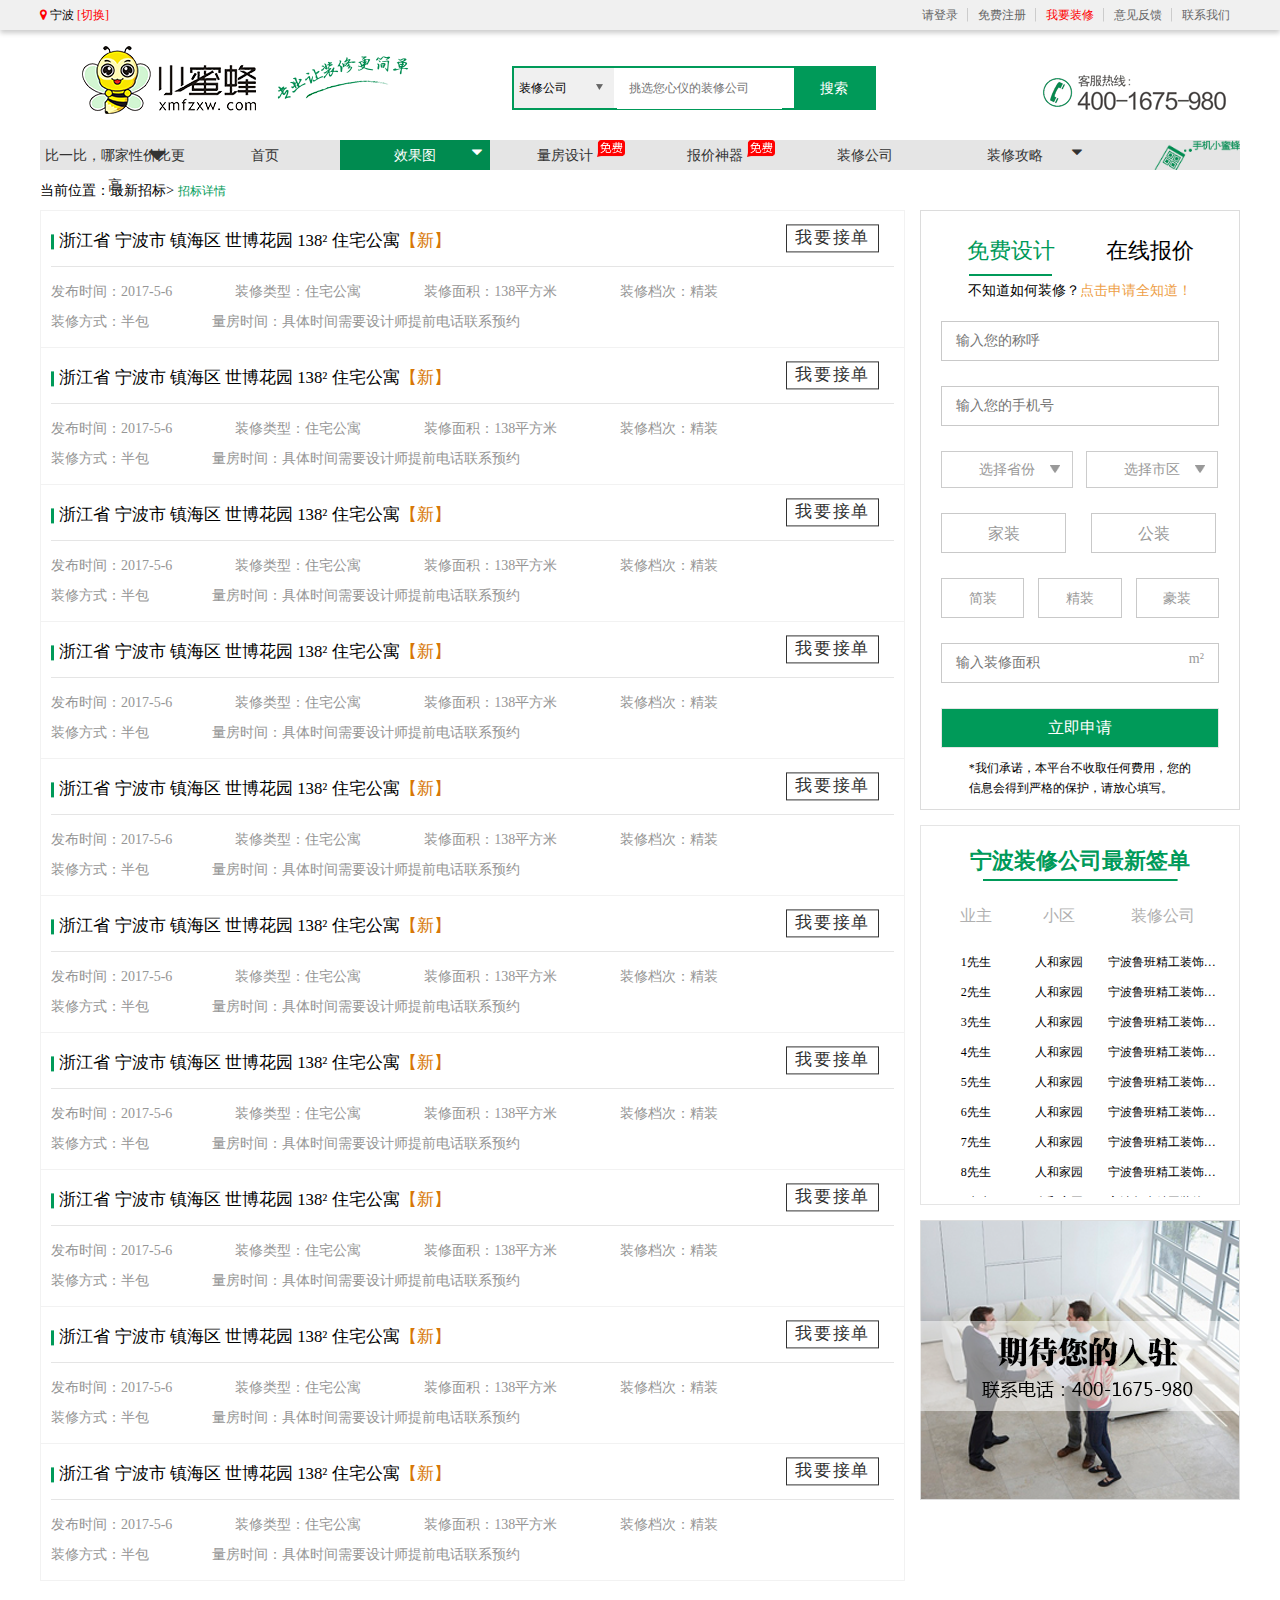
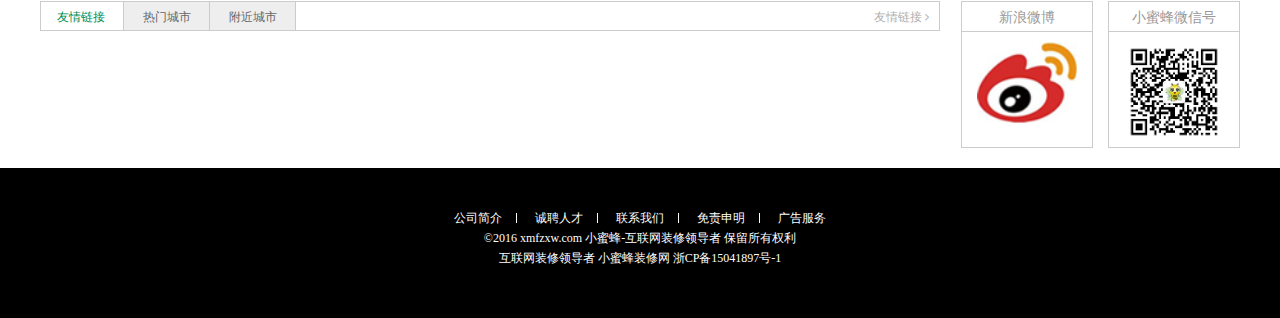
<file: zbxx_list.html>
<!DOCTYPE html>
<html lang="en">
<head>
    <meta charset="UTF-8">
    <title>招标信息</title>
    <link rel="stylesheet" href="public/PC/1.0/Font-Awesome-3.2.1/css/font-awesome.min.css">
    <link rel="stylesheet" href="css/PC/1.0/common.css">
    <link rel="stylesheet" href="css/PC/1.0/zbxx.css">
</head>

<body>
<!--头部导航-->
<header>
    <div class="headerbox w1200">
        <p class="headerbox-left">
            <i class="icon-map-marker"></i>
            <span>宁波</span>
            <em><a href="">[切换]</a></em>
        </p>
        <ul class="headerbox-right">
            <li><a href="">请登录</a></li>
            <li><a href="">免费注册</a></li>
            <li><a href="" class="red">我要装修</a></li>
            <li><a href="">意见反馈</a></li>
            <li><a href="">联系我们</a></li>
        </ul>
    </div>
</header>
<!--头部导航-->
<!--    头部以下搜索、logo、联系方式-->
<div class="search w1200">
    <img src="images/PC/1.0/common/logo.png" alt="网站logo" class="search-logo">
    <form action="" class="clearfix">
        <div class="search-form">
            <select name="sslx" id="sslx">
                <option value="">装修公司</option>
                <option value="">设计师</option>
                <option value="">装修效果图</option>
            </select>
            <input type="text" placeholder="挑选您心仪的装修公司">
            <input type="submit" value="搜索">
        </div>
        <img src="images/PC/1.0/common/contactphone.gif" alt="联系方式图片" class="search-contact">
    </form>
</div>
<!--    头部以下搜索、logo、联系方式-->
<!--    头部导航-->
<nav class="header-nav w1200">
    <ul>
        <li>比一比，哪家性价比更高<i class="icon-caret-down icon-2x"></i></li>
        <li><a href="">首页</a></li>
        <li><a href="" class="on">效果图<i class="icon-caret-down"></i></a>
            <ul>
                <li><a href="">家装美图</a></li>
                <li><a href="">公装美图</a></li>
                <li><a href="">精品专题</a></li>
            </ul>
        </li>
        <li><a href="">量房设计<img src="images/PC/1.0/common/free.png" alt=""></a></li>
        <li><a href="">报价神器<img src="images/PC/1.0/common/free.png" alt=""></a></li>
        <li><a href="">装修公司</a></li>
        <li><a href="">装修攻略<i class="icon-caret-down"></i></a>
            <ul>
                <li><a href="">装修流程</a></li>
                <li><a href="">选材手册</a></li>
                <li><a href="">装修风水</a></li>
                <li><a href="">家具百科</a></li>
                <li><a href="">装修资讯</a></li>
            </ul>
        </li>
    </ul>
    <div class="mobilelogo">
        <img src="images/PC/1.0/common/mobilelogo.png" alt="手机logo" id="wxewm">
        <img src="images/PC/1.0/common/weixin.png" alt="微信二维码">
    </div>
</nav>
<!--    头部导航-->
<div class="dqwz">当前位置：最新招标> <em>招标详情</em></div>
<div class="list_box clearfix">
    <div class="zbxx_list">
        <ul>
            <li>
                <div>
                    <p class="zbxx_list_bt">浙江省 宁波市 镇海区 世博花园 138&sup2; 住宅公寓<em>【新】</em><span><a href="">我要接单</a></span></p>
                    <div class="miaoshu">
                        <span>发布时间：<em>2017-5-6</em></span>
                        <span>装修类型：<em>住宅公寓</em></span>
                        <span>装修面积：<em>138平方米</em></span>
                        <span>装修档次：<em>精装</em></span>
                        <span>装修方式：<em>半包</em></span>
                        <span>量房时间：<em>具体时间需要设计师提前电话联系预约</em></span>
                        <div class="yaoqiu"><span>装修招标详细要求：<em>喜欢简欧的装修风格，装修档次：精装修，半包全包都可以，具体看装修公司报价和选材，要求用材环保无辐射，空间能最大化合理利用，要装修公司口碑好，施工工艺好。量房时间：业主平时比较忙，量房会安排老婆过去，具体时间装修公司设计师跟业主电话联系预约。</em></span>
                        </div>
                    </div>
                </div>
            </li>
            <li>
                <div>
                    <p class="zbxx_list_bt">浙江省 宁波市 镇海区 世博花园 138&sup2; 住宅公寓<em>【新】</em><span><a href="">我要接单</a></span></p>
                    <div class="miaoshu">
                        <span>发布时间：<em>2017-5-6</em></span>
                        <span>装修类型：<em>住宅公寓</em></span>
                        <span>装修面积：<em>138平方米</em></span>
                        <span>装修档次：<em>精装</em></span>
                        <span>装修方式：<em>半包</em></span>
                        <span>量房时间：<em>具体时间需要设计师提前电话联系预约</em></span>
                        <div class="yaoqiu"><span>装修招标详细要求：<em>喜欢简欧的装修风格，装修档次：精装修，半包全包都可以，具体看装修公司报价和选材，要求用材环保无辐射，空间能最大化合理利用，要装修公司口碑好，施工工艺好。量房时间：业主平时比较忙，量房会安排老婆过去，具体时间装修公司设计师跟业主电话联系预约。</em></span>
                        </div>
                    </div>
                </div>
            </li>
            <li>
                <div>
                    <p class="zbxx_list_bt">浙江省 宁波市 镇海区 世博花园 138&sup2; 住宅公寓<em>【新】</em><span><a href="">我要接单</a></span></p>
                    <div class="miaoshu">
                        <span>发布时间：<em>2017-5-6</em></span>
                        <span>装修类型：<em>住宅公寓</em></span>
                        <span>装修面积：<em>138平方米</em></span>
                        <span>装修档次：<em>精装</em></span>
                        <span>装修方式：<em>半包</em></span>
                        <span>量房时间：<em>具体时间需要设计师提前电话联系预约</em></span>
                        <div class="yaoqiu"><span>装修招标详细要求：<em>喜欢简欧的装修风格，装修档次：精装修，半包全包都可以，具体看装修公司报价和选材，要求用材环保无辐射，空间能最大化合理利用，要装修公司口碑好，施工工艺好。量房时间：业主平时比较忙，量房会安排老婆过去，具体时间装修公司设计师跟业主电话联系预约。</em></span>
                        </div>
                    </div>
                </div>
            </li>
            <li>
                <div>
                    <p class="zbxx_list_bt">浙江省 宁波市 镇海区 世博花园 138&sup2; 住宅公寓<em>【新】</em><span><a href="">我要接单</a></span></p>
                    <div class="miaoshu">
                        <span>发布时间：<em>2017-5-6</em></span>
                        <span>装修类型：<em>住宅公寓</em></span>
                        <span>装修面积：<em>138平方米</em></span>
                        <span>装修档次：<em>精装</em></span>
                        <span>装修方式：<em>半包</em></span>
                        <span>量房时间：<em>具体时间需要设计师提前电话联系预约</em></span>
                        <div class="yaoqiu"><span>装修招标详细要求：<em>喜欢简欧的装修风格，装修档次：精装修，半包全包都可以，具体看装修公司报价和选材，要求用材环保无辐射，空间能最大化合理利用，要装修公司口碑好，施工工艺好。量房时间：业主平时比较忙，量房会安排老婆过去，具体时间装修公司设计师跟业主电话联系预约。</em></span>
                        </div>
                    </div>
                </div>
            </li>
            <li>
                <div>
                    <p class="zbxx_list_bt">浙江省 宁波市 镇海区 世博花园 138&sup2; 住宅公寓<em>【新】</em><span><a href="">我要接单</a></span></p>
                    <div class="miaoshu">
                        <span>发布时间：<em>2017-5-6</em></span>
                        <span>装修类型：<em>住宅公寓</em></span>
                        <span>装修面积：<em>138平方米</em></span>
                        <span>装修档次：<em>精装</em></span>
                        <span>装修方式：<em>半包</em></span>
                        <span>量房时间：<em>具体时间需要设计师提前电话联系预约</em></span>
                        <div class="yaoqiu"><span>装修招标详细要求：<em>喜欢简欧的装修风格，装修档次：精装修，半包全包都可以，具体看装修公司报价和选材，要求用材环保无辐射，空间能最大化合理利用，要装修公司口碑好，施工工艺好。量房时间：业主平时比较忙，量房会安排老婆过去，具体时间装修公司设计师跟业主电话联系预约。</em></span>
                        </div>
                    </div>
                </div>
            </li>
            <li>
                <div>
                    <p class="zbxx_list_bt">浙江省 宁波市 镇海区 世博花园 138&sup2; 住宅公寓<em>【新】</em><span><a href="">我要接单</a></span></p>
                    <div class="miaoshu">
                        <span>发布时间：<em>2017-5-6</em></span>
                        <span>装修类型：<em>住宅公寓</em></span>
                        <span>装修面积：<em>138平方米</em></span>
                        <span>装修档次：<em>精装</em></span>
                        <span>装修方式：<em>半包</em></span>
                        <span>量房时间：<em>具体时间需要设计师提前电话联系预约</em></span>
                        <div class="yaoqiu"><span>装修招标详细要求：<em>喜欢简欧的装修风格，装修档次：精装修，半包全包都可以，具体看装修公司报价和选材，要求用材环保无辐射，空间能最大化合理利用，要装修公司口碑好，施工工艺好。量房时间：业主平时比较忙，量房会安排老婆过去，具体时间装修公司设计师跟业主电话联系预约。</em></span>
                        </div>
                    </div>
                </div>
            </li>
            <li>
                <div>
                    <p class="zbxx_list_bt">浙江省 宁波市 镇海区 世博花园 138&sup2; 住宅公寓<em>【新】</em><span><a href="">我要接单</a></span></p>
                    <div class="miaoshu">
                        <span>发布时间：<em>2017-5-6</em></span>
                        <span>装修类型：<em>住宅公寓</em></span>
                        <span>装修面积：<em>138平方米</em></span>
                        <span>装修档次：<em>精装</em></span>
                        <span>装修方式：<em>半包</em></span>
                        <span>量房时间：<em>具体时间需要设计师提前电话联系预约</em></span>
                        <div class="yaoqiu"><span>装修招标详细要求：<em>喜欢简欧的装修风格，装修档次：精装修，半包全包都可以，具体看装修公司报价和选材，要求用材环保无辐射，空间能最大化合理利用，要装修公司口碑好，施工工艺好。量房时间：业主平时比较忙，量房会安排老婆过去，具体时间装修公司设计师跟业主电话联系预约。</em></span>
                        </div>
                    </div>
                </div>
            </li>
            <li>
                <div>
                    <p class="zbxx_list_bt">浙江省 宁波市 镇海区 世博花园 138&sup2; 住宅公寓<em>【新】</em><span><a href="">我要接单</a></span></p>
                    <div class="miaoshu">
                        <span>发布时间：<em>2017-5-6</em></span>
                        <span>装修类型：<em>住宅公寓</em></span>
                        <span>装修面积：<em>138平方米</em></span>
                        <span>装修档次：<em>精装</em></span>
                        <span>装修方式：<em>半包</em></span>
                        <span>量房时间：<em>具体时间需要设计师提前电话联系预约</em></span>
                        <div class="yaoqiu"><span>装修招标详细要求：<em>喜欢简欧的装修风格，装修档次：精装修，半包全包都可以，具体看装修公司报价和选材，要求用材环保无辐射，空间能最大化合理利用，要装修公司口碑好，施工工艺好。量房时间：业主平时比较忙，量房会安排老婆过去，具体时间装修公司设计师跟业主电话联系预约。</em></span>
                        </div>
                    </div>
                </div>
            </li>
            <li>
                <div>
                    <p class="zbxx_list_bt">浙江省 宁波市 镇海区 世博花园 138&sup2; 住宅公寓<em>【新】</em><span><a href="">我要接单</a></span></p>
                    <div class="miaoshu">
                        <span>发布时间：<em>2017-5-6</em></span>
                        <span>装修类型：<em>住宅公寓</em></span>
                        <span>装修面积：<em>138平方米</em></span>
                        <span>装修档次：<em>精装</em></span>
                        <span>装修方式：<em>半包</em></span>
                        <span>量房时间：<em>具体时间需要设计师提前电话联系预约</em></span>
                        <div class="yaoqiu"><span>装修招标详细要求：<em>喜欢简欧的装修风格，装修档次：精装修，半包全包都可以，具体看装修公司报价和选材，要求用材环保无辐射，空间能最大化合理利用，要装修公司口碑好，施工工艺好。量房时间：业主平时比较忙，量房会安排老婆过去，具体时间装修公司设计师跟业主电话联系预约。</em></span>
                        </div>
                    </div>
                </div>
            </li>
            <li>
                <div>
                    <p class="zbxx_list_bt">浙江省 宁波市 镇海区 世博花园 138&sup2; 住宅公寓<em>【新】</em><span><a href="">我要接单</a></span></p>
                    <div class="miaoshu">
                        <span>发布时间：<em>2017-5-6</em></span>
                        <span>装修类型：<em>住宅公寓</em></span>
                        <span>装修面积：<em>138平方米</em></span>
                        <span>装修档次：<em>精装</em></span>
                        <span>装修方式：<em>半包</em></span>
                        <span>量房时间：<em>具体时间需要设计师提前电话联系预约</em></span>
                        <div class="yaoqiu"><span>装修招标详细要求：<em>喜欢简欧的装修风格，装修档次：精装修，半包全包都可以，具体看装修公司报价和选材，要求用材环保无辐射，空间能最大化合理利用，要装修公司口碑好，施工工艺好。量房时间：业主平时比较忙，量房会安排老婆过去，具体时间装修公司设计师跟业主电话联系预约。</em></span>
                        </div>
                    </div>
                </div>
            </li>
        </ul>
    </div>
    <!--招标信息列表-->
    <div class="right_box">
        <div class="baojia_box">
            <p class="leibie"><em class="on">免费设计</em><em>在线报价</em></p>
            <ul>
                <li>
                    <div class="mfsj_box">
                        <p class="biaoyu">不知道如何装修？<em>点击申请全知道！</em></p>
                        <form action="">
                            <input type="text" placeholder="输入您的称呼" class="shuru name">
                            <p class="tishi">*请输入您真实的姓名</p>
                            <input type="text" placeholder="输入您的手机号" class="shuru mobile">
                            <p class="tishi">*请输入您真实的手机号码</p>
                            <div class="my-select">
                                <input type="text" value="选择省份" readonly class="select2 sheng">
                                <ul class="select2">
                                    <li data-value="1">浙江</li>
                                    <li data-value="2">上海</li>
                                    <li data-value="3">江苏</li>
                                </ul>
                            </div>
                            <div class="my-select nomargin">
                                <input type="text" value="选择市区" readonly class="select2 shi">
                                <ul class="select2">
                                    <li data-value="1">浙江</li>
                                    <li data-value="2">上海</li>
                                    <li data-value="3">江苏</li>
                                </ul>
                            </div>
                            <p class="tishi">*请选择地址</p>
                            <p class="zxzl"><span>家装</span><span>公装</span></p>
                            <p class="tishi">*请输入装修种类</p>
                            <p class="zxlx"><span>简装</span><span>精装</span><span>豪装</span></p>
                            <p class="tishi">*请输入装修类型</p>
                            <input type="text" placeholder="输入装修面积" class="shuru mianji"><em class="pfm">m&sup2;</em>
                            <p class="tishi">*请输入装修面积</p>
                            <input type="submit" value="立即申请" class="submit  mfsj_btn">
                            <p class="cn">*我们承诺，本平台不收取任何费用，您的信息会得到严格的保护，请放心填写。</p>
                        </form>
                    </div>
                </li>
                <li style="display: none;">
                    <div class="zxbj_box">
                        <p class="biaoyu">不知道如何装修？<em>点击申请全知道！</em></p>
                        <form action="">
                            <p class="zxzl"><span>家装</span><span>公装</span></p>
                            <p class="tishi">*请输入装修种类</p>
                            <p class="zxlx"><span>简装</span><span>精装</span><span>豪装</span></p>
                            <p class="tishi">*请输入装修类型</p>
                            <div class="my-select">
                                <input type="text" value="选择省份" readonly class="select2 sheng">
                                <ul class="select2">
                                    <li data-value="1">浙江</li>
                                    <li data-value="2">上海</li>
                                    <li data-value="3">江苏</li>
                                </ul>
                            </div>
                            <div class="my-select nomargin">
                                <input type="text" value="选择市区" readonly class="select2 shi">
                                <ul class="select2">
                                    <li data-value="1">浙江</li>
                                    <li data-value="2">上海</li>
                                    <li data-value="3">江苏</li>
                                </ul>
                            </div>
                            <p class="tishi">*请选择地址</p>
                            <input type="text" placeholder="输入装修面积" class="shuru mianji"><em class="pfm">m&sup2;</em>
                            <p class="tishi">*请输入装修面积</p>
                            <input type="text" placeholder="输入您的称呼" class="shuru name">
                            <p class="tishi">*请输入您真实的姓名</p>
                            <input type="text" placeholder="输入您的手机号" class="shuru mobile">
                            <p class="tishi">*请输入您真实的手机号码</p>
                            <input type="submit" value="获取报价" class="submit  zxbj_btn">
                            <p class="cn">*我们承诺，本平台不收取任何费用，您的信息会得到严格的保护，请放心填写。</p>
                        </form>
                    </div>
                </li>
            </ul>
        </div>
        <div class="baojia_jg_box" style="display: none">
            <h5>报价结果</h5>
            <p class="biaoyu">您家毛坯房半包装修预估价<em class="total">0</em>万元</p>
            <div class="bj_jieguo">
                <p>材料费：<em class="clf">0</em>元</p>
                <p>人工费：<em class="rgf">0</em>元</p>
                <p>设计费：<em>0</em>元</p>
            </div>
            <p class="ljqb"><a href="">了解半包全包区别>></a></p>
            <p class="link"><a href="">找装修公司>></a><a href="">装修效果图>></a></p>
            <p class="cn">*稍后客服将会给您回电，向您详细介绍装修预算细节</p>
        </div>
        <div class="right_box_zxqd">
            <h5>宁波装修公司最新签单</h5>
            <p class="lanmu"><span>业主</span><span>小区</span><span>装修公司</span></p>
            <div class="zxqd_list">
                <ul>
                    <li>
                        <p><span>1先生</span><span>人和家园</span><span>宁波鲁班精工装饰有限公司</span></p>
                    </li>
                    <li>
                        <p><span>2先生</span><span>人和家园</span><span>宁波鲁班精工装饰有限公司</span></p>
                    </li>
                    <li>
                        <p><span>3先生</span><span>人和家园</span><span>宁波鲁班精工装饰有限公司</span></p>
                    </li>
                    <li>
                        <p><span>4先生</span><span>人和家园</span><span>宁波鲁班精工装饰有限公司</span></p>
                    </li>
                    <li>
                        <p><span>5先生</span><span>人和家园</span><span>宁波鲁班精工装饰有限公司</span></p>
                    </li>
                    <li>
                        <p><span>6先生</span><span>人和家园</span><span>宁波鲁班精工装饰有限公司</span></p>
                    </li>
                    <li>
                        <p><span>7先生</span><span>人和家园</span><span>宁波鲁班精工装饰有限公司</span></p>
                    </li>
                    <li>
                        <p><span>8先生</span><span>人和家园</span><span>宁波鲁班精工装饰有限公司</span></p>
                    </li>
                    <li>
                        <p><span>9先生</span><span>人和家园</span><span>宁波鲁班精工装饰有限公司</span></p>
                    </li>
                    <li>
                        <p><span>10先生</span><span>人和家园</span><span>宁波鲁班精工装饰有限公司</span></p>
                    </li>
                    <li>
                        <p><span>11先生</span><span>人和家园</span><span>宁波鲁班精工装饰有限公司</span></p>
                    </li>
                    <li>
                        <p><span>12先生</span><span>人和家园</span><span>宁波鲁班精工装饰有限公司</span></p>
                    </li>
                    <li>
                        <p><span>13先生</span><span>人和家园</span><span>宁波鲁班精工装饰有限公司</span></p>
                    </li>
                    <li>
                        <p><span>14先生</span><span>人和家园</span><span>宁波鲁班精工装饰有限公司</span></p>
                    </li>
                </ul>
            </div>
        </div>
        <div class="right_box_lxwm">
            <img src="images/PC/1.0/common/right_box_lxwm.png" alt="">
        </div>
    </div>
    <!--右侧盒子-->
</div>
<!--    页脚-->
<footer>
    <div class="footertop w1200 clearfix">
        <div class="footer-left">
            <p>
                <span class="on">友情链接</span>
                <span>热门城市</span>
                <span>附近城市</span>
                <em>友情链接&nbsp;<i class="icon-angle-right"></i></em>
            </p>
            <ul>
                <li><a href="">移动房产网</a></li>
                <li><a href="">移动房产网</a></li>
                <li><a href="">移动房产网</a></li>
                <li><a href="">移动房产网</a></li>
                <li><a href="">移动房产网</a></li>
                <li><a href="">移动房产网</a></li>
                <li><a href="">移动房产网</a></li>
                <li><a href="">移动房产网</a></li>
                <li><a href="">移动房产网</a></li>
                <li><a href="">移动房产网</a></li>
                <li><a href="">移动房产网</a></li>
                <li><a href="">移动房产网</a></li>
                <li><a href="">移动房产网</a></li>
                <li><a href="">移动房产网</a></li>
                <li><a href="">移动房产网</a></li>
                <li><a href="">移动房产网</a></li>
                <li><a href="">移动房产网</a></li>
                <li><a href="">移动房产网</a></li>
                <li><a href="">移动房产网</a></li>
                <li><a href="">移动房产网</a></li>
                <li><a href="">移动房产网</a></li>
                <li><a href="">移动房产网</a></li>
                <li><a href="">移动房产网</a></li>
                <li><a href="">移动房产网</a></li>
                <li><a href="">移动房产网</a></li>
                <li><a href="">移动房产网</a></li>
                <li><a href="">移动房产网</a></li>
                <li><a href="">移动房产网</a></li>
                <li><a href="">移动房产网</a></li>
            </ul>
            <ul>
                <li><a href="">小蜜蜂装修网</a></li>
                <li><a href="">小蜜蜂装修网</a></li>
                <li><a href="">小蜜蜂装修网</a></li>
                <li><a href="">小蜜蜂装修网</a></li>
                <li><a href="">小蜜蜂装修网</a></li>
                <li><a href="">小蜜蜂装修网</a></li>
                <li><a href="">小蜜蜂装修网</a></li>
                <li><a href="">小蜜蜂装修网</a></li>
                <li><a href="">小蜜蜂装修网</a></li>
                <li><a href="">小蜜蜂装修网</a></li>
                <li><a href="">小蜜蜂装修网</a></li>
                <li><a href="">小蜜蜂装修网</a></li>
                <li><a href="">小蜜蜂装修网</a></li>
                <li><a href="">小蜜蜂装修网</a></li>
                <li><a href="">小蜜蜂装修网</a></li>
                <li><a href="">小蜜蜂装修网</a></li>
                <li><a href="">小蜜蜂装修网</a></li>
                <li><a href="">小蜜蜂装修网</a></li>
                <li><a href="">小蜜蜂装修网</a></li>
                <li><a href="">小蜜蜂装修网</a></li>
                <li><a href="">小蜜蜂装修网</a></li>
                <li><a href="">小蜜蜂装修网</a></li>
                <li><a href="">小蜜蜂装修网</a></li>
                <li><a href="">小蜜蜂装修网</a></li>
            </ul>
            <ul>
                <li><a href="">中翰装饰</a></li>
                <li><a href="">中翰装饰</a></li>
                <li><a href="">中翰装饰</a></li>
                <li><a href="">中翰装饰</a></li>
                <li><a href="">中翰装饰</a></li>
                <li><a href="">中翰装饰</a></li>
                <li><a href="">中翰装饰</a></li>
                <li><a href="">中翰装饰</a></li>
                <li><a href="">中翰装饰</a></li>
                <li><a href="">中翰装饰</a></li>
                <li><a href="">中翰装饰</a></li>
                <li><a href="">中翰装饰</a></li>
                <li><a href="">中翰装饰</a></li>
                <li><a href="">中翰装饰</a></li>
                <li><a href="">中翰装饰</a></li>
                <li><a href="">中翰装饰</a></li>
                <li><a href="">中翰装饰</a></li>
                <li><a href="">中翰装饰</a></li>
                <li><a href="">中翰装饰</a></li>
                <li><a href="">中翰装饰</a></li>
                <li><a href="">中翰装饰</a></li>
                <li><a href="">中翰装饰</a></li>
                <li><a href="">中翰装饰</a></li>
                <li><a href="">中翰装饰</a></li>
                <li><a href="">中翰装饰</a></li>
                <li><a href="">中翰装饰</a></li>
                <li><a href="">中翰装饰</a></li>
                <li><a href="">中翰装饰</a></li>
                <li><a href="">中翰装饰</a></li>
                <li><a href="">中翰装饰</a></li>
                <li><a href="">中翰装饰</a></li>
            </ul>
        </div>
        <div class="footer-right">
            <dl>
                <dt>新浪微博</dt>
                <dd><img src="images/PC/1.0/common/sina.jpg" alt=""></dd>
            </dl>
            <dl>
                <dt>小蜜蜂微信号</dt>
                <dd><img src="images/PC/1.0/common/weixin.png" alt=""></dd>
            </dl>
        </div>
    </div>
    <div class="footerbottom clearfix">
        <p>
            <span><a href="">公司简介</a></span>
            <span><a href="">诚聘人才</a></span>
            <span><a href="">联系我们</a></span>
            <span><a href="">免责申明</a></span>
            <span><a href="">广告服务</a></span>
        </p>
        <p>&copy;2016 xmfzxw.com 小蜜蜂-互联网装修领导者 保留所有权利</p>
        <p>互联网装修领导者 小蜜蜂装修网 浙CP备15041897号-1</p>
    </div>
    <!-- 页脚下半部分 -->
</footer>
<!--    页脚-->
</body>

</html>
<script type="text/javascript" src="http://apps.bdimg.com/libs/jquery/2.1.4/jquery.min.js"></script>
<script type="text/javascript" src="js/PC/1.0/common.js"></script>
<script type="text/javascript" src="js/PC/1.0/select.js"></script>
<script type="text/javascript" src="js/PC/1.0/mfbj.js"></script>
</file>
<file: css/PC/1.0/base.css>
.border_gray {
  border: 1px solid #e5e5e5;
}
.big_fs {
  font-size: 1.3em;
}
em {
  font-style: normal;
}
.transition {
  -webkit-transition: all 0.5s;
  transition: all 0.5s;
}
.lh30 {
  line-height: 30px;
}
.m0 {
  margin: 0;
}
.text_overflow {
  overflow: hidden;
  text-overflow: ellipsis;
  white-space: nowrap;
}
.p0 {
  padding: 0;
}
a:hover {
  text-decoration: none;
}
ul {
  margin: 0;
  padding: 0;
}
li {
  list-style-type: none;
}
.w1200 {
  width: 1170px;
  height: auto;
  margin: 0 auto;
}
.header {
  -webkit-box-shadow: 0 0 1px 2px #e7e7e7;
          box-shadow: 0 0 1px 2px #e7e7e7;
  height: 30px;
  line-height: 30px;
}
.header span {
  color: #d9534f;
  font-size: 1.3em;
}
.header a.choose {
  color: #d9534f;
}
.header ul li {
  display: inline-block;
  padding: 0 15px;
  background: -webkit-gradient(linear, left top, left bottom, from(#555555), to(#555555)) no-repeat right center;
  background: linear-gradient(to bottom, #555555, #555555) no-repeat right center;
  background-size: 1px 45%;
}
.header ul li:last-child {
  padding-right: 0;
  background: none;
}
.header ul li a {
  color: #555555;
}
.header ul li a:hover {
  -webkit-transition: all 0.5s;
  transition: all 0.5s;
  color: #222222;
}
.footer_on {
  width: 1170px;
  height: auto;
  margin: 0 auto;
  padding: 20px 0;
}
.footer_on .col-xs-2 {
  height: 100%;
}
.footer_on .col-xs-2 h3 {
  margin: 10px auto;
}
.footer_on .col-xs-2 ul {
  width: 95%;
  height: auto;
  border-left: 1px solid #CCC;
  float: right;
}
.footer_on .col-xs-2 ul li {
  line-height: 30px;
  text-indent: 2em;
}
.footer_on .col-xs-2 ul li a {
  color: #666;
}
.footer_on .col-xs-2 ul li a:hover {
  color: #333;
}
.footer_on .col-xs-6 {
  height: 100%;
  padding: 0;
  text-align: center;
}
.footer_on .col-xs-6 .col-xs-10 {
  border: 1px solid #CCC;
  border-top: none;
  border-bottom: none;
  padding: 15px;
  margin: 0 auto;
}
.footer_on .col-xs-6 .col-xs-10 p {
  font-size: 24px;
  color: #009a59;
  margin-top: 15px;
}
.footer_on .col-xs-6 .col-xs-10 a {
  display: inline-block;
  border: 2px solid #009a59;
  background-color: #f3f3f3;
  padding: 5px 40px;
  color: #333;
  font-size: 16px;
}
.footer_on .col-xs-6 .col-xs-10 a:hover {
  background-color: #009a59;
  color: #FFF;
}
.footer_down {
  margin: 20px auto;
}
.footer_down #footer_type_control {
  width: 100%;
  line-height: 30px;
  border-bottom: 1px solid #f3f3f3;
}
.footer_down #footer_type_control span {
  display: inline-block;
  padding-right: 30px;
  cursor: pointer;
}
.footer_down #footer_type_control span.active {
  background: -webkit-gradient(linear, right top, left top, from(#009a59), to(#009a59)) no-repeat bottom left;
  background: linear-gradient(to left, #009a59, #009a59) no-repeat bottom left;
  background-size: 70% 2px;
}
.footer_down #footer_type_control a {
  float: right;
}
.footer_down ul {
  display: none;
  width: 100%;
  height: auto;
  margin-top: 15px;
}
.footer_down ul li {
  display: inline-block;
  padding: 0 15px;
  line-height: 30px;
}
.footer_down ul li a {
  color: #666;
}
.footer_down ul li a:hover {
  color: #333;
}
.footer_down ul:nth-child(2) {
  display: block;
}
p.banquan {
  line-height: 25px;
  margin: 0;
  padding: 15px auto;
  text-align: center;
}
</file>
<file: css/PC/1.0/index.css>
h1.lm_title{display:inline-block;margin:20px auto 0;position:relative;font-size:24px}h1.lm_title:before,h1.lm_title:after{content:"————————————";position:absolute;-webkit-transform:translateX(-130%);transform:translateX(-130%);font-size:14px;line-height:33px;letter-spacing:-0.1em}h1.lm_title:after{right:0;-webkit-transform:translateX(130%);transform:translateX(130%)}h5.lm_title_small{color:#333}h5.lm_title_small strong{font-size:1em;color:#f00}.sprite_bg{background:url("../../../images/PC/1.0/index_sprite.png") no-repeat}a:hover{text-decoration:none}ul{margin:0;padding:0}li{list-style-type:none}.w1200{width:1170px;height:auto;margin:0 auto}.header{-webkit-box-shadow:0 0 1px 2px #e7e7e7;box-shadow:0 0 1px 2px #e7e7e7;height:30px;line-height:30px}.header span{color:#d9534f;font-size:1.3em}.header a.choose{color:#d9534f}.header ul li{display:inline-block;padding:0 15px;background:-webkit-gradient(linear, left top, left bottom, from(#555), to(#555)) no-repeat right center;background:linear-gradient(to bottom, #555, #555) no-repeat right center;background-size:1px 45%}.header ul li:last-child{padding-right:0;background:none}.header ul li a{color:#555}.header ul li a:hover{-webkit-transition:all .5s;transition:all .5s;color:#222}.menu_box{-webkit-box-sizing:border-box;box-sizing:border-box;border-bottom:2px solid #009a59}.menu_box .menu{width:1170px;height:auto;margin:0 auto;height:80px}.menu_box .menu img.menu_logo{width:auto;height:80%;float:left;margin-top:8px}.menu_box .menu ul{float:left;height:100%;width:auto;margin-left:20px}.menu_box .menu ul li{display:inline-block;line-height:80px;position:relative}.menu_box .menu ul li a{display:block;width:110px;text-align:center;height:100%;font-size:18px;font-weight:400;color:#333}.menu_box .menu ul li a:hover,.menu_box .menu ul li a.active{-webkit-transition:all .5s;transition:all .5s;color:#009a59;-webkit-box-shadow:0 0 100px #f3f3f3 inset;box-shadow:0 0 100px #f3f3f3 inset;background:-webkit-gradient(linear, left top, right top, from(#009a59), to(#009a59)) no-repeat center top;background:linear-gradient(to right, #009a59, #009a59) no-repeat center top;background-size:45% 2px}.menu_box .menu ul li ul{z-index:999;background-color:#eee;display:none;position:absolute;top:80px;margin-left:0;line-height:40px;width:100%;height:auto;-webkit-box-sizing:border-box;box-sizing:border-box;border:1px solid #f3f3f3;border-top:none;-webkit-transition:all .5s;transition:all .5s}.menu_box .menu ul li ul li{line-height:40px;display:block}.menu_box .menu ul li ul li a:hover{background:none}.menu_box .menu ul li:hover ul{display:block}.menu_box .menu .menu_form{float:right;height:80px;line-height:80px}.menu_box .menu .menu_form input,.menu_box .menu .menu_form .input-group-addon{border:1px solid #009a59}.menu_box .menu .menu_form .input-group-addon{background-color:#009a59;cursor:pointer;border-radius:0 5px 5px 0}.menu_box .menu .menu_form .input-group-addon span{color:#fff;font-size:1.3em}.banner_box{position:relative}.banner_box .banner{cursor:pointer;width:1170px;height:auto;margin:0 auto;height:100%;position:absolute;top:0;left:50%;-webkit-transform:translateX(-50%);transform:translateX(-50%)}.banner_box .banner .b1{width:390px;height:100%;-webkit-box-sizing:border-box;box-sizing:border-box;float:left}.banner_box .banner .b1 div{width:100%;height:33.33%;padding:12% 10%;position:relative;background-color:rgba(255,255,255,0.5);border-bottom:3px dashed #333;cursor:pointer;-webkit-transition:all .5s;transition:all .5s}.banner_box .banner .b1 div:last-child{border-bottom:none}.banner_box .banner .b1 div:hover{background-color:rgba(0,0,0,0.5)}.banner_box .banner .b1 div:hover h4,.banner_box .banner .b1 div:hover p,.banner_box .banner .b1 div:hover span{color:#fff}.banner_box .banner .b1 div:first-child:hover em{background-position:0 -305px}.banner_box .banner .b1 div:nth-child(2):hover em{background-position:0 -200px}.banner_box .banner .b1 div:nth-child(3):hover em{background-position:0 -617px}.banner_box .banner .b1 div em{position:absolute;top:50%;-webkit-transform:translateY(-50%);transform:translateY(-50%);display:inline-block;width:60px;height:50px;background:url("../../../images/PC/1.0/index_sprite.png") no-repeat;background-size:100px;float:left;-webkit-transition:all .5s;transition:all .5s}.banner_box .banner .b1 div:first-child em{background-position:0 -355px}.banner_box .banner .b1 div:nth-child(2) em{background-position:0 -250px}.banner_box .banner .b1 div:nth-child(3) em{background-position:0 -667px;height:52px}.banner_box .banner .b1 div h4{position:absolute;top:50%;-webkit-transform:translateY(-50%);transform:translateY(-50%);left:25%}.banner_box .banner .b1 div h4 p{font-size:14px;line-height:30px}.banner_box .banner .b1 div h4 p strong{color:#d9534f}.banner_box .banner .b1 div span{position:absolute;right:10%;top:50%;-webkit-transform:translate(-50%, -50%);transform:translate(-50%, -50%)}.banner_box .banner .b2{cursor:auto;width:390px;height:100%;background-color:rgba(0,0,0,0.7);float:left;display:none}.banner_box .banner .b2 .form-group{padding:15px 40px}.banner_box .banner .b2 .form-group h4{color:#fff}.banner_box .banner .b2 .form-group h4 strong{color:#f0ad4e}.banner_box .banner .b2 .form-group input,.banner_box .banner .b2 .form-group select{margin-bottom:20px}.banner_box .banner .b2 .form-group .input-group input{margin-bottom:0}.banner_box .banner .b2 .form-group select{width:49%}.banner_box .banner .b2 .form-group input[type='submit']{margin:20px auto 10px;background-color:#009a59;border-color:#009a59}.banner_box .banner .b2 p.promise{color:#fff}.banner_box .banner .b3{display:none;cursor:auto;width:390px;height:100%;background-color:rgba(255,255,255,0.7);float:left;padding:15px 40px}.banner_box .banner .b3 h1{font-size:18px;color:#333;font-weight:400}.banner_box .banner .b3 span{display:block;width:100px;height:100px;margin:15px auto 0;background:url("../../../images/PC/1.0/index_sprite.png") no-repeat 0 -274px;background-size:190px}.banner_box .banner .b3 h2{text-align:center;font-size:42px;font-weight:bolder;font-family:"STXinwei";margin:5px 0}.banner_box .banner .b3 h3{font-size:38px;text-align:center;font-weight:bold;font-family:"STXinwei";color:#009a59;margin:5px 0}.banner_box .banner .b3 p{line-height:25px;text-indent:2em}#carousel-example-generic .carousel-control{width:5%}.link_box{margin:20px auto;text-align:center}.link_box .col-xs-3{display:block;border:10px solid transparent;padding:15px;-webkit-box-shadow:0 0 1px #a8a8a8 inset;box-shadow:0 0 1px #a8a8a8 inset;color:#333;-webkit-transition:all .5s;transition:all .5s}.link_box .col-xs-3:hover{-webkit-transform:translateY(-3px);transform:translateY(-3px);-webkit-box-shadow:0 0 1px #009a59 inset;box-shadow:0 0 1px #009a59 inset}.link_box .col-xs-3 em{display:block;width:100px;height:100px;float:left;background:url("../../../images/PC/1.0/index_sprite.png") no-repeat;background-size:300px;-webkit-transition:all .5s;transition:all .5s}.link_box .col-xs-3:first-child em{background-position:0 -3360px}.link_box .col-xs-3:nth-child(2) em{background-position:0 -3260px}.link_box .col-xs-3:nth-child(3) em{background-position:-160px -3101px}.link_box .col-xs-3:nth-child(4) em{background-position:-100px -3259px}.link_box .col-xs-3 h4{margin-top:28px}.company_box{background-color:#f3f3f3}.company_box .company{width:1170px;height:auto;margin:0 auto;padding:20px 0 40px;text-align:center}.company_box .company ul.company_area{width:auto;height:30px;line-height:30px;margin:30px auto 15px}.company_box .company ul.company_area li{display:inline-block;padding:0 20px;cursor:pointer;background:-webkit-gradient(linear, left top, left bottom, from(#999), to(#999)) no-repeat right center;background:linear-gradient(to bottom, #999, #999) no-repeat right center;background-size:1px 45%}.company_box .company ul.company_area li:last-child{background:none}.company_box .company ul.company_area li a{display:block;padding:0 10px;border-radius:10px;color:#333}.company_box .company ul.company_area li a.active{color:#f00}.company_box .company ul.company_area li a:hover{background-color:#009a59;color:#fff}#company_list{width:100%;height:400px}#company_list ul{width:100%;height:100%;font-size:0}#company_list ul li{width:270px;height:100%;display:inline-block;margin:0 30px 0 0;font-size:14px;position:relative;-webkit-transition:all .5s;transition:all .5s}#company_list ul li:last-child{margin:0}#company_list ul li:before,#company_list ul li:after{display:block;content:'';width:30%;height:90%;position:absolute;bottom:5px;-webkit-transform:rotate(-5deg);transform:rotate(-5deg);-webkit-transition:all .5s;transition:all .5s}#company_list ul li:before{left:15px}#company_list ul li:after{right:15px;-webkit-transform:rotate(5deg);transform:rotate(5deg)}#company_list ul li:hover{-webkit-transform:translateY(-5px);transform:translateY(-5px)}#company_list ul li:hover:before,#company_list ul li:hover:after{background-color:#999;-webkit-box-shadow:0 0 20px 5px #999;box-shadow:0 0 20px 5px #999}#company_list ul li a{display:block;width:100%;height:100%;border-radius:5px;background-color:#fff;position:relative;color:#333;text-decoration:none;z-index:3;border:1px solid #e5e5e5;-webkit-transition:all .5s;transition:all .5s}#company_list ul li a:hover b{color:#009a59}#company_list ul li a.recommend:after,#company_list ul li a.praise:after,#company_list ul li a.hot:after{content:"";display:block;width:50px;height:69px;position:absolute;top:0;left:15px;background:url("../../../images/PC/1.0/index_sprite.png") no-repeat;background-size:245px}#company_list ul li a.recommend:after{background-position:-84px -2743px}#company_list ul li a.praise:after{background-position:-84px -2812px;height:68px}#company_list ul li a.hot:after{background-position:-84px -2880px}#company_list ul li a .mentou{width:100%;height:50%;overflow:hidden}#company_list ul li a .mentou img{width:100%;height:auto}#company_list ul li a img.company_logo{border:1px solid #aaa;width:100px;height:100px;border-radius:50%;position:absolute;top:50%;left:50%;z-index:3;-webkit-transform:translate(-50%, -50%);transform:translate(-50%, -50%)}#company_list ul li a .describe{padding-top:70px}#company_list ul li a .describe h5{overflow:hidden;text-overflow:ellipsis;white-space:nowrap}#company_list ul li a .describe p span{display:inline-block;width:50%;color:#666}#company_list ul li a .describe p span em{color:#f00}#company_list ul li a .describe b:hover{background-color:#fff;border-color:#ccc}.owner_box{width:1170px;height:auto;margin:0 auto;text-align:center;margin:20px auto 40px}.owner_box .owner{-webkit-box-sizing:border-box;box-sizing:border-box;margin-top:30px;width:100%;height:400px;border:3px solid #f3776a;padding:6px}.owner_box .owner .col-xs-2{height:100%;background-color:#f3776a;padding:80px 45px;font-size:36px;color:#fff;letter-spacing:.3em;line-height:70px;font-weight:100}.owner_box .owner .col-xs-10{height:100%;overflow:hidden;position:relative}.owner_box .owner .col-xs-10 ul{position:absolute;top:-20px;left:15px;width:97%}.owner_box .owner .col-xs-10 p,.owner_box .owner .col-xs-10 li{line-height:45px;height:45px;margin:20px auto}.owner_box .owner .col-xs-10 p span,.owner_box .owner .col-xs-10 li span{display:inline-block;width:15%;overflow:hidden;text-overflow:ellipsis;white-space:nowrap}.owner_box .owner .col-xs-10 p span:nth-child(4),.owner_box .owner .col-xs-10 li span:nth-child(4){width:10%}.owner_box .owner .col-xs-10 p span a.btn-danger,.owner_box .owner .col-xs-10 li span a.btn-danger{background-color:#ffa17e;border-color:#ffa17e;cursor:pointer}.owner_box .owner .col-xs-10 p{background-color:#f3776a;color:#fff;margin:0}.owner_box .apply{-webkit-box-sizing:border-box;box-sizing:border-box;margin-top:30px;width:100%;height:180px;border:3px solid #6398bd;padding:6px}.owner_box .apply .col-xs-2{height:100%;background-color:#6398bd;padding:15px 30px;font-size:36px;color:#fff;letter-spacing:.3em;line-height:70px;font-weight:100}.owner_box .apply form.col-xs-10{height:100%}.owner_box .apply form.col-xs-10 .col-xs-3{height:100%;text-align:left;padding-top:45px}.owner_box .apply form.col-xs-10 .col-xs-3:last-child{text-align:center;padding-top:70px}.picture_box{background-color:#f3f3f3;padding:20px 0 40px}.picture_box .picture{width:1170px;height:auto;margin:0 auto;text-align:center}.picture_box .picture>.row{margin-top:30px}.picture_box .picture .picture_big{width:485px;padding:0;height:100%}.picture_box .picture .col-xs-2{height:480px;overflow:hidden;-webkit-box-sizing:border-box;box-sizing:border-box;border:1px solid #e5e5e5;padding:0}.picture_box .picture .col-xs-2 h1{background-color:#e5e5e5;text-align:center;color:#333;font-size:16px;font-weight:normal;margin:0;line-height:40px}.picture_box .picture .col-xs-2 ul{font-size:0}.picture_box .picture .col-xs-2 ul li{display:inline-block;font-size:14px;width:50%;line-height:30px}.picture_box .picture .col-xs-2 ul li a{display:block;width:100%;height:100%;color:#666;text-decoration:none;cursor:pointer}.picture_box .picture .col-xs-2 ul li a.active{color:#009a59;text-decoration:none}.picture_box .picture .col-xs-10{height:480px;overflow:hidden}.picture_box .picture .picture_small{width:227px;padding:0;border-left:15px solid transparent;margin-bottom:15px;height:232px}.picture_box .picture .picture_big img,.picture_box .picture .picture_small img{width:100%;height:100%;-webkit-transition:all .5s;transition:all .5s}.picture_box .picture .picture_big,.picture_box .picture .picture_small{overflow:hidden;position:relative;-webkit-transition:all .5s;transition:all .5s}.picture_box .picture .picture_big p,.picture_box .picture .picture_small p{opacity:0;-webkit-filter:opacity(0);filter:opacity(0);width:100%;height:100%;line-height:480px;position:absolute;top:0;left:0;color:#fff;font-size:24px;background-color:#009a59;-webkit-transition:all .5s;transition:all .5s;overflow:hidden;text-overflow:ellipsis;white-space:nowrap}.picture_box .picture .picture_big:hover p,.picture_box .picture .picture_small:hover p{opacity:.7;-webkit-filter:opacity(70);filter:opacity(70)}.picture_box .picture .picture_big:hover img,.picture_box .picture .picture_small:hover img{-webkit-transform:scale(1.02);transform:scale(1.02)}.picture_box .picture .picture_small p{font-size:14px;line-height:232px}.fitment_box{width:1170px;height:auto;margin:0 auto;text-align:center;padding:20px 0 40px}.fitment_box .fitment{width:100%;height:530px;margin-top:30px}.fitment_box .fitment .fitment_menu{width:260px;height:100%;margin-right:40px;float:left}.fitment_box .fitment .fitment_menu div{width:100%;height:33.33%;padding:70px 0;cursor:pointer;position:relative}.fitment_box .fitment .fitment_menu div:nth-child(1){background-color:#facd89}.fitment_box .fitment .fitment_menu div:nth-child(2){background-color:#84ccc9}.fitment_box .fitment .fitment_menu div:nth-child(3){background-color:#acd598}.fitment_box .fitment .fitment_menu div:after{content:"";display:block;width:30px;height:30px;position:absolute;right:7px;top:50%;background-color:transparent;-webkit-transform:rotate(45deg) translateY(-50%);transform:rotate(45deg) translateY(-50%);-webkit-transform-origin:bottom;transform-origin:bottom;z-index:-1;-webkit-transition:all .5s;transition:all .5s}.fitment_box .fitment .fitment_menu div:nth-child(1):hover:after{background-color:#facd89}.fitment_box .fitment .fitment_menu div:nth-child(2):hover:after{background-color:#84ccc9}.fitment_box .fitment .fitment_menu div:nth-child(3):hover:after{background-color:#acd598}.fitment_box .fitment .fitment_menu div h3{margin:0;font-size:30px}.fitment_box .fitment .fitment_menu div h3 span{font-size:24px}.fitment_box .fitment .fitment_menu div p{font-size:20px}.fitment_box .fitment .fitment_menu div:nth-child(1).active:after{background-color:#facd89}.fitment_box .fitment .fitment_menu div:nth-child(2).active:after{background-color:#84ccc9}.fitment_box .fitment .fitment_menu div:nth-child(3).active:after{background-color:#acd598}.fitment_box .fitment .fitment_main{width:870px;height:100%;float:left;position:relative}.fitment_box .fitment .fitment_main .in_main{position:absolute;top:0;left:0;width:100%;height:100%}.fitment_box .fitment .fitment_main .in_main .in_main_up{display:inline-block;width:100%;height:58%;background-color:#f3f3f3;color:#333;overflow:hidden}.fitment_box .fitment .fitment_main .in_main .in_main_up:hover img{-webkit-transform:scale(1.02);transform:scale(1.02)}.fitment_box .fitment .fitment_main .in_main .in_main_up .col-xs-6{width:50%;padding:0;overflow:hidden}.fitment_box .fitment .fitment_main .in_main .in_main_up .col-xs-6 img{width:100%;height:auto;-webkit-transition:all .5s;transition:all .5s}.fitment_box .fitment .fitment_main .in_main .in_main_up .col-xs-6 h4{font-size:20px;margin-top:30px;margin-bottom:5px;overflow:hidden;text-overflow:ellipsis;white-space:nowrap}.fitment_box .fitment .fitment_main .in_main .in_main_up .col-xs-6 p{text-indent:2em;padding:0 30px;line-height:25px;text-align:left;color:#555;font-size:16px;display:-webkit-box;-webkit-box-orient:vertical;-webkit-line-clamp:10;overflow:hidden}.fitment_box .fitment .fitment_main .in_main .in_main_down{display:inline-block;height:39%;width:100%;margin-top:1%}.fitment_box .fitment .fitment_main .in_main .in_main_down .col-xs-4{height:100%;border:15px solid #fff;border-top:none;border-bottom:none;padding:0;background-color:#f3f3f3;overflow:hidden;position:relative}.fitment_box .fitment .fitment_main .in_main .in_main_down .col-xs-4 img{width:100%;height:auto;-webkit-transition:all .5s;transition:all .5s}.fitment_box .fitment .fitment_main .in_main .in_main_down .col-xs-4:hover img{-webkit-transform:scale(1.02);transform:scale(1.02)}.fitment_box .fitment .fitment_main .in_main .in_main_down .col-xs-4 p{position:absolute;bottom:0;left:0;background-color:rgba(255,255,255,0.6);line-height:30px;width:100%;margin:0;color:#555;overflow:hidden;text-overflow:ellipsis;white-space:nowrap}.fitment_box .fitment .fitment_main .in_main:nth-child(2),.fitment_box .fitment .fitment_main .in_main:nth-child(3){display:none}.service_box{text-align:center;padding:20px 0}.service_box .service{width:1170px;height:auto;margin:0 auto}.service_box .service .row{margin:15px auto}.service_box .service .row .col-xs-4 img{width:100%;height:auto;border:1px solid #999}.designer_box{background-color:#f3f3f3;padding:20px 0 40px;text-align:center}.designer_box .designer{width:1170px;height:auto;margin:0 auto}.designer_box .designer ul{display:block;width:100%;height:auto;margin-top:30px}.designer_box .designer ul li{display:inline-block;width:18%;height:auto;margin:0 6% 60px 0}.designer_box .designer ul li a{display:block;width:100%;height:100%;position:relative;color:#666;text-align:left}.designer_box .designer ul li a:hover{color:#fff}.designer_box .designer ul li a:hover div{background-color:rgba(109,224,173,0.8)}.designer_box .designer ul li a:hover small{color:#fff}.designer_box .designer ul li a:hover h5{border-color:#fff}.designer_box .designer ul li a img{width:100%;height:215px}.designer_box .designer ul li a div{position:absolute;bottom:-60px;right:-35%;padding:10px 15px;background-color:rgba(255,255,255,0.7);width:75%}.designer_box .designer ul li a div h5{font-size:18px;padding-bottom:5px;border-bottom:3px solid #9c9c9c;width:100%;overflow:hidden;text-overflow:ellipsis;white-space:nowrap}.designer_box .designer ul li a div h5 small{font-size:.8em;text-indent:1em}.designer_box .designer ul li a div h6{width:100%;font-size:14px;overflow:hidden;text-overflow:ellipsis;white-space:nowrap}.designer_box .designer ul li a div p{width:100%;font-size:12px;overflow:hidden;text-overflow:ellipsis;white-space:nowrap;text-indent:1em}
</file>
<file: css/PC/1.0/common.css>
* {
    margin: 0;
    padding: 0;
    font-family: "Microsoft YaHei";
    font-size: 12px;
}
a {
    text-decoration: none;
    color: #333;
}
li {
    list-style-type: none;
}
.clearfix:after {
    content: " ";
    display: block;
    clear: both;
    height: 0;
}
.clearfix {
    zoom: 1;
}
.w1200 {
    width: 1200px;
    margin: 0 auto;
    height: auto;
}
img {
    border: none;
}
em {
    font-style: normal;
}
.red {
    color: red!important;
}
/*初始化*/

header {
    width: 100%;
    height: 30px;
    background-color: #f0f0f0;
    box-shadow: 0px 3px 5px #ccc;
}
.headerbox {
    height: 30px;
    line-height: 30px;
}
.headerbox-left {
    width: auto;
    height: auto;
    float: left;
}
.headerbox-left .icon-map-marker {
    color: red;
}
.headerbox-left em a {
    display: inline-block;
    color: red;
}
ul.headerbox-right {
    float: right;
    width: auto;
    height: 30px;
    display: inline-block;
}
ul.headerbox-right li {
    float: left;
    display: -webkit-box;
    display: -ms-flexbox;
    display: flex;
    height: 100%;
    width: auto;
    box-sizing: border-box;
}
ul.headerbox-right li a {
    display: block;
    height: 30px;
    line-height: 30px;
    color: #666;
    text-align: center;
    width: 100%;
    padding: 0 10px;
    background-image: -webkit-linear-gradient( top, #ccc, #ccc);
    background-image: linear-gradient( to bottom, #ccc, #ccc);
    background-position: right;
    background-repeat: no-repeat;
    background-size: 1px 45%;
}
ul.headerbox-right li:last-child a {
    background-image: none;
}

/*顶部*/


/*   头部以下搜索、logo、联系方式*/

.search {
    height: 110px;
}
.search form {
    width: 100%;
    height: auto;
}
.search .search-logo {
    height: 95px;
    display: inline-block;
    float: left;
}
.search .search-contact {
    float: right;
    width: auto;
    height: auto;
}
.search form .search-form {
    width: 30%;
    margin: 0 auto;
    height: 40px;
    box-sizing: border-box;
    // border: 2px solid #009a59;
    -webkit-box-shadow:0 0 0 2px #009a59;
    box-shadow:0 0 0 2px #009a59;
    background-color: #FFF;
    -webkit-transform: translate(0, 50%);
    transform: translate(15%, 95%);
}
.search form #sslx {
    display: inline-block;
    text-indent: 0.4em;
    width: 100px;
    height: 100%;
    background-color: #f0f0f0;
    cursor: pointer;
    border: none;
    appearance: none;
    -moz-appearance: none;
    -webkit-appearance: none;
    /*清除ie的默认选择框样式清除，隐藏下拉箭头*/
    background-image: url(../../../images/PC/1.0/common/sanjiao.png);
    background-repeat: no-repeat;
    background-position: 90% center;
}
.search form #sslx::-ms-expand {
    display: none;
}
.search form .search-form input[type="text"] {
    height: 100%;
    border: none;
    color: #999;
    line-height: 40px;
    text-indent: 1em;
    font-size: 1em;
    width: 165px;
}
.search form .search-form input:focus,
.search form .search-form select:focus {
    outline: none;
}
.search form .search-form input[type="submit"] {
    height: 100%;
    border: none;
    color: #333;
    line-height: 36px;
    float: right;
    width: 80px;
    background-color: #009a59;
    cursor: pointer;
    font-size: 1.2em;
    color: #FFF;
}

/*   头部以下搜索、logo、联系方式*/


/*头部导航*/

.header-nav {
    height: 30px;
    font-size: 1.5em;
    z-index: 50;
    background-color: #E5E5E5;
}
.header-nav ul {
    width: 100%;
    height: auto;
}
.header-nav ul li {
    display: inline-block;
    float: left;
    height: 30px;
    width: 150px;
    color: #333;
    text-align: center;
    line-height: 30px;
    font-size: 1.2em;
    position: relative;
    -webkit-transition: all 0.5s;
    transition: all 0.5s;
    z-index: 2;
}
.header-nav>ul>li i {
    position: absolute;
}
/*.header-nav>ul>li:first-child {*/
    /*cursor: pointer;*/
    /*width: 300px;*/
    /*background-color: #008b50;*/
    /*color: #fff;*/
    /*text-align: center;*/
    /*font-size: 1.2em;*/
/*}*/
.header-nav>ul>li i {
    font-size: 1.2em;
    right: 8px;
    top: 10%;
}
.header-nav>ul>li:first-child i {
    right: 25px;
    top: 0px;
    font-size: 2em;
}
.header-nav ul li a {
    display: block;
    font-size: 1em;
    position: relative;
}
.header-nav ul li a img {
    position: absolute;
    width: 28px;
    height: auto;
    right: 15px;
}
.header-nav ul li ul {
    display: none;
    background-color: #008b50;
}
.header-nav ul li ul li a{
    color: #FFF;
    background-color: #008b50;
    -webkit-transition: all 0.3s;
    transition: all 0.3s;
    font-size: 0.8em;
}
.header-nav ul li ul li a:hover{
    font-size: 0.9em;
}
.header-nav ul li .on {
    background-color: #008b50;
    color: #FFF;
}
.header-nav ul li:hover a {
    color: #FFF;
    background-color: #008b50;
}
.header-nav .mobilelogo {
    height: 30px;
    width: auto;
    float: right;
    position: relative;
}
.header-nav .mobilelogo img:first-child {
    height: 30px;
    cursor: pointer;
}
.header-nav .mobilelogo img:nth-child(2) {
    display: none;
    position: absolute;
    top: 30px;
    width: 150px;
    height: auto;
    right:0;
    z-index: 9999;
}

/*头部导航*/
/*页脚上*/
footer{
    width: 100%;
    height: auto;
}
.footertop{
    height: auto;
    margin: 20px auto;
}
.footer-left{
    width: 75%;
    height: auto;
    float: left;
}
.footer-left p{
    width: 100%;
    height: 30px;
    line-height: 30px;
    color: #b0b0b0;
    box-sizing: border-box;
    border: 1px solid #ccc;
    overflow: hidden;
}
.footer-left p span{
    display: inline-block;
    width: 85px;
    height: 100%;
    line-height: 30px;
    text-align: center;
    border-right: 1px solid #ccc;
    background-color: #eee;
    color: #666;
    cursor: pointer;
    margin-left: -3px;
}
.footer-left p em{
    float: right;
    padding-right: 10px;
}
.footer-left p span.on{
    background-color: #fff;
    color: #008b50;
}
.footer-left ul{
    margin-top: 10px;
    width: 100%;
    height: auto;
    display: none;
    max-height: 100px;
    overflow: hidden;
}
.footer-left ul li{
    display: inline-block;
    width: 90px;
    height: 30px;
    line-height: 30px;
    float: left;
}
.footer-left ul li a{
    display: block;
    text-align: center;
    -webkit-transition: all 0.5s;
    transition: all 0.5s;
}
.footer-left ul li a:hover{
    color: #008b50;
}
.footer-right{
    width: auto;
    height: auto;
    float: right;
}
.footer-right dl{
    width: auto;
    height: auto;
    line-height: 30px;
    text-align: center;
    float: left;
    margin-left: 15px;
    box-sizing: border-box;
    border: 1px solid #ccc;
}
.footer-right dl dt{
    height: 30px;
    width: 100%;
    line-height: 30px;
    box-sizing: border-box;
    border-bottom: 1px solid #ccc;
    color: #999;
    font-size: 1.2em;
}
.footer-right dl dd{
    padding-top: 10px;
    width: 130px;
    height: 105px;
}
.footer-right dl dd img{
    width: 100px;
    height: auto;
}
/*页脚上*/
/*页脚下*/
.footerbottom{
    width: 100%;
    height: 150px;
    background-color: #000;
    color: #FFF;
}
.footerbottom p{
    text-align: center;
    line-height: 20px;
}
.footerbottom p:first-child{
    padding-top: 40px;
}
.footerbottom p span{
    display: inline-block;
    padding: 0 15px;
    line-height: 20px;
    height: 20px;
    width: auto;
    background-image: -webkit-linear-gradient(top,#fff,#fff);
    background-image: linear-gradient(to bottom,#fff,#fff);
    background-repeat: no-repeat;
    background-position: right;
    background-size: 1px 50%;
}
.footerbottom p span:last-child{
    background-image: none;
}
.footerbottom p span a{
    display: block;
    color: #FFF;
    width: 100%;
    height: 100%;
}
/*页脚下*/
.dqwz{
    width: 1200px;
    height:40px;
    line-height: 40px;
    margin: 0 auto;
    font-weight: 500;
    font-size: 1.2em;
}
.dqwz em{
    color: #009a59;
}
/*当前位置*/
.baojia_box,.baojia_jg_box{
    width: 100%;
    height: 600px;
    border: 1px solid #dcdcdc;
    box-sizing: border-box;
    padding: 15px 20px;
}
.baojia_box p.leibie{
    line-height: 40px;
}
.baojia_box p.leibie em{
    font-size: 22px;
    display: inline-block;
    width: 50%;
    height:100%;
    line-height: 50px;
    text-align: center;
    cursor: pointer;
    background: linear-gradient(to left,#009a59,#009a59) no-repeat bottom;
    background-size: 0% 2px;
    -webkit-transition: all 0.5s;
    transition: all 0.5s;
}
.baojia_box p.leibie em.on{
    color: #009a59;
    background: linear-gradient(to left,#009a59,#009a59) no-repeat bottom;
    background-size: 60% 2px;
}
.baojia_box p.biaoyu{
    font-size: 14px;
    text-align: center;
    line-height: 30px;
    margin-bottom: 15px;
}
.baojia_box p.biaoyu em{
    color: #ee9f48;
    font-size: 1em;
}
.my-select {
    display: inline-block;
    position: relative;
    margin-right: 10px;
    margin-bottom: 25px;
}
.nomargin{
    margin-right: 0px;
}
.my-select input {
    display: inline-block;
    height: 35px;
    line-height: 35px;
    background-image: url(../../../images/PC/1.0/common/sj.png);
    background-repeat: no-repeat;
    background-size: 10px;
    background-position: 90% center;
    cursor: pointer;
    border: 1px solid transparent;
    text-align: center;
    border: 1px solid #ccc;
    font-size: 14px;
    color:#999;
}

.my-select ul {
    display: none;
    position: absolute;
    top: 35px;
    left: 0px;
    border: 1px solid #ccc;
    z-index: 3;
    background-color: #FFF;
}

.my-select ul li {
    height: 30px;
    text-align: center;
    line-height: 30px;
    cursor: pointer;
    -webkit-transition: all 0.5s;
    transition: all 0.5s;
    font-size: 14px;
    color: #999;
}
.select2{
    width: 130px;
}
.baojia_box input.shuru{
    width: 100%;
    height: 40px;
    line-height: 40px;
    border: 1px solid #c9c9c9;
    margin-bottom: 25px;
    text-indent: 1em;
    box-sizing: border-box;
    color: #999;
    position: relative;
    font-size: 14px;
}
em.pfm{
    font-size: 14px;
    position: absolute;
    transform: translate(-200%,50%);
    color: #999;
}
.baojia_box p.zxlx,.baojia_box p.zxzl{
    width: 100%;
    height: 40px;
    margin: 0 0 25px;
}
.baojia_box p.zxzl span{
    font-size: 16px;
    display: inline-block;
    width: 45%;
    height:40px;
    text-align: center;
    line-height:40px;
    margin-right: 9%;
    box-sizing: border-box;
    border: 1px solid #c9c9c9;
    color: #999;
    cursor: pointer;
    background: -webkit-linear-gradient(to left,#fff,#fff) no-repeat left;
    background: linear-gradient(to left,#fff,#fff) no-repeat left;
    background-size: 1px 100%;
    -webkit-transition: all 0.5s;
    transition: all 0.5s;
}
.baojia_box p.zxlx span{
    font-size: 14px;
    display: inline-block;
    width: 30%;
    height:40px;
    text-align: center;
    line-height:40px;
    margin-right: 5%;
    box-sizing: border-box;
    border: 1px solid #c9c9c9;
    color: #999;
    cursor: pointer;
    background: -webkit-linear-gradient(to left,#fff,#fff) no-repeat left;
    background: linear-gradient(to left,#fff,#fff) no-repeat left;
    background-size: 1px 100%;
    -webkit-transition: all 0.5s;
    transition: all 0.5s;
}
.baojia_box p.zxlx span.on,.baojia_box p.zxzl span.on{
    color: white;
    background-color: #009a59;
    background: -webkit-linear-gradient(to top,#009a59,#009a59) no-repeat center;
    background: linear-gradient(to top,#009a59,#009a59) no-repeat center;
    background-size: 100% 100%;
}
.baojia_box p.zxlx span:last-child,.baojia_box p.zxzl span:last-child{
    margin-right: 0;
}
.baojia_box input.submit{
    width: 100%;
    height:40px;
    outline: none;
    border: 1px solid #e5e5e5;
    background-color: #009a59;
    color: #FFF;
    font-size: 16px;
    cursor: pointer;
}
.baojia_box p.cn{
    width: 80%;
    line-height: 20px;
    margin: 10px auto 0;
}
.baojia_jg_box h5{
    font-size: 22px;
    line-height: 40px;
    text-align: center;
    color:#009a59;
    background-size: 32% 2px;
    margin-bottom: 20px;
    background: linear-gradient( to left,#009a59,#009a59) no-repeat bottom;
    background-size: 30% 2px;
}
.baojia_jg_box .biaoyu{
    font-size: 14px;
    text-align: center;
    line-height: 30px;
    margin-bottom: 15px;
}
.baojia_jg_box .biaoyu em{
    color: #ee9f48;
    font-size: 1.5em;
    display: inline-block;
    padding: 0 5px;
}
.baojia_jg_box .bj_jieguo{
    text-align: center;
    box-sizing: border-box;
    width: 90%;
    height: 180px;
    margin: 0 auto 50px;
    border: 1px solid #e5e5e5;
    padding: 30px 0;
}
.baojia_jg_box .bj_jieguo p{
    line-height: 30px;
    font-size: 16px;
}
.baojia_jg_box .bj_jieguo p em{
    display: inline-block;
    width: 80px;
    font-size: 1em;
}
.baojia_jg_box .ljqb{
    color: #ee9f48;
    text-align: right;
    line-height: 30px;
    padding-right: 30px;
    margin: 10px 0;
}
.baojia_jg_box .ljqb a{
    color: #ee9f48;
    font-size: 14px;
}
.baojia_jg_box p.link{
    width: 80%;
    height:30px;
    line-height: 30px;
    margin: 0 auto 15px;
}
.baojia_jg_box p.link a{
    display: inline-block;
    height: 30px;
    width: 45%;
    border: 1px solid #e5e5e5;
    background-color: #ee9f48;
    color: white;
    text-align: center;
    line-height: 30px;
}
.baojia_jg_box p.link a:first-child{
    margin-right: 8%;
}
.baojia_jg_box p.cn{
    width: 80%;
    margin: 0 auto;
    line-height: 1.5em;
}
.baojia_box p.tishi{
    text-indent: 0.5em;
    position: absolute;
    transform: translate(0,-20px);
    -webkit-transform: translate(0,-20px);
    color: red;
    display: none;
}
.right_box_zxqd{
    width: 100%;
    height:380px;
    border: 1px solid #e5e5e5;
    margin-top: 15px;
    padding: 15px 20px;
    box-sizing: border-box;
}
.right_box_zxqd h5{
    font-size: 22px;
    line-height: 40px;
    text-align: center;
    color: #009a59;
    background-size: 32% 2px;
    margin-bottom: 20px;
    background: linear-gradient( to left,#009a59,#009a59) no-repeat bottom;
    background-size: 70% 2px;
}
.right_box_zxqd .lanmu{
    line-height: 30px;
    color: rgb(176,176,176);
}
.right_box_zxqd .lanmu span{
    display: inline-block;
    height: 30px;
    width: 25%;
    text-align: center;
    line-height: 30px;
    margin-right: 5%;
    font-size: 16px;
}
.right_box_zxqd .lanmu span:last-child{
    width: 40%;
    margin-right: 0;
}
.right_box_zxqd .zxqd_list{
    text-align: center;
    margin-top: 15px;
    width: 100%;
    height: 250px;
    overflow: hidden;
    position: relative;
}
.right_box_zxqd .zxqd_list ul{
    width: 100%;
    height:auto;
    position: absolute;
}
.right_box_zxqd .zxqd_list ul li{
    height:30px;
}
.right_box_zxqd .zxqd_list ul p{
    width: 100%;
    line-height: 30px;
    height:100%;
}
.right_box_zxqd .zxqd_list ul p span{
    display: inline-block;
    width: 25%;
    margin-right: 5%;
    height:100%;
    line-height: 30px;
    overflow: hidden;
    text-overflow: ellipsis;
    white-space: nowrap;
}

.right_box_zxqd .zxqd_list ul p span:last-child{
    width: 40%;
    margin-right: 0;
}
.right_box_lxwm{
    width:320px;
    height:280px;
    overflow: hidden;
    margin-top: 15px;
}
</file>
<file: css/PC/1.0/company.css>
body {
  -webkit-font-smoothing: antialiased;
  -moz-osx-font-smoothing: grayscale;
}
.bg_green {
  background-color: #009944;
}
.bg_orange {
  background-color: #e07124;
}
.border_gray {
  border: 1px solid #EEE;
}
.bg_gray {
  background-color: #F7F7F7;
}
h1.company_bt {
  font-size: 24px;
  font-weight: 400;
  margin: 0 0 15px;
}
h1.company_bt small {
  display: inline-block;
  padding-left: 15px;
  margin-left: 15px;
  border-left: 1px solid #ccc;
  font-size: 0.6em;
}
h1.company_bt small a {
  color: #666;
}
h1.company_bt small em {
  color: red;
  font-style: normal;
}
.page_updown {
  display: inline;
  float: left;
  height: 45px;
  margin: 30px auto;
  text-align: center;
  width: 100%;
}
.page_updown ul {
  float: left;
  height: 100%;
  width: 100%;
}
.page_updown ul li {
  height: auto;
  margin: 0 2px;
  width: auto;
  display: inline-block;
  text-align: center;
}
.page_updown ul li a {
  border-radius: 5px;
  font-size: 14px;
  -webkit-transition: all 0.5s;
  transition: all 0.5s;
}
.page_updown ul li a:link,
.page_updown ul li a:visited {
  border: 1px solid #EAEAEA;
  color: #333;
  display: inline;
  float: left;
  height: 35px;
  line-height: 35px;
  padding: 0 10px;
  width: auto;
}
.page_updown ul li a:hover {
  background: #05a454 none repeat scroll 0 0;
  border: 1px solid #05a454;
  color: #fff;
  display: inline;
  float: left;
  height: 35px;
  line-height: 35px;
  padding: 0 10px;
  width: auto;
}
.page_updown ul .selected a:link,
.page_updown ul .selected a:visited,
.page_updown ul .selected a:hover {
  background: #05a454 none repeat scroll 0 0;
  border: 1px solid #05a454;
  color: #fff;
  display: inline;
  float: left;
  height: 35px;
  line-height: 35px;
  padding: 0 10px;
  width: auto;
}
.page_updown_cg {
  display: inline;
  float: left;
  height: 25px;
  margin: 10px 0 0 380px;
  width: 600px;
}
.page_updown_cg ul {
  float: left;
  height: 100%;
  width: 100%;
}
.page_updown_cg ul li {
  display: inline;
  float: left;
  height: auto;
  margin: 0 5px 0 0;
  width: auto;
}
.page_updown_cg ul li a:link,
.page_updown_cg ul li a:visited {
  border: 1px solid #ccc;
  color: #333;
  display: inline;
  float: left;
  height: 15px;
  padding: 3px 5px 2px;
  width: auto;
}
.page_updown_cg ul li a:hover {
  background: #ccc none repeat scroll 0 0;
  border: 1px solid #ccc;
  color: #333;
  display: inline;
  float: left;
  height: 15px;
  padding: 3px 5px 2px;
  width: auto;
}
.page_updown_cg ul .selected a:link,
.page_updown_cg ul .selected a:visited,
.page_updown_cg ul .selected a:hover {
  background: #ccc none repeat scroll 0 0;
  border: 1px solid #ccc;
  color: #333;
  display: inline;
  float: left;
  height: 15px;
  padding: 3px 5px 2px;
  width: auto;
}
.banner {
  width: 1200px;
  height: 300px;
  margin: 0 auto;
  overflow: hidden;
  background: url("../../../images/PC/1.0/company/company_banner.png") no-repeat center;
  background-size: 100%;
  position: relative;
}
.banner .banner_in {
  width: auto;
  height: auto;
  position: absolute;
  top: 50%;
  left: 50%;
  -webkit-transform: translate(-50%, -50%);
          transform: translate(-50%, -50%);
  text-align: center;
}
.banner .banner_in p {
  line-height: 30px;
}
.banner .banner_in img.company_logo {
  display: block;
  width: 200px;
  height: auto;
  margin: 0 auto 15px;
}
.banner .banner_in p.company_name {
  font-size: 18px;
  margin-bottom: 5px;
}
.banner .banner_in p.company_name span {
  font-size: 0.8em;
  display: inline-block;
  padding-left: 40px;
}
.banner .banner_in p.company_name span b {
  color: red;
  font-size: 18px;
}
.banner .banner_in p.company_address {
  font-size: 14px;
}
.banner .banner_in p.company_address i {
  color: red;
  display: inline-block;
  padding-right: 5px;
  font-size: 1.2em;
}
.banner .banner_in p.company_label {
  font-size: 14px;
}
.banner .banner_in p.company_label span {
  display: inline-block;
  padding: 0 5px;
  font-size: 1em;
}
.banner .banner_in p.company_label span i {
  font-size: 16px;
  display: inline-block;
  padding-right: 3px;
}
.banner .banner_in p.company_label span i.icon-check {
  color: green;
}
.banner .banner_in p.company_link {
  margin-top: 15px;
}
.banner .banner_in p.company_link a {
  text-align: center;
  display: inline-block;
  line-height: 30px;
  color: #FFF;
  font-size: 16px;
  padding: 0 10px;
}
.banner .banner_in p.company_link a:first-child {
  background-color: #009944;
  margin-right: 25px;
}
.banner .banner_in p.company_link a:nth-child(2) {
  background-color: #e07124;
}
.banner_menu {
  height: 50px;
  width: 1200px;
  margin: 0 auto;
  background: -webkit-gradient(linear, left top, left bottom, from(#aec0cb), to(#cbcbcb));
  background: linear-gradient(to bottom, #aec0cb, #cbcbcb);
}
.banner_menu ul {
  width: 95%;
  height: 100%;
  margin: 0 auto;
}
.banner_menu ul li {
  display: inline-block;
  width: 20%;
  height: 100%;
}
.banner_menu ul li a {
  margin-top: 10px;
  display: block;
  width: 100%;
  height: 80%;
  line-height: 30px;
  text-align: center;
  font-size: 18px;
  -webkit-transition: all 0.5s;
  transition: all 0.5s;
}
.banner_menu ul li a.on {
  border-radius: 10px 10px 0 0;
  color: #009944;
  background: -webkit-gradient(linear, left top, right top, from(#ffffff), to(#ffffff));
  background: linear-gradient(to right, #ffffff, #ffffff);
  background-size: 100%;
  position: relative;
}
.banner_menu ul li a.on:after {
  content: "";
  width: 40px;
  height: 3px;
  position: absolute;
  background-color: #009944;
  bottom: 5px;
  left: 50%;
  -webkit-transform: translate(-50%, 0);
          transform: translate(-50%, 0);
}
.banner_menu ul li:first-child {
  width: 18%;
}
.mfsq {
  width: 1200px;
  height: 130px;
  margin: 20px auto;
}
.mfsq .mfsq_form {
  width: 100%;
  height: 40px;
  line-height: 40px;
}
.mfsq .mfsq_form select {
  width: 165px;
  height: 40px;
  outline: none;
  line-height: 40px;
  border: 1px solid #a0a0a0;
  -webkit-appearance: none;
     -moz-appearance: none;
          appearance: none;
  background: url("../../../images/PC/1.0/company/down.png") no-repeat 95%;
  background-size: 24px;
  text-indent: 0.5em;
  font-size: 16px;
  color: #666;
  margin-right: 20px;
}
.mfsq .mfsq_form input {
  width: 205px;
  height: 40px;
  -webkit-box-sizing: border-box;
          box-sizing: border-box;
  outline: none;
  border: 1px solid #a0a0a0;
  text-indent: 0.5em;
  margin-right: 20px;
  color: #666;
  font-size: 16px;
}
.mfsq .mfsq_form input:nth-child(2) {
  position: relative;
}
.mfsq .mfsq_form input.mianji + span {
  position: absolute;
  -webkit-transform: translateX(-50px);
          transform: translateX(-50px);
  color: #666;
  font-size: 16px;
}
.mfsq .mfsq_form input:nth-child(5) {
  width: 245px;
}
.mfsq .mfsq_form button {
  width: 175px;
  height: 40px;
  outline: none;
  background-color: #009944;
  border: none;
  color: #FFF;
  font-size: 16px;
}
.zxsqfw {
  margin: 20px auto;
}
.zxsqfw p.bt {
  line-height: 40px;
  height: 40px;
  width: 830px;
  background-color: #EEE;
}
.zxsqfw p.bt span {
  display: inline-block;
  width: 20%;
  height: 100%;
  text-align: center;
  font-size: 16px;
}
.zxsqfw .left {
  float: left;
  width: 830px;
  height: 320px;
  position: relative;
  overflow: hidden;
}
.zxsqfw .left .ul_box {
  height: 320px;
  width: 100%;
  overflow: hidden;
}
.zxsqfw .left .ul_box ul li {
  line-height: 40px;
  border: 1px solid #EEE;
  border-top: none;
  cursor: pointer;
  -webkit-transition: all 0.5s;
  transition: all 0.5s;
}
.zxsqfw .left .ul_box ul li:hover {
  background-color: #EEE;
}
.zxsqfw .left .ul_box ul li span {
  display: inline-block;
  width: 20%;
  text-align: center;
}
.zxsqfw .right {
  width: 325px;
  height: 350px;
  float: right;
  overflow: hidden;
  margin-top: -40px;
}
.zxsqfw .right img {
  width: 100%;
  height: 100%;
}
.ad {
  width: 1200px;
  height: 150px;
  margin: 20px auto;
  border: 1px solid #999;
}
.zxal {
  width: 1200px;
  height: 825px;
  margin: 0 auto;
}
.zxal ul.al_menu {
  width: 100%;
  height: 60px;
  background-color: #f7f7f7;
  line-height: 60px;
  position: relative;
}
.zxal ul.al_menu li {
  position: absolute;
  display: inline-block;
  width: 270px;
  height: 100%;
  text-align: center;
  font-size: 18px;
  cursor: pointer;
  -webkit-transition: all 0.5s;
  transition: all 0.5s;
}
.zxal ul.al_menu li:first-child {
  left: 0;
}
.zxal ul.al_menu li:nth-child(2) {
  left: 270px;
}
.zxal ul.al_menu li:nth-child(3) {
  left: 540px;
}
.zxal ul.al_menu li.on {
  background-color: #f0f0f0;
  color: #009a59;
}
.zxal ul.al_menu span.menu_border {
  position: absolute;
  display: block;
  width: 270px;
  height: 2px;
  bottom: 0;
  left: 0;
  background-color: #009a59;
}
.zxal .jz {
  display: block;
}
.zxal .gz,
.zxal .gd {
  display: none;
}
.zxal .al_box {
  width: 100%;
  height: 650px;
  margin: 15px auto;
}
.zxal .al_box .al {
  display: inline-block;
  width: 23%;
  height: 310px;
  margin-bottom: 15px;
  margin-right: 28px;
  background-color: #F7F7F7;
  position: relative;
  -webkit-transition: all 0.5s;
  transition: all 0.5s;
}
.zxal .al_box .al:hover {
  -webkit-transform: translate(0, -2%);
          transform: translate(0, -2%);
}
.zxal .al_box .al:nth-child(4n) {
  margin-right: 0;
}
.zxal .al_box .al p {
  margin: 5px 0;
}
.zxal .al_box .al img {
  width: 100%;
  height: 210px;
}
.zxal .al_box .al p.al_name {
  height: 30px;
  padding-left: 15px;
  font-size: 18px;
  line-height: 30px;
  margin-top: 0;
  overflow: hidden;
  text-overflow: ellipsis;
  white-space: nowrap;
}
.zxal .al_box .al p.al_style {
  line-height: 25px;
  font-size: 12px;
  color: #666;
  padding-left: 15px;
}
.zxal .al_box .al p.al_style span {
  display: inline-block;
  border: 1px solid #8d8d8d;
  padding: 0 5px 0 5px;
  margin-right: 20px;
}
.zxal .al_box .al p.al_type {
  line-height: 25px;
  font-size: 12px;
  color: #666;
  padding-left: 15px;
}
.zxal .al_box .al p.al_type em {
  font-style: normal;
  display: inline-block;
  margin-right: 20px;
}
.design_team {
  width: 1200px;
  height: 310px;
  margin: 10px auto;
}
.design_team ul.designer_list {
  width: 100%;
  height: 240px;
  margin: 20px auto;
  border-top: 2px solid #e7e7e7;
  padding-top: 20px;
  overflow: hidden;
}
.design_team ul.designer_list li {
  display: inline-block;
  width: 175px;
  height: 100%;
  padding: 0 25px 0 0;
  overflow: hidden;
}
.design_team ul.designer_list li:nth-child(6n) {
  padding: 0;
}
.design_team ul.designer_list li:hover img {
  -webkit-transform: scale(1);
          transform: scale(1);
}
.design_team ul.designer_list li div {
  width: 100%;
  height: 100%;
}
.design_team ul.designer_list li div p {
  height: 180px;
}
.design_team ul.designer_list li div img {
  width: auto;
  max-height: 100%;
  border-radius: 50%;
  margin: 0 auto 10px;
  display: block;
  -webkit-transform: scale(0.9);
          transform: scale(0.9);
  -webkit-transition: all 0.5s;
  transition: all 0.5s;
}
.design_team ul.designer_list li div span {
  display: block;
  line-height: 25px;
  text-align: center;
}
.design_team ul.designer_list li div em {
  display: block;
  line-height: 25px;
  text-align: center;
  color: #666;
}
p.crumbs {
  margin: 20px auto;
  font-size: 14px;
  color: #666;
}
p.crumbs span {
  display: inline-block;
  padding: 0 5px;
}
p.crumbs span a {
  color: #009a59;
}
.gsjj {
  margin: 20px auto 50px;
  height: auto;
}
.gsjj p {
  line-height: 25px;
  text-indent: 2em;
  font-size: 14px;
  color: #333;
  font-weight: 400;
}
.gsjj img {
  width: 80%;
  margin: 15px auto;
}
.gszs {
  margin: 20px auto;
}
.gszs .gszs_box {
  width: 100%;
  height: auto;
}
.gszs .gszs_box img {
  height: 180px;
  width: auto;
  margin-right: 15px;
  margin-bottom: 15px;
}
.case_zxal {
  width: 1200px;
  height: auto;
  margin: 20px auto;
  position: relative;
}
.case_zxal .menu {
  width: 240px;
  height: 140px;
  float: left;
  background-color: #dbd0cb;
  padding-top: 30px;
  position: absolute;
}
.case_zxal .menu span {
  display: inline-block;
  width: 100%;
  height: 50px;
}
.case_zxal .menu span a {
  display: block;
  height: 50px;
  width: 100%;
  color: #FFF;
  font-size: 18px;
  text-align: center;
  line-height: 50px;
}
.case_zxal .menu span a.on {
  background-color: #EEE;
  color: #c68364;
}
.case_zxal .al_box {
  width: 900px;
  height: auto;
  float: right;
  margin: 0 auto 15px;
}
.case_zxal .al_box .al {
  display: inline-block;
  width: 30%;
  height: 310px;
  margin-bottom: 15px;
  margin-right: 40px;
  background-color: #F7F7F7;
  position: relative;
  -webkit-transition: all 0.5s;
  transition: all 0.5s;
}
.case_zxal .al_box .al:hover {
  -webkit-transform: translate(0, -2%);
          transform: translate(0, -2%);
}
.case_zxal .al_box .al:nth-child(3n) {
  margin-right: 0;
}
.case_zxal .al_box .al p {
  margin: 5px 0;
}
.case_zxal .al_box .al img {
  width: 100%;
  height: 210px;
}
.case_zxal .al_box .al p.al_name {
  padding-left: 15px;
  font-size: 18px;
  line-height: 30px;
  margin-top: 0;
  overflow: hidden;
  text-overflow: ellipsis;
  height: 30px;
  white-space: nowrap;
}
.case_zxal .al_box .al p.al_style {
  line-height: 25px;
  font-size: 12px;
  color: #666;
  padding-left: 15px;
}
.case_zxal .al_box .al p.al_style span {
  display: inline-block;
  border: 1px solid #8d8d8d;
  padding: 0 5px 0 5px;
  margin-right: 20px;
}
.case_zxal .al_box .al p.al_type {
  line-height: 25px;
  font-size: 12px;
  color: #666;
  padding-left: 15px;
}
.case_zxal .al_box .al p.al_type em {
  font-style: normal;
  display: inline-block;
  margin-right: 20px;
}
.zjgd_box {
  width: 1200px;
  height: auto;
  margin: 20px auto;
}
.zjgd_box li {
  width: 1150px;
  height: 240px;
  padding: 15px 25px;
  background-color: #fbfbfb;
  overflow: hidden;
  margin-bottom: 50px;
}
.zjgd_box li:hover img.gd_img {
  -webkit-transform: scale(1.05);
          transform: scale(1.05);
}
.zjgd_box li img.gd_img {
  width: 300px;
  height: 240px;
  float: left;
  -webkit-transition: all 0.5s;
  transition: all 0.5s;
}
.zjgd_box li .center {
  float: left;
  width: 635px;
  height: 100%;
  padding-left: 40px;
}
.zjgd_box li .center h3 {
  font-size: 30px;
  font-weight: 300;
  margin-bottom: 10px;
}
.zjgd_box li .center p.label {
  line-height: 30px;
}
.zjgd_box li .center p.label span {
  font-size: 18px;
  color: #666;
  display: inline-block;
  padding-right: 50px;
}
.zjgd_box li .center p.label span em {
  display: inline-block;
  padding-left: 5px;
  font-size: 1em;
}
.zjgd_box li .center p.schedule_input {
  height: 30px;
  background: -webkit-gradient(linear, right top, left top, from(#cccccc), to(#cccccc)) no-repeat left;
  background: linear-gradient(to left, #cccccc, #cccccc) no-repeat left;
  background-size: 95% 3px;
  margin: 15px 0 5px;
}
.zjgd_box li .center p.schedule_input span {
  display: inline-block;
  width: 13%;
  height: 100%;
  position: relative;
}
.zjgd_box li .center p.schedule_input span.on {
  background: -webkit-gradient(linear, right top, left top, from(#ff0000), to(#ff0000)) no-repeat left;
  background: linear-gradient(to left, #ff0000, #ff0000) no-repeat left;
  background-size: 100% 3px;
}
.zjgd_box li .center p.schedule_input span.on i {
  color: red;
}
.zjgd_box li .center p.schedule_input span i {
  display: inline-block;
  background-color: #fff;
  color: #CCC;
  font-size: 25px;
  position: absolute;
  left: 50%;
  top: 50%;
  -webkit-transform: translate(-50%, -50%);
          transform: translate(-50%, -50%);
}
.zjgd_box li .center p.schedule_label {
  height: 30px;
  line-height: 30px;
  margin: 5px 0 15px;
}
.zjgd_box li .center p.schedule_label span {
  display: inline-block;
  width: 13%;
  height: 100%;
  line-height: 30px;
  text-align: center;
  font-size: 16px;
  margin-right: 0.5%;
}
.zjgd_box li .center p.number {
  width: 100%;
  height: 55px;
}
.zjgd_box li .center p.number span {
  display: inline-block;
  color: #999;
  font-size: 14px;
  padding: 0 30px 0 0;
  margin-right: 30px;
  line-height: 20px;
  background: -webkit-gradient(linear, left top, left bottom, from(#cccccc), to(#cccccc)) no-repeat right;
  background: linear-gradient(to bottom, #cccccc, #cccccc) no-repeat right;
  background-size: 1px 80%;
}
.zjgd_box li .center p.number span:last-child {
  background: none;
}
.zjgd_box li .center p.number span em {
  display: block;
  font-size: 2em;
  line-height: 35px;
  text-align: center;
  color: #666;
}
.zjgd_box li .yycg {
  width: 175px;
  height: 100%;
  float: right;
  position: relative;
}
.zjgd_box li .yycg a {
  display: block;
  width: 105px;
  height: 45px;
  line-height: 45px;
  background: -webkit-gradient(linear, left top, right top, from(#ff0000), to(#ff0000)) no-repeat left;
  background: linear-gradient(to right, #ff0000, #ff0000) no-repeat left;
  background-size: 0 100%;
  text-align: center;
  border-radius: 10px;
  font-size: 16px;
  color: red;
  position: absolute;
  left: 50%;
  top: 50%;
  -webkit-transform: translate(-50%, -50%);
          transform: translate(-50%, -50%);
  -webkit-transition: all 0.5s;
  transition: all 0.5s;
  -webkit-box-shadow: 0 0 5px red;
          box-shadow: 0 0 5px red;
}
.zjgd_box li .yycg a:hover {
  background-size: 100% 100%;
  color: #FFF;
}
h1.site_title {
  font-size: 30px;
  width: 1200px;
  margin: 30px auto;
  font-weight: normal;
  font-style: normal;
}
ul.site_description {
  width: 800px;
  height: auto;
  margin: 0 auto 30px;
  font-size: 0;
}
ul.site_description li {
  display: inline-block;
  line-height: 30px;
  width: 33%;
  font-size: 16px;
  color: #666;
  text-align: center;
  margin-bottom: 15px;
}
ul.site_description li span {
  font-size: 1em;
}
.site_images_show {
  width: 1200px;
  height: auto;
  margin: 0 auto;
  overflow: hidden;
}
.site_images_show img {
  display: block;
  margin: 0 auto;
  margin-bottom: 20px;
}
.team {
  margin: 20px auto;
}
.team .team_list {
  width: 100%;
  height: auto;
  margin: 20px auto;
}
.team .team_list li {
  width: 90%;
  height: 350px;
  padding: 15px 40px 20px;
  margin: 70px auto;
  border: 1px solid #EEE;
}
.team .team_list li .abstract {
  width: 100%;
  height: 110px;
  margin-bottom: 10px;
}
.team .team_list li .abstract img.avatar {
  width: 150px;
  height: 150px;
  border-radius: 50%;
  margin: -55px 40px 0 0;
  float: left;
}
.team .team_list li .abstract p.ab_on {
  line-height: 30px;
  margin-bottom: 20px;
}
.team .team_list li .abstract p.ab_on span {
  font-size: 20px;
  display: inline-block;
  margin-right: 30px;
}
.team .team_list li .abstract p.ab_on em {
  font-size: 18px;
  color: #333;
}
.team .team_list li .abstract p.ab_down {
  line-height: 30px;
}
.team .team_list li .abstract p.ab_down span {
  font-size: 18px;
  display: inline-block;
  margin-right: 25px;
}
.team .team_list li .abstract p.ab_down em {
  display: inline-block;
  height: 30px;
  font-size: 14px;
  padding: 5px 15px;
  margin-right: 20px;
  background-color: #CDCDCD;
  background: url("../../../images/PC/1.0/company/label_bg.png") no-repeat right;
  background-size: 100% 30px;
  border-radius: 5px;
  color: #333;
}
.team .team_list li p.img_box {
  width: 100%;
  height: 220px;
  font-size: 0px;
}
.team .team_list li p.img_box a {
  display: inline-block;
  width: 325px;
  height: 210px;
  overflow: hidden;
  -webkit-transition: all 0.3s;
  transition: all 0.3s;
}
.team .team_list li p.img_box a:nth-child(2) {
  margin: 0 5% 0 4%;
}
.team .team_list li p.img_box a:hover {
  border-radius: 10%;
  -webkit-box-shadow: 0 0 10px 5px #CCC;
          box-shadow: 0 0 10px 5px #CCC;
}
.team .team_list li p.img_box a img {
  width: 325px;
  height: 210px;
  display: inline-block;
}
.designer {
  margin: 20px auto 50px;
  height: auto;
}
.designer .tianchong {
  width: 100%;
  height: 40px;
}
.designer .img_box {
  width: 20%;
  height: 300px;
  float: left;
}
.designer .img_box img {
  width: 150px;
  height: 150px;
  border-radius: 50%;
}
.designer .img_box span.designer_order {
  display: block;
  width: 150px;
  height: 40px;
  margin-top: 30px;
}
.designer .img_box span.designer_order a {
  display: block;
  width: 100%;
  height: 100%;
  line-height: 40px;
  font-size: 16px;
  text-align: center;
  -webkit-transition: all 0.3s;
  transition: all 0.3s;
  background: -webkit-gradient(linear, left top, left bottom, from(right), color-stop(0%, #e07124), to(#e07124)) no-repeat center;
  background: linear-gradient(right, #e07124 0%, #e07124 100%) no-repeat center;
  background-size: 0;
  position: relative;
  color: #666;
  -webkit-box-sizing: border-box;
          box-sizing: border-box;
  border: 1px solid #999;
}
.designer .img_box span.designer_order a:hover {
  background: -webkit-gradient(linear, left top, right top, from(#e07124), to(#e07124)) no-repeat center;
  background: linear-gradient(to right, #e07124 0%, #e07124 100%) no-repeat center;
  background-size: 100%;
  color: #FFF;
  border: 1px solid #e07124;
}
@-webkit-keyframes btn {
  0% {
    background: -webkit-gradient(linear, left top, right top, from(#666666), to(#666666)) no-repeat right;
    background: linear-gradient(to right, #666666 0%, #666666 100%) no-repeat right;
    background-size: 100%;
  }
  50% {
    background: -webkit-gradient(linear, left top, right top, from(#666666), to(#ffa500)) no-repeat right;
    background: linear-gradient(to right, #666666, #ffa500) no-repeat right;
    background-size: 100%;
  }
  100% {
    background: -webkit-gradient(linear, left top, right top, from(#ffa500), to(#ffa500)) no-repeat right;
    background: linear-gradient(to right, #ffa500 0%, #ffa500 100%) no-repeat right;
    background-size: 100%;
  }
}
@keyframes btn {
  0% {
    background: -webkit-gradient(linear, left top, right top, from(#666666), to(#666666)) no-repeat right;
    background: linear-gradient(to right, #666666 0%, #666666 100%) no-repeat right;
    background-size: 100%;
  }
  50% {
    background: -webkit-gradient(linear, left top, right top, from(#666666), to(#ffa500)) no-repeat right;
    background: linear-gradient(to right, #666666, #ffa500) no-repeat right;
    background-size: 100%;
  }
  100% {
    background: -webkit-gradient(linear, left top, right top, from(#ffa500), to(#ffa500)) no-repeat right;
    background: linear-gradient(to right, #ffa500 0%, #ffa500 100%) no-repeat right;
    background-size: 100%;
  }
}
.designer .designer_intro {
  height: 400px;
  width: auto;
}
.designer .designer_intro p {
  line-height: 30px;
  margin-bottom: 5px;
}
.designer .designer_intro p span {
  display: inline-block;
  padding-right: 15px;
  color: #838383;
  font-size: 16px;
}
.designer .designer_intro p em {
  font-size: 14px;
}
.designer .designer_intro p.designer_name {
  margin-bottom: 15px;
}
.designer .designer_intro p.designer_name span {
  color: #333;
  font-size: 24px;
  margin-right: 25px;
}
.designer .designer_intro p.designer_name em {
  font-size: 18px;
}
.designer .designer_intro p.designer_style em {
  display: inline-block;
  height: 30px;
  padding: 5px 15px;
  margin-right: 20px;
  background-color: #CDCDCD;
  background: url("../../../images/PC/1.0/company/label_bg.png") no-repeat right;
  background-size: 100% 30px;
  border-radius: 5px;
}
.designer .designer_intro p.designer_idea em {
  display: block;
  text-indent: 2em;
}
.designer .designer_intro p.designer_resume em {
  display: block;
  text-indent: 2em;
}
.designer .case_img {
  width: 100%;
  height: auto;
  margin-top: 40px;
}
.designer .case_img a {
  display: inline-block;
  width: 30%;
  height: auto;
  margin-right: 4%;
}
.designer .case_img a:nth-child(3) {
  margin-right: 0;
}
.designer .case_img a img {
  width: 100%;
  height: auto;
}
.right_box {
  float: right;
  width: 320px;
  height: auto;
}
.right_box .right_company_intro {
  width: 90%;
  height: 280px;
  padding: 20px 5%;
  margin-bottom: 20px;
  border: 1px solid #DCDCDC;
}
.right_box .right_company_intro img.logo {
  width: 50%;
  height: auto;
  display: block;
  margin: 0 auto 10px;
}
.right_box .right_company_intro p {
  line-height: 30px;
}
.right_box .right_company_intro p span {
  font-size: 14px;
  color: #9A9A9A;
  display: inline-block;
  width: 50%;
}
.right_box .right_company_intro p span em {
  font-size: 1em;
}
.right_box .right_company_intro p.company_name {
  text-align: center;
  font-size: 18px;
}
.right_box .right_company_intro p.company_design_link {
  text-align: center;
  margin: 5px auto;
}
.right_box .right_company_intro p.company_design_link a {
  display: inline-block;
  width: 50%;
  height: 30px;
  text-align: center;
  line-height: 30px;
  font-size: 18px;
  background-color: #f39800;
  letter-spacing: 0.1em;
  color: #FFF;
}
.case_show_main {
  margin: 20px auto;
}
.case_show_main .case_banner {
  width: 850px;
  height: auto;
  float: left;
}
.case_show_main .case_banner .case_banner_show {
  width: 100%;
  height: auto;
}
.case_show_main .case_banner .more_case {
  width: 850px;
  height: auto;
  float: left;
  margin: 20px auto;
}
.case_show_main .case_banner .more_case .more_case_link {
  display: inline-block;
  float: right;
  height: 30px;
  width: 100px;
  line-height: 30px;
}
.case_show_main .case_banner .more_case .more_case_link a {
  display: inline-block;
  width: 90px;
  height: 20px;
  line-height: 20px;
  text-align: center;
  border: 2px solid #009a59;
}
.case_show_main .case_banner .more_case .al_box {
  width: 100%;
  height: auto;
}
.case_show_main .case_banner .more_case .al_box .al {
  display: inline-block;
  width: 31%;
  height: auto;
  margin-bottom: 15px;
  margin-right: 3%;
  background-color: #F7F7F7;
  position: relative;
  -webkit-transition: all 0.5s;
  transition: all 0.5s;
}
.case_show_main .case_banner .more_case .al_box .al:hover {
  -webkit-transform: translate(0, -2%);
          transform: translate(0, -2%);
}
.case_show_main .case_banner .more_case .al_box .al:nth-child(3n) {
  margin-right: 0;
}
.case_show_main .case_banner .more_case .al_box .al p {
  margin: 5px 0;
}
.case_show_main .case_banner .more_case .al_box .al img {
  width: 100%;
  height: 210px;
}
.case_show_main .case_banner .more_case .al_box .al p.al_name {
  padding-left: 15px;
  font-size: 18px;
  line-height: 30px;
  margin-top: 0;
  overflow: hidden;
  text-overflow: ellipsis;
  height: 30px;
  white-space: nowrap;
}
.case_show_main .case_banner .more_case .al_box .al p.al_style {
  line-height: 25px;
  font-size: 12px;
  color: #666;
  padding-left: 15px;
}
.case_show_main .case_banner .more_case .al_box .al p.al_style span {
  display: inline-block;
  border: 1px solid #8d8d8d;
  padding: 0 5px 0 5px;
  margin-right: 20px;
}
.case_show_main .case_banner .more_case .al_box .al p.al_type {
  line-height: 25px;
  font-size: 12px;
  color: #666;
  padding-left: 15px;
}
.case_show_main .case_banner .more_case .al_box .al p.al_type em {
  font-style: normal;
  display: inline-block;
  margin-right: 20px;
}
img.how_money {
  position: absolute;
  z-index: 9999;
  right: 15px;
  top: 15px;
  cursor: pointer;
}
.company_free_modal {
  width: 460px;
  height: 330px;
  z-index: 9999;
  background-color: #FFF;
  -webkit-box-shadow: 0 0 5px 3px #CCC;
          box-shadow: 0 0 5px 3px #CCC;
  border-radius: 5px;
  position: fixed;
  top: 30%;
  left: 35%;
  display: block;
  padding: 10px 20px;
}
.company_free_modal h1 {
  font-size: 20px;
  font-weight: 300;
  text-indent: 2em;
  padding-bottom: 10px;
  margin-bottom: 15px;
  background: -webkit-gradient(linear, left top, right top, from(#cccccc), to(#cccccc)) no-repeat bottom;
  background: linear-gradient(to right, #cccccc, #cccccc) no-repeat bottom;
  background-size: 90% 1px;
  -webkit-box-sizing: border-box;
          box-sizing: border-box;
  position: relative;
}
.company_free_modal h1 .close_btn {
  width: 40px;
  height: 40px;
  position: absolute;
  right: -40px;
  top: -30px;
  cursor: pointer;
}
.company_free_modal form {
  width: 100%;
  height: auto;
  margin: 30px auto 15px;
}
.company_free_modal form input {
  display: block;
  outline: none;
  height: 40px;
  width: 230px;
  margin: 0 auto 20px;
  border: 1px solid #DCDCDC;
  text-indent: 1em;
  position: relative;
}
.company_free_modal form input:focus {
  border: 1px solid transparent;
  -webkit-box-shadow: 0 0 5px 1px #009a59;
          box-shadow: 0 0 5px 1px #009a59;
}
.company_free_modal form input + span {
  display: block;
  text-align: center;
  color: red;
  position: relative;
  bottom: 20px;
  font-size: 14px;
  display: none;
}
.company_free_modal form button {
  width: 100px;
  height: 40px;
  text-align: center;
  line-height: 40px;
  background-color: #ff1212;
  outline: none;
  border: none;
  margin: 0 auto;
  display: block;
  color: #FFF;
  border-radius: 10px;
  font-size: 18px;
  cursor: pointer;
}
.company_free_modal .secrecy {
  line-height: 30px;
  color: #666;
  font-size: 16px;
  text-indent: 2em;
}
.company_order_result {
  width: 660px;
  height: 480px;
  z-index: 9999;
  background-color: #FFF;
  -webkit-box-shadow: 0 0 5px 3px #CCC;
          box-shadow: 0 0 5px 3px #CCC;
  border-radius: 5px;
  position: fixed;
  top: 15%;
  left: 30%;
  display: none;
  padding: 20px 20px;
}
.company_order_result h1 {
  font-size: 42px;
  color: red;
  font-weight: 400;
  line-height: 100px;
  text-align: center;
  position: relative;
  margin-bottom: 20px;
}
.company_order_result h1 img.logo {
  position: absolute;
  height: 80px;
  left: 8%;
  top: 50%;
  -webkit-transform: translate(0, -50%);
          transform: translate(0, -50%);
}
.company_order_result h1 img.close_btn {
  position: absolute;
  top: -40px;
  right: -35px;
  width: 40px;
  height: 40px;
  cursor: pointer;
}
.company_order_result p.contact {
  color: #333;
  line-height: 30px;
  text-align: center;
  font-size: 16px;
  padding-bottom: 25px;
  background: -webkit-gradient(linear, right top, left top, from(#a0a0a0), to(#a0a0a0)) no-repeat bottom;
  background: linear-gradient(to left, #a0a0a0, #a0a0a0) no-repeat bottom;
  background-size: 75% 1px;
  position: relative;
}
.company_order_result p.contact:after {
  content: "";
  width: 30px;
  height: 30px;
  display: inline-block;
  position: absolute;
  right: 14%;
  top: 0;
  background: url("../../../images/PC/1.0/company/tel.png") no-repeat center;
  background-size: 30px;
}
.company_order_result p.service {
  color: #666;
  line-height: 40px;
  font-size: 24px;
  text-align: center;
  font-weight: 500;
  padding: 15px 0;
}
.company_order_result ul {
  width: 100%;
  height: auto;
}
.company_order_result ul li {
  display: inline-block;
  width: 31%;
  height: auto;
  margin-right: 2%;
  overflow: hidden;
}
.company_order_result ul li:hover img {
  -webkit-transform: scale(1.1);
          transform: scale(1.1);
}
.company_order_result ul li:nth-child(3) {
  margin-right: 0;
}
.company_order_result ul li img {
  width: 100%;
  height: auto;
  -webkit-transition: all 0.5s;
  transition: all 0.5s;
}
.company_order_result ul li span {
  display: inline-block;
  color: #666;
  line-height: 25px;
  font-size: 14px;
}
.company_order_result ul li span em {
  display: inline-block;
  padding-right: 10px;
  font-size: 1em;
}
.company_order_result ul li p {
  line-height: 25px;
  font-size: 14px;
  color: #999;
}
</file>
<file: public/PC/1.0/leftright/css/demo.css>
.roll-wrap:hover .control{
    display: block;
}

.roll-wrap{
    position: relative;
    width: 100%;
    height: 130px;
    overflow: hidden;
    margin-top: 15px;
}
.roll-wrap .roll__list{

}
.roll_row .roll__list::before, .roll_row .roll__list::after {
    content: "";
    display: table;
    line-height: 0;
}
.roll_row .roll__list::after {
    clear: both;
}
.roll_row .roll__list{
    width: 9999px;
}
.roll_row .roll__list li{
    float: left;
    display: block;
    margin-right: 21px;
    width: 100px;
    height: 130px;
    line-height: 100px;
    font-weight: bold;
    font-size: 30px;
    text-align: center;
    color: #fff;
}
.roll_row .roll__list li a{
    display: block;
    width: 100%;
    height: 100%;
    position: relative;
    overflow: inherit;
}
.roll_row .roll__list li a em{
    color: #000;
    position: absolute;
    bottom: 0px;
    left: 0px;
    display: block;
    height: 30px;
    width: 100%;
    text-align: center;
    line-height: 30px;
    font-weight: 400;
}
.roll_row .roll__list li img{
    width: 100%;
}
.control{
    position: absolute;
    top: 30px;
    display: none;
    padding: 10px 5px;
    font-weight: bold;
    text-decoration: none;
    color: #fff;
    background-color: rgba(0, 0, 0, .3);
    border-radius: 0 5px 5px 0px;
}
.control:hover{
    background-color: rgba(0, 0, 0, .5);
}
.control.pre{
    left: 0px;
}
.control.next{
    right: 11px;
}
.roll_col{
    width: 100%;
    height: 200px;
    overflow: hidden;
}
.roll_col .roll__list{
    width: 100%;
}
.h600{
    height: 600px;
}
.roll_col li{
    display: block;
    height: 200px;
    line-height: 200px;
    font-size: 30px;
    font-weight: bold;
    text-align: center;
    color: #fff;
    background-color: #ff9900;
}
.roll_col .li-2{
    background-color: #0099ff;
}
.roll_col .li-3{
    background-color: #ff0099;
}
.roll_col .li-4{
    background-color: #00ff99;
}
.roll_col .control{
    top: 80px;
}
</file>
<file: css/PC/1.0/xiaoguotu-index.css>
.hot {
    background-image: url(../../../images/PC/1.0/xiaoguotu-index/HOT.png);
    background-repeat: no-repeat;
    color: red;
}

/*热门*/

.dbt {
    width: auto;
    height: auto;
}
.dbt p {
    width: 300px;
    height: 30px;
    margin: 20px auto 5px;
}
.dbt p em {
    display: inline-block;
    font-size: 2em;
    color: #000;
    letter-spacing: 1em;
    background-image: url(../../../images/PC/1.0/xiaoguotu-index/fengefu.png);
    background-repeat: no-repeat;
    background-position: 89%;
    width: 25%;
    height: 30px;
    line-height: 30px;
    text-align: center;
}
.dbt p em:last-child {
    background-image: none;
}
.dbt span {
    display: block;
    width: 230px;
    height: 17px;
    background-color: #d3d3d4;
    text-align: center;
    margin: 0 auto;
    -webkit-transform: translate(-12px);
    transform: translate(-12px);
}

/*大标题*/

.banner {
    width: 100%;
    height: 398px;
    border-top: 2px solid #008b50;
    position: relative;
}
.banner .bannerimg {
    position: absolute;
    top: 0;
    left: 0;
    width: 100%;
    height: 100%;
    background-image: url(../../../images/PC/1.0/xiaoguotu-index/banner.jpg);
    background-repeat: no-repeat;
}
.swiper-container {
    width: 100%;
    height: 100%;
}
.swiper-slide a img{
    width: 100%;
    height: 100%;
}
.swiper-button-prev{
    background-image: url(../../../images/PC/1.0/common/swiper-pre.png)!important;
}
.swiper-button-next{
    background-image: url(../../../images/PC/1.0/common/swiper-next.png)!important;
}
.swiper-pagination-bullet-active{
    background-color: #008b50!important;
}
.banner .menubox {
    width: 1200px;
    height: 100%;
    margin: 0 auto;
}
.banner .menubox .menu {
    width: 300px;
    height: 100%;
    background-color: #FFF;
    opacity: 1;
    -webkit-filter: opacity(100);
    filter: opacity(100);
    position: relative;
    z-index: 2;
}
.banner .menubox .menu .leimu {
    width: auto;
    height: auto;
    padding-top: 15px;
    background-image: -webkit-linear-gradient(top, #ccc, #ccc);
    background-image: linear-gradient(to bottom, #ccc, #ccc);
    background-repeat: no-repeat;
    background-position: 23% 74%;
    background-size: 2px 45%;
    border-bottom: 1px dotted #ccc;
}
.banner .menubox .menu .leimu:last-child {
    border-bottom: none;
}
.leimu .leimubt {
    width: 80px;
    height: 50px;
    font-size: 1.5em;
    text-align: center;
    line-height: 50px;
    float: left;
}
.menubox .menu .leimu>ul {
    display: block;
    width: 180px;
    height: 50px;
    float: left;
}
.menubox .menu .leimu>ul>li {
    float: left;
    width: 33%;
    height: 25px;
}
.menubox .menu .leimu>ul>li>a {
    display: block;
    width: 100%;
    height: 100%;
    text-align: center;
    line-height: 25px;
    color: #000;
    -webkit-transition: all 0.5s;
    transition: all 0.5s;
}
.menubox .menu .leimu>ul>li>a:hover {
    color: red;
}
.moremenubtn {
    color: #999;
    height: 50px;
    width: 40px;
    text-align: center;
    line-height: 50px;
    display: inline-block;
    -webkit-transition: all 0.5s;
    transition: all 0.5s;
}
.moremenubtn:hover {
    -webkit-transform: translateX(10px);
    transform: translateX(10px);
    cursor: pointer;
}
.moremenubox {
    position: absolute;
    width: 370px;
    height: 394px;
    background-color: #fff;
    opacity: 1;
    -webkit-filter: opacity(0.9);
    filter: opacity(0.9);
    border: 2px solid #008b50;
    top: 0;
    left: 300px;
    z-index: 99;
    display: none;
}
.moremenubox h6 {
    font-size: 1.5em;
    font-weight: normal;
    line-height: 30px;
    padding: 10px 15px 0;
    border-bottom: 1px solid #ccc;
    margin-bottom: 10px;
}
.moremenubox h6 i {
    font-size: 0.9em;
}
.moremenubox ul {
    width: 100%;
    height: auto;
}
.moremenubox ul li {
    display: inline-block;
    float: left;
    width: 25%;
    height: 30px;
}
.moremenubox ul li a {
    color: #000;
    display: block;
    line-height: 30px;
    width: 100%;
    height: 100%;
    text-align: center;
    font-size: 1.1em;
    -webkit-transition: all 0.5s;
    transition: all 0.5s;
    font-weight: 600;
}
.moremenubox ul li a:hover {
    color: red;
}

/*以上为banner部分*/

.servicebox {
    height: auto;
}
.service {
    display: inline-block;
    width: 100%;
    height: auto;
    margin: 15px 0;
}
.service a {
    display: block;
    width: 32%;
    height: auto;
    margin-left: 1%;
    float: left;
}
.service a:first-child {
    margin-left: 0;
}
.serviceimg {
    -webkit-perspective: 2000px;
    perspective: 2000px;
    width: 100%;
    height: 290px;
    text-align: center;
    overflow: hidden;
}
.serviceimg:hover .fanzuan {
    -webkit-transform: rotateY(-180deg);
    transform: rotateY(-180deg);
}
.fanzuan {
    width: 100%;
    height: 100%;
    -webkit-transform-style: preserve-3d;
    transform-style: preserve-3d;
    -webkit-transform-origin: center;
    transform-origin: center;
    -webkit-transform: rotateX(0deg);
    transform: rotateX(0deg);
    -webkit-transition: all 2s;
    transition: all 2s;
}
.fanzuan1 {
    width: 100%;
    height: 100%;
}
.fanzuan2 {
    width: 100%;
    height: 100%;
    position: absolute;
    top: 0px;
    -webkit-transform: translateZ(-1px);
    transform: translateZ(-1px);
    -webkit-transform-origin: center;
    transform-origin: center;
    -webkit-transform: rotateY(180deg);
    transform: rotateY(180deg);
}
.fanzuan1 img,
.fanzuan2 img {
    width: 100%;
    height: auto;
}

/*以上为特色服务部分*/

.jpzt {
    height: auto;
    display: block;
}
.jpztbox {
    width: 1200px;
    height: 636px;
    overflow: hidden;
    position: relative;
    margin-top: 25px;
}
.jpztbox .jpztshow {
    position: absolute;
    top: 0%;
    left: 0%;
    width: 2500px;
    height: 900px;
    opacity: 0;
    -webkit-transition: all 1s;
    transition: all 1s;
    -webkit-transform-origin: top;
    transform-origin: top;
}
.jpztbox .on {
    left: 0;
    top: 0;
    width: 1200px;
    height: 636px;
    opacity: 1;
}
.jpztbox .jpztshow .jpztms {
    position: absolute;
    bottom: 10px;
    left: 0px;
    color: #FFF;
    width: 50%;
}
.jpztbox .jpztshow .jpztms h4 {
    font-size: 2em;
    padding-left: 25px;
    padding-bottom: 10px;
    font-weight: 300;
}
.jpztbox .jpztshow .jpztms p {
    font-size: 1.2em;
    padding-left: 25px;
    line-height: 20px;
    font-weight: 100;
}
.jpztbox #pre,
.jpztbox #next {
    z-index: 99;
    cursor: pointer;
    position: absolute;
    top: 50%;
    -webkit-transform: translate(0, -50%);
    transform: translate(0, -50%);
    color: #FFF;
    padding: 15px 10px;
    background-color: rgba(0, 0, 0, 0.3);
    font-weight: 100;
    -webkit-transition: all 0.5s;
    transition: all 0.5s;
    border-radius: 5px;
}
.jpztbox #pre:hover,
.jpztbox #next:hover {
    background-color: rgba(0, 0, 0, 0.6);
}
.jpztbox #pre {
    left: 2%;
}
.jpztbox #next {
    right: 2%;
}

/*以上为精品专题*/

.jxmtout {
    width: 100%;
    height: 710px;
    background-color: #efefef;
    margin: 50px 0 15px;
    padding: 15px 0;
}
#mtlx {
    width: 400px;
    height: 30px;
    margin: 10px auto;
    line-height: 30px;
    -webkit-transform: translate(-23px, 0);
    transform: translate(-23px, 0);
}
#mtlx span {
    display: inline-block;
    height: 30px;
    width: 48%;
    margin-left: 4%;
    text-align: center;
    box-sizing: border-box;
    border: 1px solid #008b50;
    cursor: pointer;
    -webkit-transition: all 0.5s;
    transition: all 0.5s;
}
#mtlx span:first-child {
    margin-left: 0;
}
#mtlx span.on {
    background-color: #008b50;
    color: #FFF;
}
.jxmtlist {
    width: 100%;
    height: 560px;
    display: none;
}
.jxmtlist .jxmtlist-left,
.jxmtlist .jxmtlist-right {
    width: 50%;
    height: 100%;
    float: left;
}
.jxmtlist .jxmtlist-left,
.jxmtlist .jxmtlist-right a {
    display: block;
    overflow: hidden;
}
.jxmtlist .jxmtlist-left {
    width: 48%;
    margin-right: 1%;
}
.jxmtlist .jxmtlist-left span {
    display: inline-block;
    width: 50%;
    height: 49%;
    overflow: hidden;
    background-color: #FFF;
    float: left;
    margin-bottom: 12px;
}
.jxmtlist .jxmtlist-left span:hover img {
    -webkit-transform: translate(0, -10px);
    transform: translate(0, -10px);
}
.jxmtlist .jxmtlist-left span:nth-child(odd) {
    margin-right: 10px;
    width: 48%;
}
.jxmtlist .jxmtlist-left span em {
    display: inline-block;
    width: 100%;
    line-height: 25px;
    text-indent: 1.5em;
    position: relative;
    bottom: -15px;
}
.jxmtlist img {
    -webkit-transition: all 0.5s;
    transition: all 0.5s;
    width: 100%;
    height: auto;
}
.jxmtlist-right img {
    width: 100%;
    height: auto;
}
.jxmtlist-right span {
    display: inline-block;
    background-color: #FFF;
}
.jxmtlist-right span:hover img {
    -webkit-transform: translate(0, -15px);
    transform: translate(0, -15px);
}
.jxmtlist-right span em {
    display: inline-block;
    width: 100%;
    line-height: 25px;
    text-indent: 1.5em;
}
.jxmt .on {
    display: block;
}

/*精选美图*/

.jbzw {
    height: auto;
}
.jbzmbox {
    width: 100%;
    height: auto;
    display: inline-block;
    margin-top: 15px;
}
.jbzmbox>ul {
    display: inline-block;
    width: 100%;
    height: auto;
}
.jbzmbox>ul>li {
    display: block;
    width: 24%;
    height: 273px;
    float: left;
    text-align: center;
    margin-left: 1%;
    margin-bottom: 10px;
}
.jbzmbox>ul>li:nth-child(4n+1) {
    margin-left: 0;
}
.jbzmbox>ul>li:first-child {
    background-color: #25b6a7;
}
.jbzmbox>ul>li:nth-child(5) {
    background-color: #00af62;
}
.jbzmbox>ul>li a {
    display: block;
    width: 100%;
    height: 100%;
    overflow: hidden;
    color: #FFF;
    position: relative;
}
.jbzmbox>ul>li a img {
    -webkit-transition: all 0.5s;
    transition: all 0.5s;
}
.jbzmbox>ul>li a:hover img {
    -webkit-transform: scale(1.1);
    transform: scale(1.1);
}
.jbzmbox>ul>li a span {
    position: absolute;
    top: 50%;
    left: 50%;
    display: block;
    width: auto;
    height: auto;
    font-size: 2em;
    -webkit-transform: translate(-50%, -50%);
    transform: translate(-50%, -50%);
}
.jbzmbox>ul>li a span em {
    display: block;
    font-size: 0.6em;
}
.jbzmbox>ul>li a p {
    position: absolute;
    bottom: 10px;
    left: 15px;
}

/*局部之美*/

.jjfgbox {
    width: 100%;
    height: 425px;
    background-color: #efefef;
    margin: 15px auto;
    padding: 1px 0;
}
.jjfgbox .jjfgshow {
    margin-top: 15px;
    width: 100%;
    height: 303px;
    overflow: hidden;
    position: relative;
}
.jjfgbox .jjfgshow ul {
    height: 303px;
    display: block;
    width: 20000px;
    position: absolute;
    left: 0;
}
.jjfgbox .jjfgshow ul li {
    width: 192px;
    height: 100%;
    float: left;
    margin-right: 10px;
}
.jjfgbox .jjfgshow ul li a {
    display: block;
    width: 100%;
    height: 100%;
    position: relative;
    overflow: hidden;
}
.jjfgbox .jjfgshow ul li a>div {
    position: absolute;
    bottom: 0px;
    width: 100%;
    height: auto;
    background-color: rgba(0, 0, 0, 0.3);
    padding: 10px 0px;
    -webkit-transition: all 0.5s;
    transition: all 0.5s;
}
.jjfgbox .jjfgshow ul li a:hover>div {
    -webkit-transform: translate(0, -150%);
    transform: translate(0, -150%);
}
.jjfgbox .jjfgshow ul li a img {
    width: 100%;
    height: auto;
}
.jjfgbox .jjfgshow ul li a>div span {
    display: block;
    color: #FFF;
    width: 100%;
    text-align: center;
    font-size: 1.5em;
    line-height: 25px;
}
.jjfgbox .jjfgshow ul li a>div em {
    display: block;
    font-size: 1em;
    width: 100%;
    height: auto;
    text-align: center;
    color: #FFF;
}
#jjfgcontrol {
    width: 100%;
    height: 30px;
    position: relative;
}
#jjfgcontrol .pre,
#jjfgcontrol .next {
    line-height: 80px;
    width: 30px;
    height: 70px;
    float: left;
    background-color: rgba(0, 0, 0, 0.3);
    border-radius: 4px;
    cursor: pointer;
    -webkit-transition: all 0.5s;
    transition: all 0.5s;
    text-align: center;
    color: #FFF;
    position: absolute;
    bottom: 150px;
    border-radius: 5px;
}
#jjfgcontrol .next {
    right: -35px;
}
#jjfgcontrol .pre {
    left: -35px;
}
#jjfgcontrol .pre:hover,
#jjfgcontrol .next:hover {
    background-color: rgba(0, 0, 0, 0.6);
}

/*家居风格*/

.gzxgt {
    height: auto;
}
.gzxgt .dbt p em {
    width: 20%;
}
.gzxgt .dbt span {
    font-size: 0.7em;
}
.gzxgtlist {
    width: 100%;
    height: 550px;
    overflow: hidden;
    margin-top: 15px;
    position: relative;
}
.gzxgtlist ul {
    width: 20000px;
    height: 550px;
    position: absolute;
    top: 0;
    left: 0;
}
.gzxgtlist ul li {
    display: block;
    width: 291px;
    height: 100%;
    margin-right: 10px;
    float: left;
}
.gzxgtlist ul li a {
    display: block;
    width: 100%;
    height: 260px;
    margin-bottom: 10px;
    overflow: hidden;
    position: relative;
}
.gzxgtlist ul li a img {
    width: 100%;
    height: auto;
}
.gzxgtlist ul li a span {
    position: absolute;
    color: #FFF;
    bottom: 0;
    display: block;
    width: 100%;
    height: auto;
    line-height: 30px;
    text-indent: 1em;
    -webkit-transition: all 1s;
    transition: all 1s;
    text-align: center;
    background-color: rgba(0, 0, 0, 0.5);
}
.gzxgtlist ul li a:hover span {
    font-size: 1.5em;
    width: 100%;
    height: 100%;
    line-height: 291px;
    background-color: rgba(0, 0, 0, 0.3);
}

/*公装效果图*/
</file>
<file: css/PC/1.0/zbxx.css>
.list_box{
    width: 1200px;
    height: auto;
    margin: 0 auto;
}
.zbxx_list{
    float: left;
    border: 1px solid #f2f2f2;
    box-sizing: border-box;
    width: 865px;
    border-bottom: none;
}
.zbxx_list>ul{
    display: inline-block;
    width: 100%;
    height:auto;
}
.zbxx_list>ul>li{
    display: inline-block;
    width: 100%;
    height:auto;
}
.zbxx_list>ul>li>div{
    width: 100%;
    height:auto;
    padding: 10px;
    box-sizing: border-box;
    border-bottom: 1px solid #f2f2f2;
}
.zbxx_list>ul>li>div:hover{
    background-color: #f8f8f8;
}
.zbxx_list>ul>li>div:hover p.zbxx_list_bt span{
    border: 1px solid #f39800;
    background-color: #f39800;
}
.zbxx_list>ul>li>div:hover p.zbxx_list_bt span a{
    color: white;
}
.zbxx_list>ul>li>div:hover .yaoqiu{
    display: block;
}
.zbxx_list p.zbxx_list_bt{
    height: 45px;
    font-size: 1.4em;
    position: relative;
    text-indent: 0.5em;
    line-height: 40px;
    border-bottom: 1px solid #e5e5e5;
    margin-bottom: 10px;
}
.zbxx_list p.zbxx_list_bt:before{
    content: "";
    position: absolute;
    display: block;
    height: 15px;
    width: 3px;
    background-color: #009a59;
    top: 50%;
    left: 0;
    -webkit-transform: translate(0,-64%);
    transform: translate(0,-64%);
}
.zbxx_list p.zbxx_list_bt em{
    font-size: 1em;
    color: #d77706;
}
.zbxx_list p.zbxx_list_bt span{
    box-sizing: border-box;
    right: 15px;
    position: absolute;
    top: 50%;
    -webkit-transform: translate(0,-70%);
    transform: translate(0,-70%);
    font-size: 1em;
    letter-spacing: 0.1em;
    display: inline-block;
    padding: 3px 8px;
    text-align: center;
    line-height: 20px;
    border: 1px solid #333;
    color: #333;
    text-indent: 0;
}
.zbxx_list p.zbxx_list_bt span a{
    font-size: 1em;
}
.miaoshu{
    width: 100%;
    height:auto;
}
.miaoshu span{
    color: #959595;
    font-size: 14px;
    display: inline-block;
    margin-right:60px;
    line-height: 30px;
}
.miaoshu span em{
    color: #959595;
    font-size: 14px;
}
.miaoshu .yaoqiu{
    display: none;
}
.miaoshu .yaoqiu em{
    color: #d04b4b;
}
.right_box{
    float: right;
    width: 320px;
    height:auto;
}
</file>
